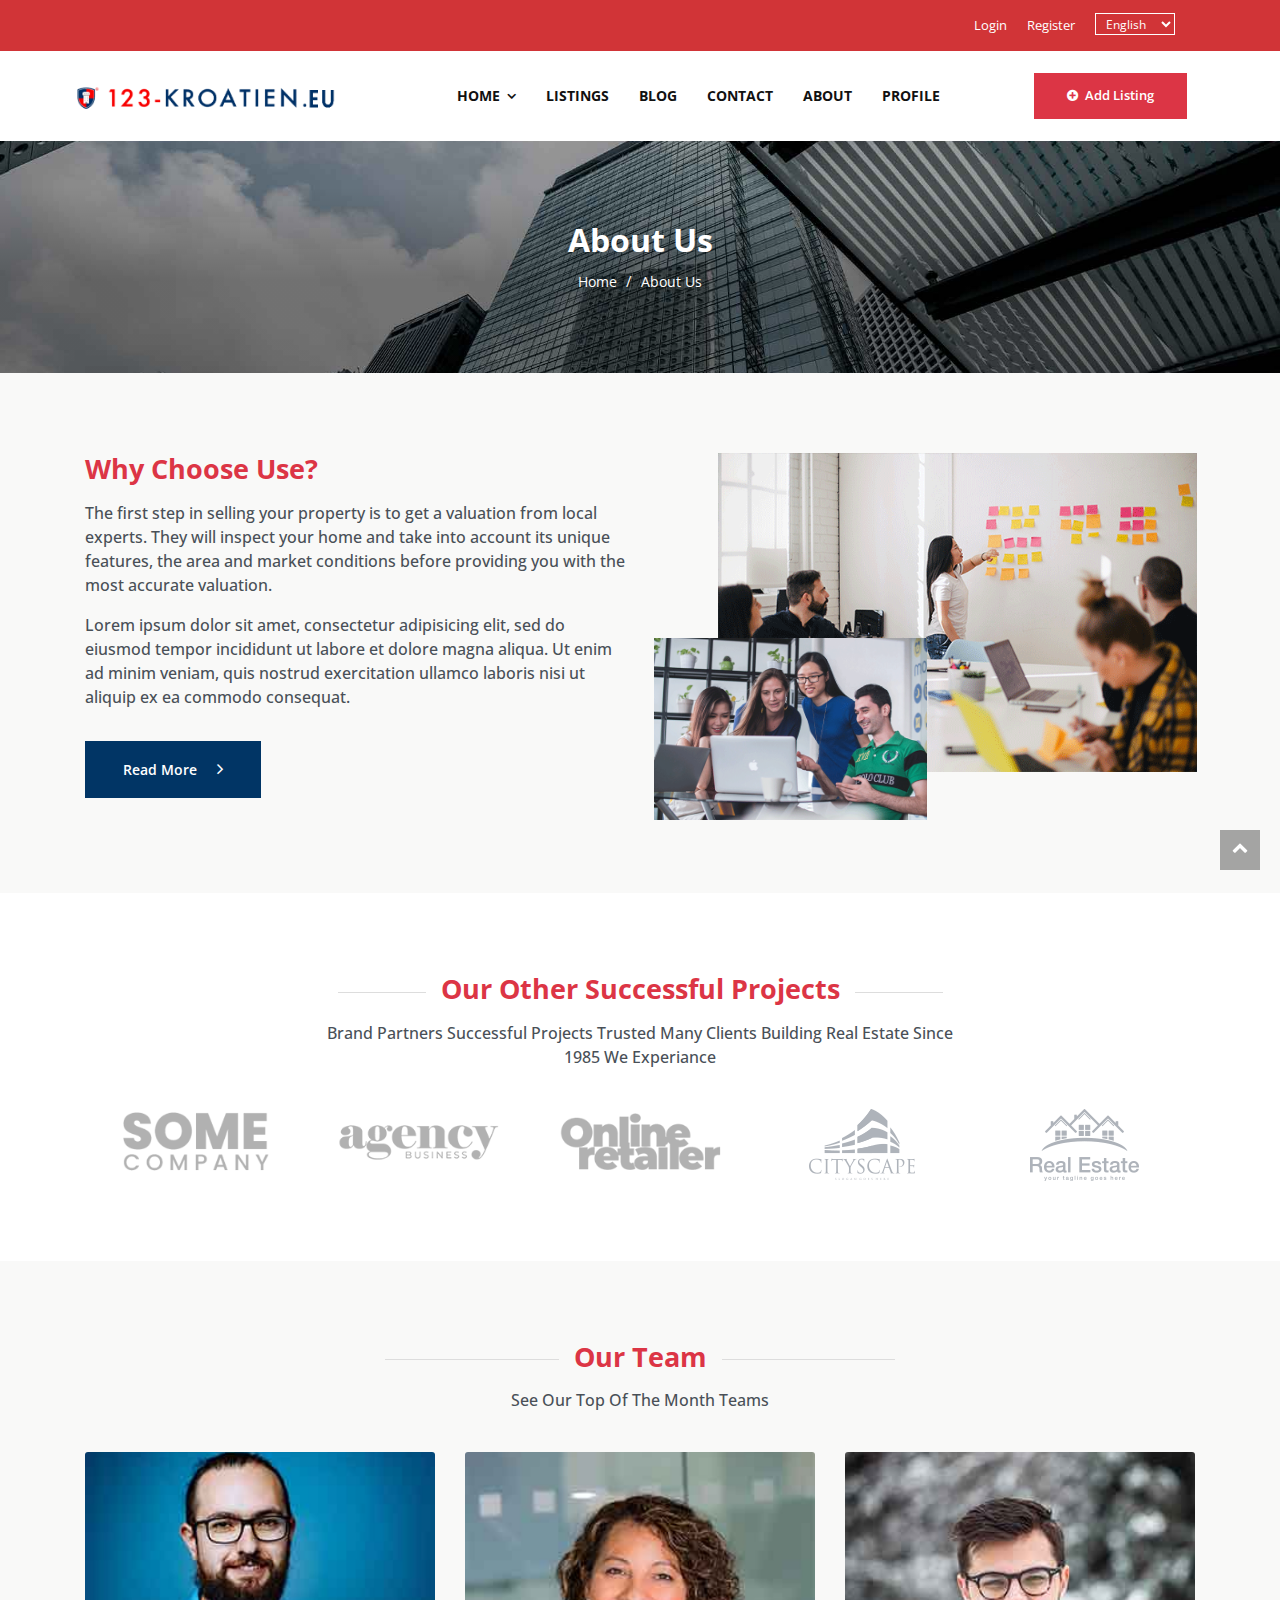
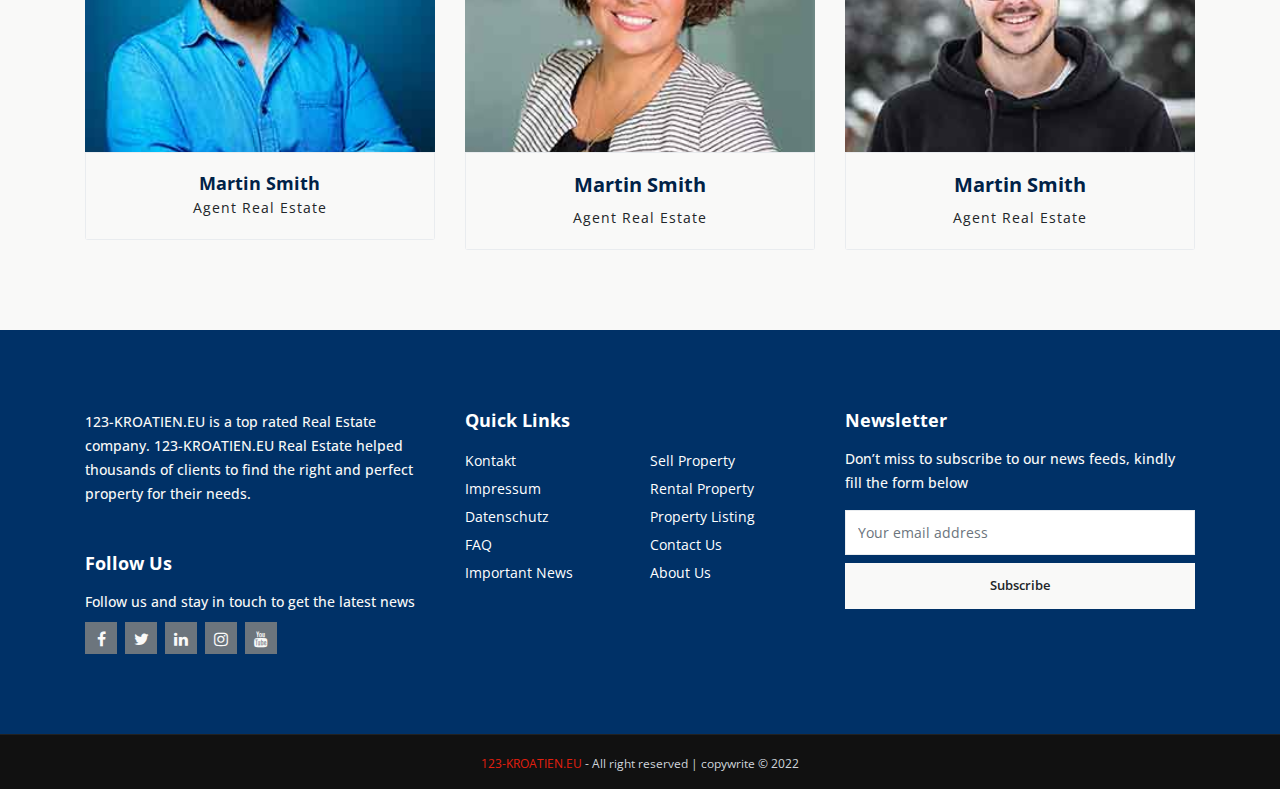
<file: about-us.html>
<!DOCTYPE html>
<html lang="en">

<head>
    <meta charset="utf-8">
    <meta http-equiv="X-UA-Compatible" content="IE=edge">
    <meta name="viewport" content="width=device-width, initial-scale=1">
    <meta name="description" content="Rethouse - Real Estate HTML Template">
    <meta name="keywords" content="Real Estate, Property, Directory Listing, Marketing, Agency" />
    <meta name="author" content="mardianto - retenvi.com">
    <title>123 - KROATIEN.EU | About our company</title>

    <!-- Facebook and Twitter integration -->
    <meta property="og:title" content="" />
    <meta property="og:image" content="" />
    <meta property="og:url" content="" />
    <meta property="og:site_name" content="" />
    <meta property="og:description" content="" />
    <meta name="twitter:title" content="" />
    <meta name="twitter:image" content="" />
    <meta name="twitter:url" content="" />
    <meta name="twitter:card" content="" />

    <link rel="manifest" href="site.webmanifest">
    <!-- favicon.ico in the root directory -->
     <link rel="icon" type="image/x-icon" href="images/favicon.png">

    <meta name="theme-color" content="#E41F0E">
    <link href="./css/styles.css?fd365619e86ad9137a29" rel="stylesheet">
    <link href="./css/custom.css" rel="stylesheet">
</head>

<body>
    <!-- HEADER -->
    <header>
        <!-- NAVBAR TOP -->
        <div class="topbar bg-topnav d-none d-sm-block">
            <div class="container ">
                <div class="row">
                    <div class="col-sm-12 col-md-5">
                        <div class="topbar-left">
                            <div class="topbar-text"><!--
                                <i class="fa fa-phone"></i> 
                                <a href="tel:+8801760318999" class="phone">+880 (176) 031 8999</a>-->
                            </div>
                        </div>
                    </div>
                    <div class="col-sm-12 col-md-7">
                        <div class="list-unstyled topbar-right">
                            
                            <ul class="topbar-link">
                                <li><a href="login.html" title="">Login</a></li>
                                <li><a href="register.html" title="">Register</a></li>
                                <li>
                                    <select class="lang-drop">
                                        <option>English</option>
                                        <option>German</option>
                                        <option>French</option>
                                        <option>Greek</option>
                                    </select>
                                </li>
                            </ul>

                           
                            <!--
                            <ul class="topbar-sosmed">
                                <li>
                                    <a href="https://www/facebook.com/TechHavenBD" target="_blank"><i class="fa fa-facebook"></i></a>
                                </li>
                                <li>
                                    <a href="#" target="_blank"><i class="fa fa-twitter"></i></a>
                                </li>
                                <li>
                                    <a href="#" target="_blank"><i class="fa fa-instagram"></i></a>
                                </li>
                                <li>
                                    <a href="#" target="_blank"><i class="fa fa-linkedin"></i></a>
                                </li>
                                <li>
                                    <a href="mailto:info@squareitandsoftware.com"><i class="fa fa-envelope"></i></a>
                                </li>
                            </ul>-->
                        </div>
                    </div>
                </div>
            </div>
        </div>
        <!-- END NAVBAR TOP -->
        <!-- NAVBAR -->
        <nav class="navbar navbar-nav navbar-hover navbar-expand-lg navbar-soft">
        <div class="container">
            <a class="navbar-brand" href="index.html">
                <img src="images/logo-black2.png" alt="logo" class="img-fluid" style="width: 270px;">
            </a>
            <button class="navbar-toggler rightNav" type="button" data-toggle="collapse" data-target="#main_nav99">
                <span class="navbar-toggler-icon"></span>
            </button>
            <div class="collapse navbar-collapse" id="main_nav99">
                <ul class="navbar-nav  mx-auto">
                    <li class="nav-item dropdown" align="right">
                        <a class="nav-link active dropdown-toggle" href="index.html" data-toggle="dropdown"> Home </a>
                        <ul class="dropdown-menu dropdown-menu-left animate fade-up" align="right">
                            <li align="right"><a class="dropdown-item" href="./login.html">Login</a>
                            </li>
                            <li align="right"><a class="dropdown-item" href="register.html">Register</a></li>
                        </ul>
                    </li>

                    <li class="nav-item dropdown" align="right">
                        <a class="nav-link active" href="listing.html"> LISTINGS </a>
                    </li>

                    <li class="nav-item dropdown" align="right">
                        <a class="nav-link active" href="blog.html"> Blog </a>
                    </li>

                    <li class="nav-item"><a class="nav-link" href="./contact.html" align="right"> contact </a></li>
                    <li class="nav-item"><a class="nav-link" href="./about-us.html" align="right"> about </a></li>
                    <li class="nav-item"><a class="nav-link" href="./agency-detail.html" align="right"> Profile </a></li>
                </ul>


                <!-- Search bar.// -->
                <ul class="navbar-nav" align="right">
                    <li>
                        <a href="add-property.html" class="btn btn-danger text-capitalize">
                            <i class="fa fa-plus-circle mr-1"></i> add listing</a>
                    </li>
                </ul>

                <!-- Search content bar.// -->
                <div class="top-search navigation-shadow">
                    <div class="container">
                        <div class="input-group ">
                            <form action="#">

                                <div class="row no-gutters mt-3">
                                    <div class="col">
                                        <input class="form-control border-secondary border-right-0 rounded-0"
                                            type="search" value="" placeholder="Search " id="example-search-input4">
                                    </div>
                                    <div class="col-auto">
                                        <a class="btn btn-outline-secondary border-left-0 rounded-0 rounded-right"
                                            href="/search-result.html">
                                            <i class="fa fa-search"></i>
                                        </a>
                                    </div>
                                </div>
                            </form>
                        </div>
                    </div>
                </div>
                <!-- Search content bar.// -->
            </div> <!-- navbar-collapse.// -->
        </div>
    </nav>
        <!-- END NAVBAR -->
        <!-- BREADCRUMB -->
        <div class="myHeaderBg bg-theme-overlay">
            <section class="section__breadcrumb ">
                <div class="container">
                    <div class="row d-flex justify-content-center">
                        <div class="col-md-8 text-center">
                            <h2 class="text-capitalize text-white">About Us</h2>
                            <ul class="list-inline ">
                                <li class="list-inline-item">
                                    <a href="index.html" class="text-white">
                                        Home
                                    </a>
                                </li>
                                <li class="list-inline-item">
                                    <a href="about-us.html" class="text-white">
                                        About Us
                                    </a>
                                </li>

                            </ul>
                        </div>
                    </div>
                </div>
            </section>
        </div>
        <!-- END BREADCRUMB -->
    </header>

    <div class="clearfix"></div>

    <!-- ABOUT -->
    <section class="home__about bg-light">
        <div class="container">
            <div class="row">
                <div class="col-lg-6">
                    <div class="title__leading">
                        <!-- <h6 class="text-uppercase">trusted By thousands</h6> -->
                        <h2 class="text-capitalize text-danger">why choose use?</h2>
                        <p>
                            The first step in selling your property is to get a valuation from local experts. They will
                            inspect your home and take into account its unique features, the area and market conditions
                            before providing you with the most accurate valuation.
                        </p>
                        <p>
                            Lorem ipsum dolor sit amet, consectetur adipisicing elit, sed do eiusmod tempor incididunt
                            ut labore et dolore magna aliqua. Ut enim ad minim veniam, quis nostrud exercitation ullamco
                            laboris nisi ut aliquip ex ea commodo consequat.
                        </p>
                        <a href="#" class="btn btn-primary btn-outline-blue mt-3 text-capitalize"> read more  
                            <i class="fa fa-angle-right ml-3 "></i></a>
                    </div>
                </div>
                <div class="col-lg-6">
                    <div class="about__image">
                        <div class="about__image-top">
                            <div class="about__image-top-hover">
                                <img src="images/about2.png" alt="" class="img-fluid">
                            </div>

                        </div>
                        <div class="about__image-bottom">
                            <div class="about__image-bottom-hover">
                                <img src="images/about1.png" alt="" class="img-fluid">
                            </div>
                        </div>
                    </div>
                </div>
            </div>
        </div>
    </section>
    <!-- END ABOUT -->



    <section class="projects__partner ">
        <div class="container">
            <div class="row justify-content-center">
                <div class="col-md-7">
                    <div class="title__head">
                        <h2 class="text-center text-capitalize text-danger">our other successful projects</h2>
                        <p class="text-center text-capitalize">brand partners successful projects trusted many clients
                            building real estate since 1985 we experiance </p>
                    </div>
                </div>
            </div>
            <div class="row">
                <div class="col-md-12">
                    <div class="projects__partner-logo">
                        <ul class="list-inline mb-0">
                            <li class="list-inline-item">
                                <img src="images/partner-logo6.png" alt="" class="img-fluid">
                            </li>
                            <li class="list-inline-item">
                                <img src="images/partner-logo7.png" alt="" class="img-fluid">
                            </li>
                            <li class="list-inline-item">
                                <img src="images/partner-logo8.png" alt="" class="img-fluid">
                            </li>
                            <li class="list-inline-item">
                                <img src="images/partner-logo1.png" alt="" class="img-fluid">
                            </li>
                            <li class="list-inline-item">
                                <img src="images/partner-logo5.png" alt="" class="img-fluid">
                            </li>
                        </ul>
                    </div>
                </div>
            </div>
        </div>
    </section>

    <!-- OUR TEAM -->
    <section class="bg-light">
        <div class="container">
            <div class="row">
                <div class="col-md-6 mx-auto">
                    <div class="title__head">
                        <h2 class="text-center text-capitalize text-danger">
                            our Team
                        </h2>
                        <p class="text-center text-capitalize">see our top of the month teams</p>
                    </div>
                </div>
                <div class="clearfix"></div>
            </div>
            <div class="row">
                <div class="col-md-4">
                    <div class="wrap-agent">
                        <div class="team-member">
                            <div class="team-img">
                                <img alt="team member" class="img-fluid w-100" src="images/team1.jpg">
                            </div>
                            <div class="team-hover">
                                <div class="desk">
                                    <h5>
                                        Hi There !
                                    </h5>
                                    <p>
                                        I am Senior Agent Property
                                    </p>
                                    <a class="btn btn-primary btn-outline-blue" href="tel:+8801760318999">
                                        Contact Now
                                    </a>
                                </div>
                                <ul class="list-inline s-link mb-0">
                                    <li class="list-inline-item">
                                        <a href="#">
                                            <i class="fa fa-twitter socialIcon">
                                            </i>
                                        </a>
                                    </li>
                                    <li class="list-inline-item">
                                        <a href="#">
                                            <i class="fa fa-linkedin socialIcon">
                                            </i>
                                        </a>
                                    </li>
                                    <li class="list-inline-item">
                                        <a href="#">
                                            <i class="fa fa-pinterest socialIcon">
                                            </i>
                                        </a>
                                    </li>
                                </ul>
                            </div>
                            <div class="team-title">
                                <h6>
                                    Martin Smith
                                </h6>
                                <span>
                                    Agent Real Estate
                                </span>
                            </div>
                        </div>
                    </div>
                </div>
                <div class="col-md-4">
                    <div class="wrap-agent">
                        <div class="team-member">
                            <div class="team-img">
                                <img alt="team member" class="img-fluid w-100" src="images/team2.jpg">
                            </div>
                            <div class="team-hover">
                                <div class="desk">
                                    <h5>
                                        Hi There !
                                    </h5>
                                    <p>
                                        I am Senior Agent Property
                                    </p>
                                    <a class="btn btn-primary btn-outline-blue" href="tel:+8801760318999">
                                        Contact Now
                                    </a>
                                </div>
                                <ul class="list-inline s-link mb-0">
                                    <li class="list-inline-item">
                                        <a href="#">
                                            <i class="fa fa-twitter socialIcon">
                                            </i>
                                        </a>
                                    </li>
                                    <li class="list-inline-item">
                                        <a href="#">
                                            <i class="fa fa-linkedin socialIcon">
                                            </i>
                                        </a>
                                    </li>
                                    <li class="list-inline-item">
                                        <a href="#">
                                            <i class="fa fa-pinterest socialIcon">
                                            </i>
                                        </a>
                                    </li>
                                </ul>
                            </div>
                            <div class="team-title">
                                <h5>
                                    Martin Smith
                                </h5>
                                <span>
                                    Agent Real Estate
                                </span>
                            </div>
                        </div>
                    </div>
                </div>
                <div class="col-md-4">
                    <div class="wrap-agent">
                        <div class="team-member">
                            <div class="team-img">
                                <img alt="team member" class="img-fluid w-100" src="images/team3.jpg">
                            </div>
                            <div class="team-hover">
                                <div class="desk">
                                    <h5>
                                        Hi There !
                                    </h5>
                                    <p>
                                        I am Senior Agent Property
                                    </p>
                                    <a class="btn btn-primary btn-outline-blue" href="tel:+8801760318999">
                                        Contact Now
                                    </a>
                                </div>
                                <ul class="list-inline s-link mb-0">
                                    <li class="list-inline-item">
                                        <a href="#">
                                            <i class="fa fa-twitter socialIcon">
                                            </i>
                                        </a>
                                    </li>
                                    <li class="list-inline-item">
                                        <a href="#">
                                            <i class="fa fa-linkedin socialIcon">
                                            </i>
                                        </a>
                                    </li>
                                    <li class="list-inline-item">
                                        <a href="#">
                                            <i class="fa fa-pinterest socialIcon">
                                            </i>
                                        </a>
                                    </li>
                                </ul>
                            </div>
                            <div class="team-title">
                                <h5>
                                    Martin Smith
                                </h5>
                                <span>
                                    Agent Real Estate
                                </span>
                            </div>
                        </div>
                    </div>
                </div>
            </div>
        </div>
    </section>
    <!-- END TEAM -->




    <!-- CALL TO ACTION --
    <section class="bg-gradient cta-v1 py-5">
        <div class="container">
            <div class="row align-items-center">
                <div class="col-lg-9">
                    <h2 class="text-uppercase text-white">Looking To Sell Or Rent Your Property?</h2>
                    <p class="text-capitalize text-white">We Will Assist You In The Best And Comfortable Property Services
                        For You
                    </p>

                </div>
                <div class="col-lg-3">
                    <a href="#" class="btn btn-light text-uppercase ">request a quote
                        <i class="fa fa-angle-right ml-3 arrow-btn "></i></a>
                </div>
            </div>
        </div>
    </section>
    !-- END CALL TO ACTION -->

    <!-- Footer  -->
    <footer>
        <div class="myFooterBg wrapper__footer">
            <div class="container">
                <div class="row">
                    <!-- ADDRESS -->
                    <div class="col-md-4">
                        <div class="widget__footer"><!--
                            <figure>
                                <img src="images/logo-white.png" alt="" width="250px;">
                            </figure>-->
                            <p class="text-light">
                                123-KROATIEN.EU is a top rated Real Estate company. 123-KROATIEN.EU Real
                                Estate helped thousands of clients to find the right and perfect property for their needs.

                            </p>
                            <br><br>
                            <h4 class="footer-title">follow us </h4>
                            <p class="mb-2 text-light">
                                Follow us and stay in touch to get the latest news
                            </p>
                            <p>
                                <a href="#" class="btn btn-social btn-social-o facebook bg-secondary mr-1">
                                    <i class="fa fa-facebook-f text-light"></i>
                                </a>
                                <a href="#" class="btn btn-social btn-social-o twitter bg-secondary mr-1">
                                    <i class="fa fa-twitter text-light"></i>
                                </a>

                                <a href="#" class="btn btn-social btn-social-o linkedin bg-secondary mr-1">
                                    <i class="fa fa-linkedin text-light"></i>
                                </a>
                                <a href="#" class="btn btn-social btn-social-o instagram bg-secondary mr-1">
                                    <i class="fa fa-instagram text-light"></i>
                                </a>

                                <a href="#" class="btn btn-social btn-social-o youtube bg-secondary mr-1">
                                    <i class="fa fa-youtube text-light"></i>
                                </a>
                            </p>

                            <!--

                            <ul class="list-unstyled mb-0 mt-3">
                                <li> <b> <i class="fa fa-map-marker"></i></b><span>214 West Arnold St. New York, NY
                                        10002</span> </li>
                                <li> <b><i class="fa fa-phone-square"></i></b><span>(123) 345-6789</span> </li>
                                <li> <b><i class="fa fa-phone-square"></i></b><span>(+100) 123 456 7890</span> </li>
                                <li> <b><i class="fa fa-headphones"></i></b><span>support@realestate.com</span> </li>
                                <li> <b><i class="fa fa-clock-o"></i></b><span>Mon - Sun / 9:00AM - 8:00PM</span> </li>
                            </ul>-->
                        </div>

                    </div>
                    <!-- END ADDRESS -->

                    <!-- QUICK LINKS -->
                    <div class="col-md-4">
                        <div class="widget__footer">
                            <h4 class="footer-title">Quick Links</h4>
                            <div class="link__category-two-column">
                                <ul class="list-unstyled ">
                                    <li class="list-inline-item">
                                        <a href="#" class="text-white">Kontakt</a>
                                    </li>
                                    <li class="list-inline-item">
                                        <a href="#" class="text-white">Impressum</a>
                                    </li>
                                    <li class="list-inline-item">
                                        <a href="#" class="text-white">Datenschutz</a>
                                    </li>
                                    <li class="list-inline-item">
                                        <a href="#" class="text-white">FAQ</a>
                                    </li>
                                    <li class="list-inline-item">
                                        <a href="blog.html" class="text-white">Important News</a>
                                    </li>
                                    <li class="list-inline-item">
                                        <a href="#" class="text-white">Sell Property</a>
                                    </li>
                                    <li class="list-inline-item">
                                        <a href="#" class="text-white">Rental Property</a>
                                    </li>
                                    <li class="list-inline-item">
                                        <a href="#" class="text-white">Property Listing</a>
                                    </li>
                                    <li class="list-inline-item">
                                        <a href="contact.html" class="text-white">Contact Us</a>
                                    </li>
                                    <li class="list-inline-item">
                                        <a href="about-us.html" class="text-white">About Us</a>
                                    </li>
                                </ul>
                            </div>
                        </div>
                    </div>
                    <!-- END QUICK LINKS -->


                    <!-- NEWSLETTERS -->
                    <div class="col-md-4">
                        <div class="widget__footer">
                            <!--
                            <h4 class="footer-title">follow us </h4>
                            <p class="mb-2 text-light">
                                Follow us and stay in touch to get the latest news
                            </p>
                            <p>
                                <a href="#" class="btn btn-social btn-social-o facebook mr-1">
                                    <i class="fa fa-facebook-f"></i>
                                </a>
                                <a href="#" class="btn btn-social btn-social-o twitter mr-1">
                                    <i class="fa fa-twitter"></i>
                                </a>

                                <a href="#" class="btn btn-social btn-social-o linkedin mr-1">
                                    <i class="fa fa-linkedin"></i>
                                </a>
                                <a href="#" class="btn btn-social btn-social-o instagram mr-1">
                                    <i class="fa fa-instagram"></i>
                                </a>

                                <a href="#" class="btn btn-social btn-social-o youtube mr-1">
                                    <i class="fa fa-youtube"></i>
                                </a>
                            </p>
                            <br>-->
                            <h4 class="footer-title">newsletter</h4>
                            <!-- Form Newsletter -->
                            <div class="widget__form-newsletter ">
                                <p class="text-light">

                                    Don’t miss to subscribe to our news feeds, kindly fill the form below
                                </p>
                                <div class="mt-3">
                                    <input type="text" class="form-control mb-2" placeholder="Your email address">

                                    <button class="btn btn-light btn-block text-capitalize" type="button">subscribe
                                    </button>
                                </div>
                            </div>

                        </div>
                    </div>
                    <!-- END NEWSLETTER -->
                </div>
            </div>
        </div>

        <!-- Footer Bottom -->
        <div class="bg__footer-bottom-v1">
            <div class="container">
                <div class="row flex-column-reverse flex-md-row" align="center">
                    <div class="col-md-12">
                        <span>
                            <a href="#" class="comCopy" style="color: #E41F0E;">123-Kroatien.eu</a> - All right reserved | copywrite © 2022
                        </span>
                    </div>
                </div>
            </div>
        </div>
        <!-- End Footer  -->
    </footer>





   <!-- SCROLL TO TOP -->
   <a href="javascript:" id="return-to-top"><i class="fa fa-chevron-up"></i></a>
   <!-- END SCROLL TO TOP -->
   <script src="./js/index.bundle.js?fd365619e86ad9137a29"></script></body>

</html>
</file>
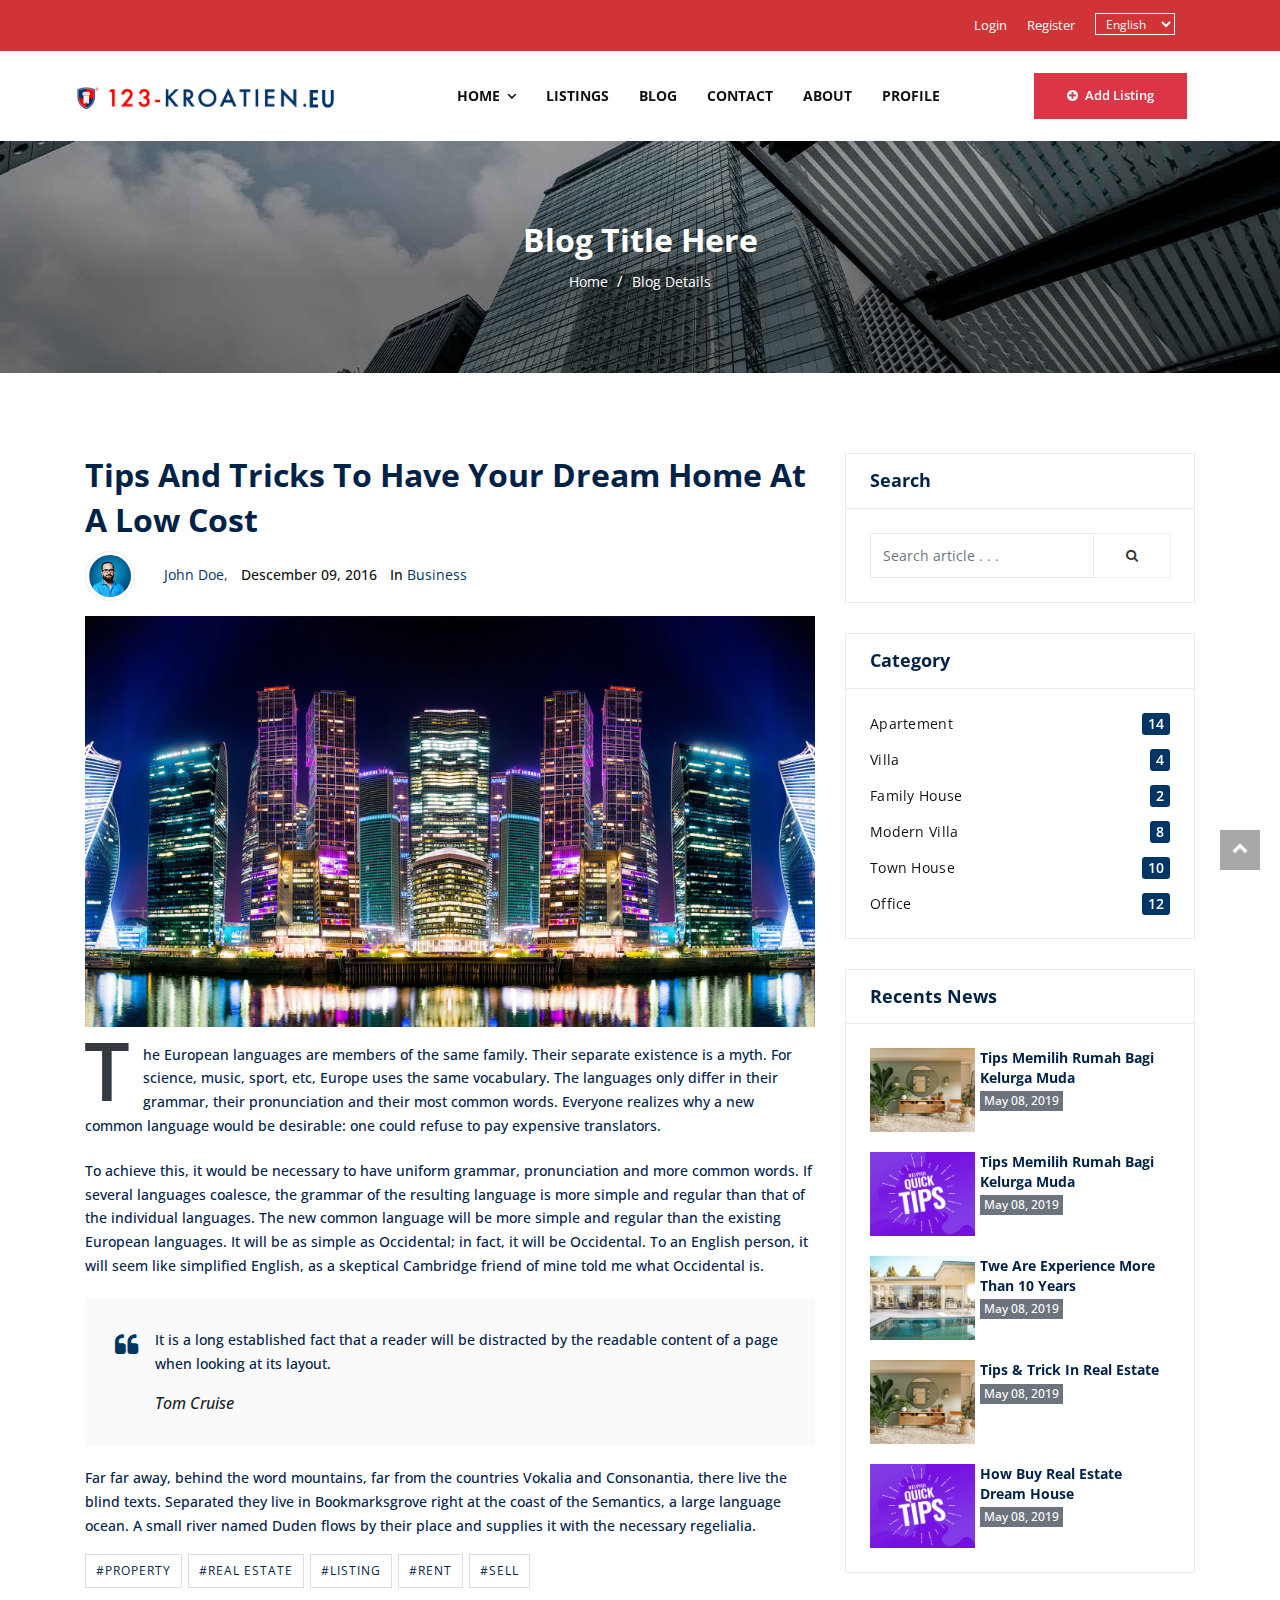
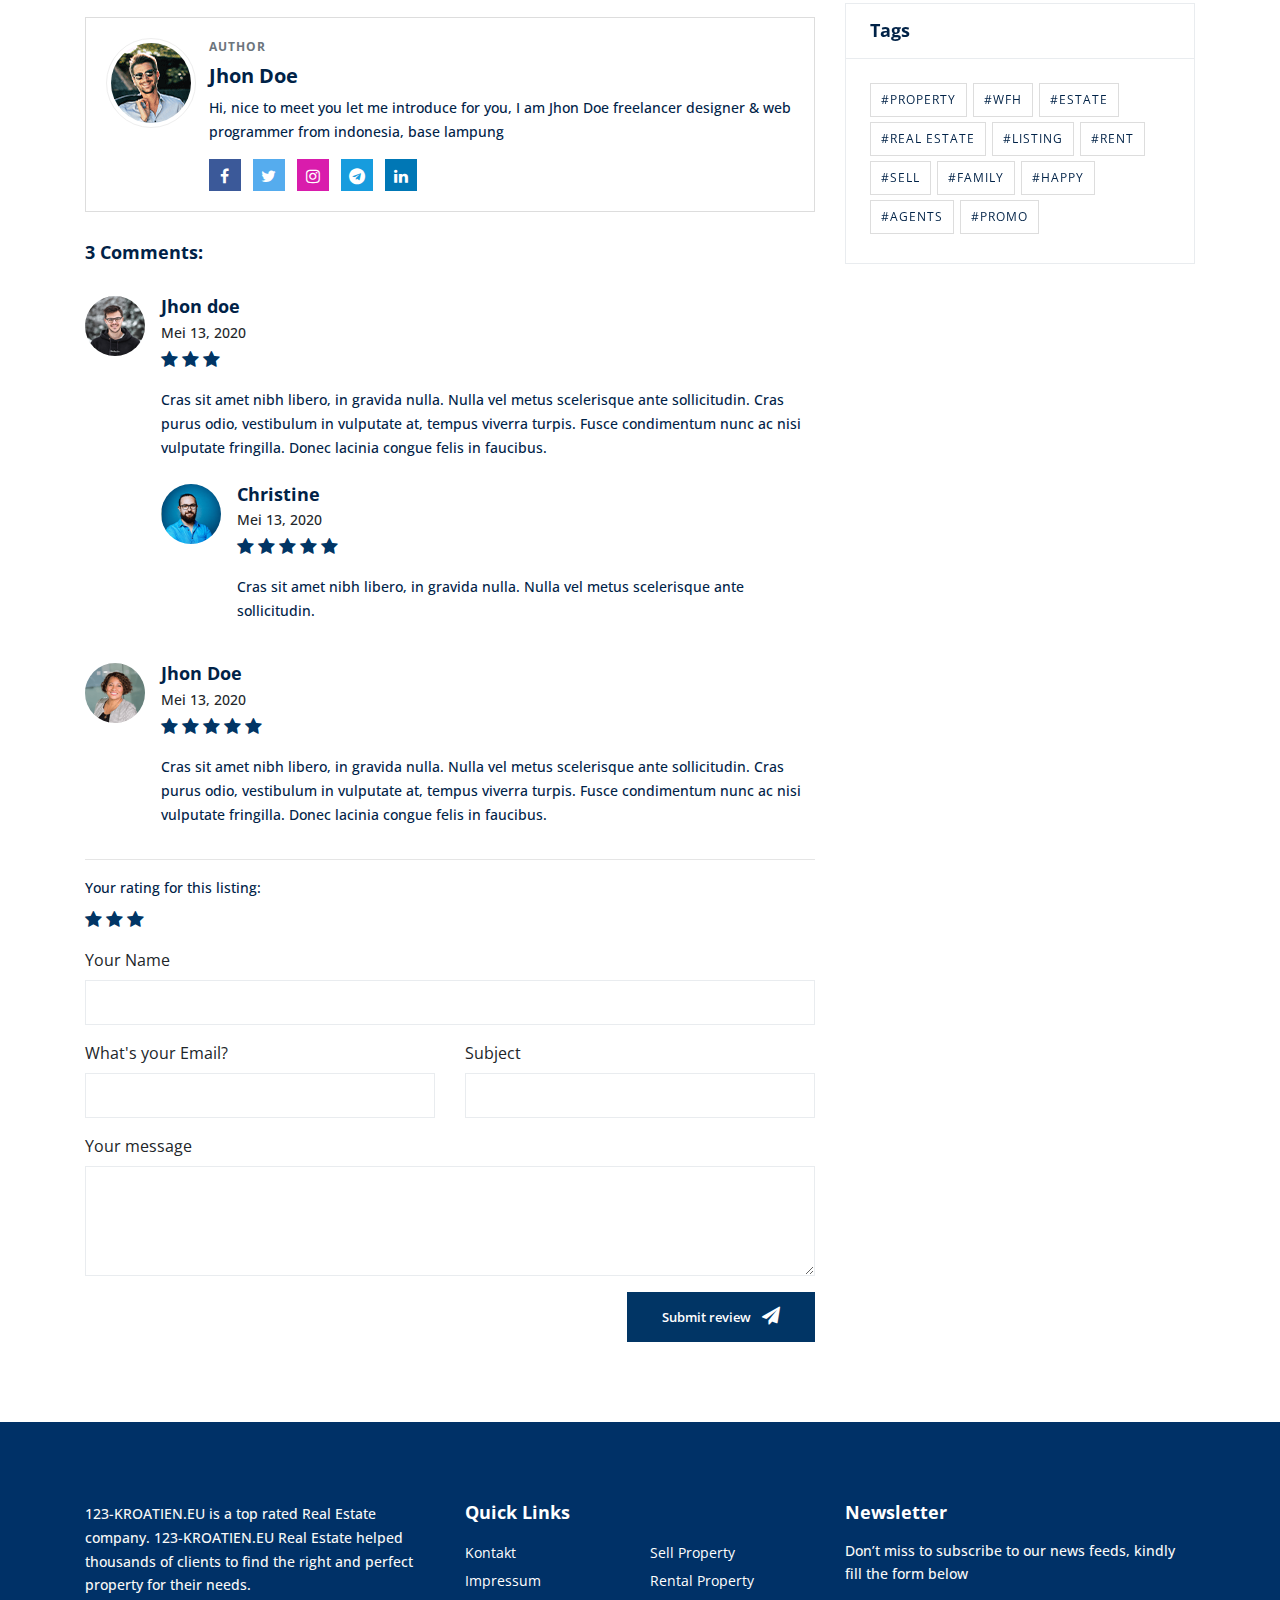
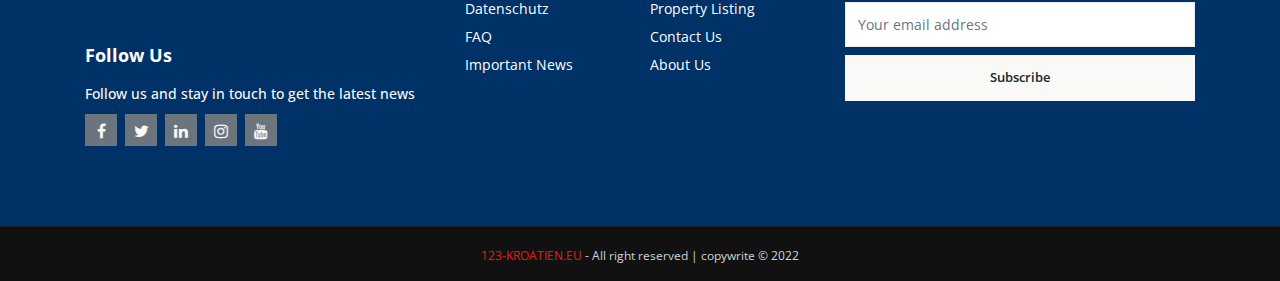
<file: blog-single.html>
<!DOCTYPE html>
<html lang="en">

<head>
    <meta charset="utf-8">
    <meta http-equiv="X-UA-Compatible" content="IE=edge">
    <meta name="viewport" content="width=device-width, initial-scale=1">
    <meta name="description" content="Rethouse - Real Estate HTML Template">
    <meta name="keywords" content="Real Estate, Property, Directory Listing, Marketing, Agency" />
    <meta name="author" content="mardianto - retenvi.com">
    <title>123 - KROATIEN.EU</title>

    <!-- Facebook and Twitter integration -->
    <meta property="og:title" content="" />
    <meta property="og:image" content="" />
    <meta property="og:url" content="" />
    <meta property="og:site_name" content="" />
    <meta property="og:description" content="" />
    <meta name="twitter:title" content="" />
    <meta name="twitter:image" content="" />
    <meta name="twitter:url" content="" />
    <meta name="twitter:card" content="" />

    <link rel="manifest" href="site.webmanifest">
    <!-- favicon.ico in the root directory -->
     <link rel="icon" type="image/x-icon" href="images/favicon.png">

    <meta name="theme-color" content="#E41F0E">
    <link href="./css/styles.css?fd365619e86ad9137a29" rel="stylesheet">
    <link href="./css/custom.css" rel="stylesheet">
</head>

<body>
    <!-- HEADER -->
    <header>
        <!-- NAVBAR TOP -->
        <div class="topbar bg-topnav d-none d-sm-block">
            <div class="container ">
                <div class="row">
                    <div class="col-sm-12 col-md-5">
                        <div class="topbar-left">
                            <div class="topbar-text"><!--
                                <i class="fa fa-phone"></i> 
                                <a href="tel:+8801760318999" class="phone">+880 (176) 031 8999</a>-->
                            </div>
                        </div>
                    </div>
                    <div class="col-sm-12 col-md-7">
                        <div class="list-unstyled topbar-right">
                            
                            <ul class="topbar-link">
                                <li><a href="login.html" title="">Login</a></li>
                                <li><a href="register.html" title="">Register</a></li>
                                <li>
                                    <select class="lang-drop">
                                        <option>English</option>
                                        <option>German</option>
                                        <option>French</option>
                                        <option>Greek</option>
                                    </select>
                                </li>
                            </ul>

                           
                            <!--
                            <ul class="topbar-sosmed">
                                <li>
                                    <a href="https://www/facebook.com/TechHavenBD" target="_blank"><i class="fa fa-facebook"></i></a>
                                </li>
                                <li>
                                    <a href="#" target="_blank"><i class="fa fa-twitter"></i></a>
                                </li>
                                <li>
                                    <a href="#" target="_blank"><i class="fa fa-instagram"></i></a>
                                </li>
                                <li>
                                    <a href="#" target="_blank"><i class="fa fa-linkedin"></i></a>
                                </li>
                                <li>
                                    <a href="mailto:info@squareitandsoftware.com"><i class="fa fa-envelope"></i></a>
                                </li>
                            </ul>-->
                        </div>
                    </div>
                </div>
            </div>
        </div>
        <!-- END NAVBAR TOP -->
        <!-- NAVBAR -->
        <nav class="navbar navbar-nav navbar-hover navbar-expand-lg navbar-soft">
        <div class="container">
            <a class="navbar-brand" href="index.html">
                <img src="images/logo-black2.png" alt="logo" class="img-fluid" style="width: 270px;">
            </a>
            <button class="navbar-toggler rightNav" type="button" data-toggle="collapse" data-target="#main_nav99">
                <span class="navbar-toggler-icon"></span>
            </button>
            <div class="collapse navbar-collapse" id="main_nav99">
                <ul class="navbar-nav  mx-auto">
                    <li class="nav-item dropdown" align="right">
                        <a class="nav-link active dropdown-toggle" href="index.html" data-toggle="dropdown"> Home </a>
                        <ul class="dropdown-menu dropdown-menu-left animate fade-up" align="right">
                            <li align="right"><a class="dropdown-item" href="./login.html">Login</a>
                            </li>
                            <li align="right"><a class="dropdown-item" href="register.html">Register</a></li>
                        </ul>
                    </li>

                    <li class="nav-item dropdown" align="right">
                        <a class="nav-link active" href="listing.html"> LISTINGS </a>
                    </li>

                    <li class="nav-item dropdown" align="right">
                        <a class="nav-link active" href="blog.html"> Blog </a>
                    </li>

                    <li class="nav-item"><a class="nav-link" href="./contact.html" align="right"> contact </a></li>
                    <li class="nav-item"><a class="nav-link" href="./about-us.html" align="right"> about </a></li>
                    <li class="nav-item"><a class="nav-link" href="./agency-detail.html" align="right"> Profile </a></li>
                </ul>


                <!-- Search bar.// -->
                <ul class="navbar-nav" align="right">
                    <li>
                        <a href="add-property.html" class="btn btn-danger text-capitalize">
                            <i class="fa fa-plus-circle mr-1"></i> add listing</a>
                    </li>
                </ul>

                <!-- Search content bar.// -->
                <div class="top-search navigation-shadow">
                    <div class="container">
                        <div class="input-group ">
                            <form action="#">

                                <div class="row no-gutters mt-3">
                                    <div class="col">
                                        <input class="form-control border-secondary border-right-0 rounded-0"
                                            type="search" value="" placeholder="Search " id="example-search-input4">
                                    </div>
                                    <div class="col-auto">
                                        <a class="btn btn-outline-secondary border-left-0 rounded-0 rounded-right"
                                            href="/search-result.html">
                                            <i class="fa fa-search"></i>
                                        </a>
                                    </div>
                                </div>
                            </form>
                        </div>
                    </div>
                </div>
                <!-- Search content bar.// -->
            </div> <!-- navbar-collapse.// -->
        </div>
    </nav>
        <!-- END NAVBAR -->
        <!-- BREADCRUMB -->
        <div class="myHeaderBg bg-theme-overlay">
            <section class="section__breadcrumb ">
                <div class="container">
                    <div class="row d-flex justify-content-center">
                        <div class="col-md-8 text-center">
                            <h2 class="text-capitalize text-white">Blog Title here</h2>
                            <ul class="list-inline ">
                                <li class="list-inline-item">
                                    <a href="index.html" class="text-white">
                                        Home
                                    </a>
                                </li>
                                <li class="list-inline-item">
                                    <a href="#" class="text-white">
                                        Blog details
                                    </a>
                                </li>
                            </ul>
                        </div>
                    </div>
                </div>
            </section>
        </div>
        <!-- END BREADCRUMB -->
    </header>

    <div class="clearfix"></div>

    <!-- LISTING LIST -->
    <section>
        <div class="container">
            <div class="row">
                <div class="col-lg-8">
                    <div class="single__blog-detail">
                        <h1>
                            Tips And Tricks To Have Your Dream Home At A Low Cost
                        </h1>

                        <div class="single__blog-detail-info">
                            <ul class="list-inline">
                                <li class="list-inline-item">
                                    <figure class="image-profile">
                                        <img src="images/p3.png" class="img-fluid" alt="">
                                    </figure>
                                </li>
                                <li class="list-inline-item">

                                    <span>
                                        by
                                    </span>
                                    <a href="#" class="blogLink">
                                        john doe,
                                    </a>
                                </li>
                                <li class="list-inline-item">
                                    <span class="text-dark text-capitalize ml-1">
                                        descember 09, 2016
                                    </span>
                                </li>

                                <li class="list-inline-item">
                                    <span class="text-dark text-capitalize ml-1">
                                        in
                                    </span>
                                    <a href="#" class="blogLink">
                                        business
                                    </a>
                                </li>
                            </ul>
                        </div>
                        <figure>
                            <img src="images/footerBg3.jpg" class="img-fluid" alt="">
                        </figure>

                        <p class="drop-cap">
                            The European languages are members of the same family. Their separate existence is a myth.
                            For science, music, sport, etc, Europe uses the same vocabulary. The languages only differ
                            in their grammar, their pronunciation and their most common words. Everyone realizes why a
                            new common language would be desirable: one could refuse to pay expensive translators.
                        </p>


                        <p>
                            To achieve this, it would be necessary to have uniform grammar, pronunciation and more
                            common
                            words. If several languages coalesce, the grammar of the resulting language is more simple
                            and
                            regular than that of the individual languages. The new common language will be more simple
                            and
                            regular than the existing European languages. It will be as simple as Occidental; in fact,
                            it
                            will be Occidental. To an English person, it will seem like simplified English, as a
                            skeptical
                            Cambridge friend of mine told me what Occidental is.
                        </p>

                        <!-- BLOCKQUOTE -->
                        <blockquote class="block-quote">
                            <p>
                                It is a long established fact that a reader will be distracted by the readable content
                                of a page when looking at
                                its layout.
                            </p>
                            <cite>
                                Tom Cruise
                            </cite>
                        </blockquote>
                        <!-- END BLOCKQUOTE -->

                        <p>
                            Far far away, behind the word mountains, far from the countries Vokalia and Consonantia,
                            there live the blind texts. Separated they live in Bookmarksgrove right at the coast of the
                            Semantics, a large language ocean. A small river named Duden flows by their place and
                            supplies it with the necessary regelialia.
                        </p>



                        <!-- TAGS -->
                        <div class="blog__tags mb-4">
                            <ul class="list-inline">

                                <li class="list-inline-item">
                                    <a href="#">
                                        #property
                                    </a>
                                </li>


                                <li class="list-inline-item">
                                    <a href="#">
                                        #real estate
                                    </a>
                                </li>
                                <li class="list-inline-item">
                                    <a href="#">
                                        #listing
                                    </a>
                                </li>
                                <li class="list-inline-item">
                                    <a href="#">
                                        #rent
                                    </a>
                                </li>
                                <li class="list-inline-item">
                                    <a href="#">
                                        #sell
                                    </a>
                                </li>
                            </ul>
                        </div>
                        <!-- END TAGS -->

                        <!-- AUTHOR -->
                        <!-- Profile author -->
                        <div class="wrap__profile">
                            <div class="wrap__profile-author">
                                <figure>
                                    <img src="images/p1.png" alt="" class="img-fluid img-circle">
                                </figure>
                                <div class="wrap__profile-author-detail">
                                    <div class="wrap__profile-author-detail-name">author</div>
                                    <h5>jhon doe</h5>
                                    <p>Hi, nice to meet you let me introduce for you, I am Jhon Doe freelancer designer
                                        & web programmer from
                                        indonesia,
                                        base lampung</p>
                                    <ul class="list-inline">
                                        <li class="list-inline-item">
                                            <a href="#" class="btn btn-social btn-social-o facebook ">
                                                <i class="fa fa-facebook"></i>
                                            </a>
                                        </li>
                                        <li class="list-inline-item">
                                            <a href="#" class="btn btn-social btn-social-o twitter ">
                                                <i class="fa fa-twitter"></i>
                                            </a>
                                        </li>
                                        <li class="list-inline-item">
                                            <a href="#" class="btn btn-social btn-social-o instagram ">
                                                <i class="fa fa-instagram"></i>
                                            </a>
                                        </li>
                                        <li class="list-inline-item">
                                            <a href="#" class="btn btn-social btn-social-o telegram ">
                                                <i class="fa fa-telegram"></i>
                                            </a>
                                        </li>
                                        <li class="list-inline-item">
                                            <a href="#" class="btn btn-social btn-social-o linkedin ">
                                                <i class="fa fa-linkedin"></i>
                                            </a>
                                        </li>
                                    </ul>
                                </div>
                            </div>
                        </div>
                        <!-- END AUTHOR -->

                        <div class="clearfix"></div>

                        <!-- COMMENTS -->
                        <h6>3 Comments:</h6>
                        <div class="single__detail-features-review">
                            <div class="media mt-4">
                                <img class="mr-3 img-fluid rounded-circle" src="images/p2.png" alt="">
                                <div class="media-body">
                                    <h6 class="mt-0">Jhon doe</h6>
                                    <span class="mb-3">Mei 13, 2020</span>
                                    <ul class="list-inline">
                                        <li class="list-inline-item">
                                            <i class="fa fa-star selected" style="color: #013565;"></i>
                                            <i class="fa fa-star selected" style="color: #013565;"></i>
                                            <i class="fa fa-star selected" style="color: #013565;"></i>
                                            <i class="fa fa-star"></i>
                                            <i class="fa fa-star"></i>
                                        </li>
                                        <li class="list-inline-item">3/5</li>
                                    </ul>
                                    <p> Cras sit amet nibh libero, in gravida nulla. Nulla vel metus scelerisque
                                        ante sollicitudin. Cras purus odio, vestibulum in vulputate at, tempus
                                        viverra turpis. Fusce condimentum nunc ac nisi vulputate fringilla.
                                        Donec
                                        lacinia congue felis in faucibus.</p>

                                    <div class="media mt-4">
                                        <a class="pr-3" href="#">
                                            <img src="images/p3.png" alt="" class="img-fluid rounded-circle">
                                        </a>
                                        <div class="media-body">
                                            <h6 class="mt-0">Christine </h6>
                                            <span class="mb-3">Mei 13, 2020</span>
                                            <ul class="list-inline">
                                                <li class="list-inline-item">
                                                    <i class="fa fa-star selected" style="color: #013565;"></i>
                                                    <i class="fa fa-star selected" style="color: #013565;"></i>
                                                    <i class="fa fa-star selected" style="color: #013565;"></i>
                                                    <i class="fa fa-star selected" style="color: #013565;"></i>
                                                    <i class="fa fa-star selected" style="color: #013565;"></i>
                                                </li>
                                                <li class="list-inline-item">5/5</li>
                                            </ul>
                                            <p> Cras sit amet nibh libero, in gravida nulla. Nulla vel metus
                                                scelerisque ante sollicitudin. </p>
                                        </div>
                                    </div>
                                </div>
                            </div>

                            <div class="media mt-4">
                                <img class="mr-3 img-fluid rounded-circle" src="images/p4.png" alt="">
                                <div class="media-body">
                                    <h6 class="mt-0">Jhon Doe</h6>
                                    <span class="mb-3">Mei 13, 2020</span>
                                    <ul class="list-inline">
                                        <li class="list-inline-item">
                                            <i class="fa fa-star selected" style="color: #013565;"></i>
                                            <i class="fa fa-star selected" style="color: #013565;"></i>
                                            <i class="fa fa-star selected" style="color: #013565;"></i>
                                            <i class="fa fa-star selected" style="color: #013565;"></i>
                                            <i class="fa fa-star selected" style="color: #013565;"></i>
                                        </li>
                                        <li class="list-inline-item">5/5</li>
                                    </ul>
                                    <p> Cras sit amet nibh libero, in gravida nulla. Nulla vel metus scelerisque
                                        ante sollicitudin. Cras purus odio, vestibulum in vulputate at, tempus
                                        viverra turpis. Fusce condimentum nunc ac nisi vulputate fringilla.
                                        Donec
                                        lacinia congue felis in faucibus.</p>


                                </div>
                            </div>
                            <!-- COMMENT -->
                            <hr>
                            <div class="row">
                                <div class="col-md-12">
                                    <p class="mb-2">Your rating for this listing:</p>
                                    <ul class="list-inline">
                                        <li class="list-inline-item">
                                            <i class="fa fa-star selected" style="color: #013565;"></i>
                                            <i class="fa fa-star selected" style="color: #013565;"></i>
                                            <i class="fa fa-star selected" style="color: #013565;"></i>
                                            <i class="fa fa-star"></i>
                                            <i class="fa fa-star"></i>
                                        </li>
                                        <li class="list-inline-item">3/5</li>
                                    </ul>
                                    <div class="form-group">
                                        <label>Your Name</label>
                                        <input type="text" class="form-control" required="required">

                                    </div>
                                </div>
                                <div class="col-md-6">
                                    <div class="form-group">
                                        <label>What's your Email?</label>
                                        <input type="email" class="form-control" required="required">

                                    </div>
                                </div>
                                <div class="col-md-6">
                                    <div class="form-group">
                                        <label>Subject</label>
                                        <input type="text" class="form-control" required="required">

                                    </div>
                                </div>
                                <div class="col-md-12">
                                    <div class="form-group">
                                        <label>Your message</label>
                                        <textarea class="form-control" rows="4"></textarea>
                                    </div>
                                </div>
                            </div>

                            <button type="submit" class="btn btn-primary btn-outline-blue float-right "> Submit review <i
                                    class="fa fa-paper-plane ml-2"></i></button>
                            <!-- END COMMENT -->

                        </div>
                        <!-- END COMMENTS -->
                    </div>
                </div>
                <!-- WIDGET BLOG -->
                <div class="col-lg-4">
                    <div class="sticky-top">
                        <aside>
                            <div class="widget__sidebar mt-0">
                                <div class="widget__sidebar__header">
                                    <h6 class="text-capitalize">search</h6>
                                </div>
                                <div class="widget__sidebar__body">
                                    <div class="input-group">
                                        <input type="text" name="search_term_string" class="form-control"
                                            placeholder="Search article . . .">
                                        <span class="input-group-btn">
                                            <button type="submit" class="btn-search btn"><i
                                                    class="fa fa-search"></i></button>
                                        </span>
                                    </div>
                                </div>

                            </div>
                        </aside>
                        <aside>
                            <div class="widget__sidebar">
                                <div class="widget__sidebar__header">
                                    <h6 class="text-capitalize">category</h6>
                                </div>
                                <div class="widget__sidebar__body">
                                    <ul class="list-unstyled">
                                        <li>
                                            <a href="#" class="text-capitalize text-dark">
                                                apartement
                                                <span class="badge badge-primary" style="background-color: #013565; color: #fff;">14</span>
                                            </a>
                                        </li>
                                        <li>
                                            <a href="#" class="text-capitalize text-dark">
                                                villa
                                                <span class="badge badge-primary" style="background-color: #013565; color: #fff;">4</span>
                                            </a>
                                        </li>
                                        <li>
                                            <a href="#" class="text-capitalize text-dark">
                                                family house
                                                <span class="badge badge-primary" style="background-color: #013565; color: #fff;">2</span>
                                            </a>
                                        </li>
                                        <li>
                                            <a href="#" class="text-capitalize text-dark">
                                                modern villa
                                                <span class="badge badge-primary" style="background-color: #013565; color: #fff;">8</span>
                                            </a>
                                        </li>
                                        <li>
                                            <a href="#" class="text-capitalize text-dark">
                                                town house
                                                <span class="badge badge-primary" style="background-color: #013565; color: #fff;">10</span>
                                            </a>
                                        </li>
                                        <li>
                                            <a href="#" class="text-capitalize text-dark">
                                                office
                                                <span class="badge badge-primary" style="background-color: #013565; color: #fff;">12</span>
                                            </a>
                                        </li>
                                    </ul>
                                </div>

                            </div>
                        </aside>
                        <aside>
                            <div class="widget__sidebar">
                                <div class="widget__sidebar__header">
                                    <h6 class="text-capitalize">recents news</h6>
                                </div>
                                <div class="widget__sidebar__body">
                                    <!-- ONE -->
                                    <div class="widget__sidebar__body-img">
                                        <img src="images/news1.png" alt="" class="img-fluid">
                                        <div class="widget__sidebar__body-heading">
                                            <h6 class="text-capitalize">    <a href="blog-single.html">
                                                tips memilih rumah bagi kelurga muda</a>
                                            </h6>
                                        </div>
                                        <span class="badge badge-secondary p-1 text-capitalize mb-1">May 08, 2019
                                        </span>
                                    </div>
                                    <!-- TWO -->
                                    <div class="widget__sidebar__body-img">
                                        <img src="images/news2.png" alt="" class="img-fluid">

                                        <div class="widget__sidebar__body-heading">
                                            <h6 class="text-capitalize">    <a href="blog-single.html">
                                                tips memilih rumah bagi kelurga muda</a>
                                            </h6>

                                        </div>
                                        <span class="badge badge-secondary p-1 text-capitalize mb-1">May 08, 2019
                                        </span>
                                    </div>
                                    <!-- THREE -->
                                    <div class="widget__sidebar__body-img">
                                        <img src="images/news3.png" alt="" class="img-fluid">

                                        <div class="widget__sidebar__body-heading">
                                            <h6 class="text-capitalize">    <a href="blog-single.html">
                                                twe are experience more than 10 years
                                            </a>
                                            </h6>

                                        </div>
                                        <span class="badge badge-secondary p-1 text-capitalize mb-1">May 08, 2019
                                        </span>
                                    </div>
                                    <!-- FOUR -->
                                    <div class="widget__sidebar__body-img">
                                        <img src="images/news1.png" alt="" class="img-fluid">

                                        <div class="widget__sidebar__body-heading">
                                            <h6 class="text-capitalize">  
                                                <a href="blog-single.html">  
                                                tips & trick in real estate
                                                </a>
                                            </h6>

                                        </div>
                                        <span class="badge badge-secondary p-1 text-capitalize mb-1">May 08, 2019
                                        </span>
                                    </div>

                                    <div class="widget__sidebar__body-img">
                                        <img src="images/news2.png" alt="" class="img-fluid">

                                        <div class="widget__sidebar__body-heading">
                                            <h6 class="text-capitalize">
                                                <a href="blog-single.html">how buy real estate dream house</a>
                                            </h6>
                                        </div>
                                        <span class="badge badge-secondary p-1 text-capitalize mb-1">May 08, 2019
                                        </span>
                                    </div>
                                </div>
                            </div>
                        </aside>
                        <aside>
                            <div class="widget__sidebar">
                                <div class="widget__sidebar__header">
                                    <h6 class="text-capitalize">tags</h6>
                                </div>
                                <div class="widget__sidebar__body">
                                    <div class="blog__tags p-0">
                                        <ul class="list-inline">

                                            <li class="list-inline-item">
                                                <a href="#">
                                                    #property
                                                </a>
                                            </li>
                                            <li class="list-inline-item">
                                                <a href="#">
                                                    #wfh
                                                </a>
                                            </li>
                                            <li class="list-inline-item">
                                                <a href="#">
                                                    #estate
                                                </a>
                                            </li>
                                            <li class="list-inline-item">
                                                <a href="#">
                                                    #real estate
                                                </a>
                                            </li>
                                            <li class="list-inline-item">
                                                <a href="#">
                                                    #listing
                                                </a>
                                            </li>
                                            <li class="list-inline-item">
                                                <a href="#">
                                                    #rent
                                                </a>
                                            </li>
                                            <li class="list-inline-item">
                                                <a href="#">
                                                    #sell
                                                </a>
                                            </li>

                                            <li class="list-inline-item">
                                                <a href="#">
                                                    #family
                                                </a>
                                            </li>
                                            <li class="list-inline-item">
                                                <a href="#">
                                                    #happy
                                                </a>
                                            </li>

                                            <li class="list-inline-item">
                                                <a href="#">
                                                    #agents
                                                </a>
                                            </li>

                                            <li class="list-inline-item">
                                                <a href="#">
                                                    #promo
                                                </a>
                                            </li>


                                        </ul>
                                    </div>
                                </div>

                            </div>
                        </aside>
                    </div>
                </div>
            </div>
            <!-- END WIDGET BLOG -->
        </div>
    </section>
    <!-- END LISTING LIST -->


    <!-- CALL TO ACTION --
    <section class="bg-gradient cta-v1 py-5">
        <div class="container">
            <div class="row align-items-center">
                <div class="col-lg-9">
                    <h2 class="text-uppercase text-white">Looking To Sell Or Rent Your Property?</h2>
                    <p class="text-capitalize text-white">We Will Assist You In The Best And Comfortable Property Services
                        For You
                    </p>

                </div>
                <div class="col-lg-3">
                    <a href="#" class="btn btn-light text-uppercase ">request a quote
                        <i class="fa fa-angle-right ml-3 arrow-btn "></i></a>
                </div>
            </div>
        </div>
    </section>
    !-- END CALL TO ACTION -->

    <!-- Footer  -->
    <footer>
        <div class="myFooterBg wrapper__footer">
            <div class="container">
                <div class="row">
                    <!-- ADDRESS -->
                    <div class="col-md-4">
                        <div class="widget__footer"><!--
                            <figure>
                                <img src="images/logo-white.png" alt="" width="250px;">
                            </figure>-->
                            <p class="text-light">
                                123-KROATIEN.EU is a top rated Real Estate company. 123-KROATIEN.EU Real
                                Estate helped thousands of clients to find the right and perfect property for their needs.

                            </p>
                            <br><br>
                            <h4 class="footer-title">follow us </h4>
                            <p class="mb-2 text-light">
                                Follow us and stay in touch to get the latest news
                            </p>
                            <p>
                                <a href="#" class="btn btn-social btn-social-o facebook bg-secondary mr-1">
                                    <i class="fa fa-facebook-f text-light"></i>
                                </a>
                                <a href="#" class="btn btn-social btn-social-o twitter bg-secondary mr-1">
                                    <i class="fa fa-twitter text-light"></i>
                                </a>

                                <a href="#" class="btn btn-social btn-social-o linkedin bg-secondary mr-1">
                                    <i class="fa fa-linkedin text-light"></i>
                                </a>
                                <a href="#" class="btn btn-social btn-social-o instagram bg-secondary mr-1">
                                    <i class="fa fa-instagram text-light"></i>
                                </a>

                                <a href="#" class="btn btn-social btn-social-o youtube bg-secondary mr-1">
                                    <i class="fa fa-youtube text-light"></i>
                                </a>
                            </p>

                            <!--

                            <ul class="list-unstyled mb-0 mt-3">
                                <li> <b> <i class="fa fa-map-marker"></i></b><span>214 West Arnold St. New York, NY
                                        10002</span> </li>
                                <li> <b><i class="fa fa-phone-square"></i></b><span>(123) 345-6789</span> </li>
                                <li> <b><i class="fa fa-phone-square"></i></b><span>(+100) 123 456 7890</span> </li>
                                <li> <b><i class="fa fa-headphones"></i></b><span>support@realestate.com</span> </li>
                                <li> <b><i class="fa fa-clock-o"></i></b><span>Mon - Sun / 9:00AM - 8:00PM</span> </li>
                            </ul>-->
                        </div>

                    </div>
                    <!-- END ADDRESS -->

                    <!-- QUICK LINKS -->
                    <div class="col-md-4">
                        <div class="widget__footer">
                            <h4 class="footer-title">Quick Links</h4>
                            <div class="link__category-two-column">
                                <ul class="list-unstyled ">
                                    <li class="list-inline-item">
                                        <a href="#" class="text-white">Kontakt</a>
                                    </li>
                                    <li class="list-inline-item">
                                        <a href="#" class="text-white">Impressum</a>
                                    </li>
                                    <li class="list-inline-item">
                                        <a href="#" class="text-white">Datenschutz</a>
                                    </li>
                                    <li class="list-inline-item">
                                        <a href="#" class="text-white">FAQ</a>
                                    </li>
                                    <li class="list-inline-item">
                                        <a href="blog.html" class="text-white">Important News</a>
                                    </li>
                                    <li class="list-inline-item">
                                        <a href="#" class="text-white">Sell Property</a>
                                    </li>
                                    <li class="list-inline-item">
                                        <a href="#" class="text-white">Rental Property</a>
                                    </li>
                                    <li class="list-inline-item">
                                        <a href="#" class="text-white">Property Listing</a>
                                    </li>
                                    <li class="list-inline-item">
                                        <a href="contact.html" class="text-white">Contact Us</a>
                                    </li>
                                    <li class="list-inline-item">
                                        <a href="about-us.html" class="text-white">About Us</a>
                                    </li>
                                </ul>
                            </div>
                        </div>
                    </div>
                    <!-- END QUICK LINKS -->


                    <!-- NEWSLETTERS -->
                    <div class="col-md-4">
                        <div class="widget__footer">
                            <!--
                            <h4 class="footer-title">follow us </h4>
                            <p class="mb-2 text-light">
                                Follow us and stay in touch to get the latest news
                            </p>
                            <p>
                                <a href="#" class="btn btn-social btn-social-o facebook mr-1">
                                    <i class="fa fa-facebook-f"></i>
                                </a>
                                <a href="#" class="btn btn-social btn-social-o twitter mr-1">
                                    <i class="fa fa-twitter"></i>
                                </a>

                                <a href="#" class="btn btn-social btn-social-o linkedin mr-1">
                                    <i class="fa fa-linkedin"></i>
                                </a>
                                <a href="#" class="btn btn-social btn-social-o instagram mr-1">
                                    <i class="fa fa-instagram"></i>
                                </a>

                                <a href="#" class="btn btn-social btn-social-o youtube mr-1">
                                    <i class="fa fa-youtube"></i>
                                </a>
                            </p>
                            <br>-->
                            <h4 class="footer-title">newsletter</h4>
                            <!-- Form Newsletter -->
                            <div class="widget__form-newsletter ">
                                <p class="text-light">

                                    Don’t miss to subscribe to our news feeds, kindly fill the form below
                                </p>
                                <div class="mt-3">
                                    <input type="text" class="form-control mb-2" placeholder="Your email address">

                                    <button class="btn btn-light btn-block text-capitalize" type="button">subscribe
                                    </button>
                                </div>
                            </div>

                        </div>
                    </div>
                    <!-- END NEWSLETTER -->
                </div>
            </div>
        </div>

        <!-- Footer Bottom -->
        <div class="bg__footer-bottom-v1">
            <div class="container">
                <div class="row flex-column-reverse flex-md-row" align="center">
                    <div class="col-md-12">
                        <span>
                            <a href="#" class="comCopy" style="color: #E41F0E;">123-Kroatien.eu</a> - All right reserved | copywrite © 2022
                        </span>
                    </div>
                </div>
            </div>
        </div>
        <!-- End Footer  -->
    </footer>




    <!-- SCROLL TO TOP -->
    <a href="javascript:" id="return-to-top"><i class="fa fa-chevron-up"></i></a>
    <!-- END SCROLL TO TOP -->
    <script src="./js/index.bundle.js?fd365619e86ad9137a29"></script>

</body>

</html>
</file>
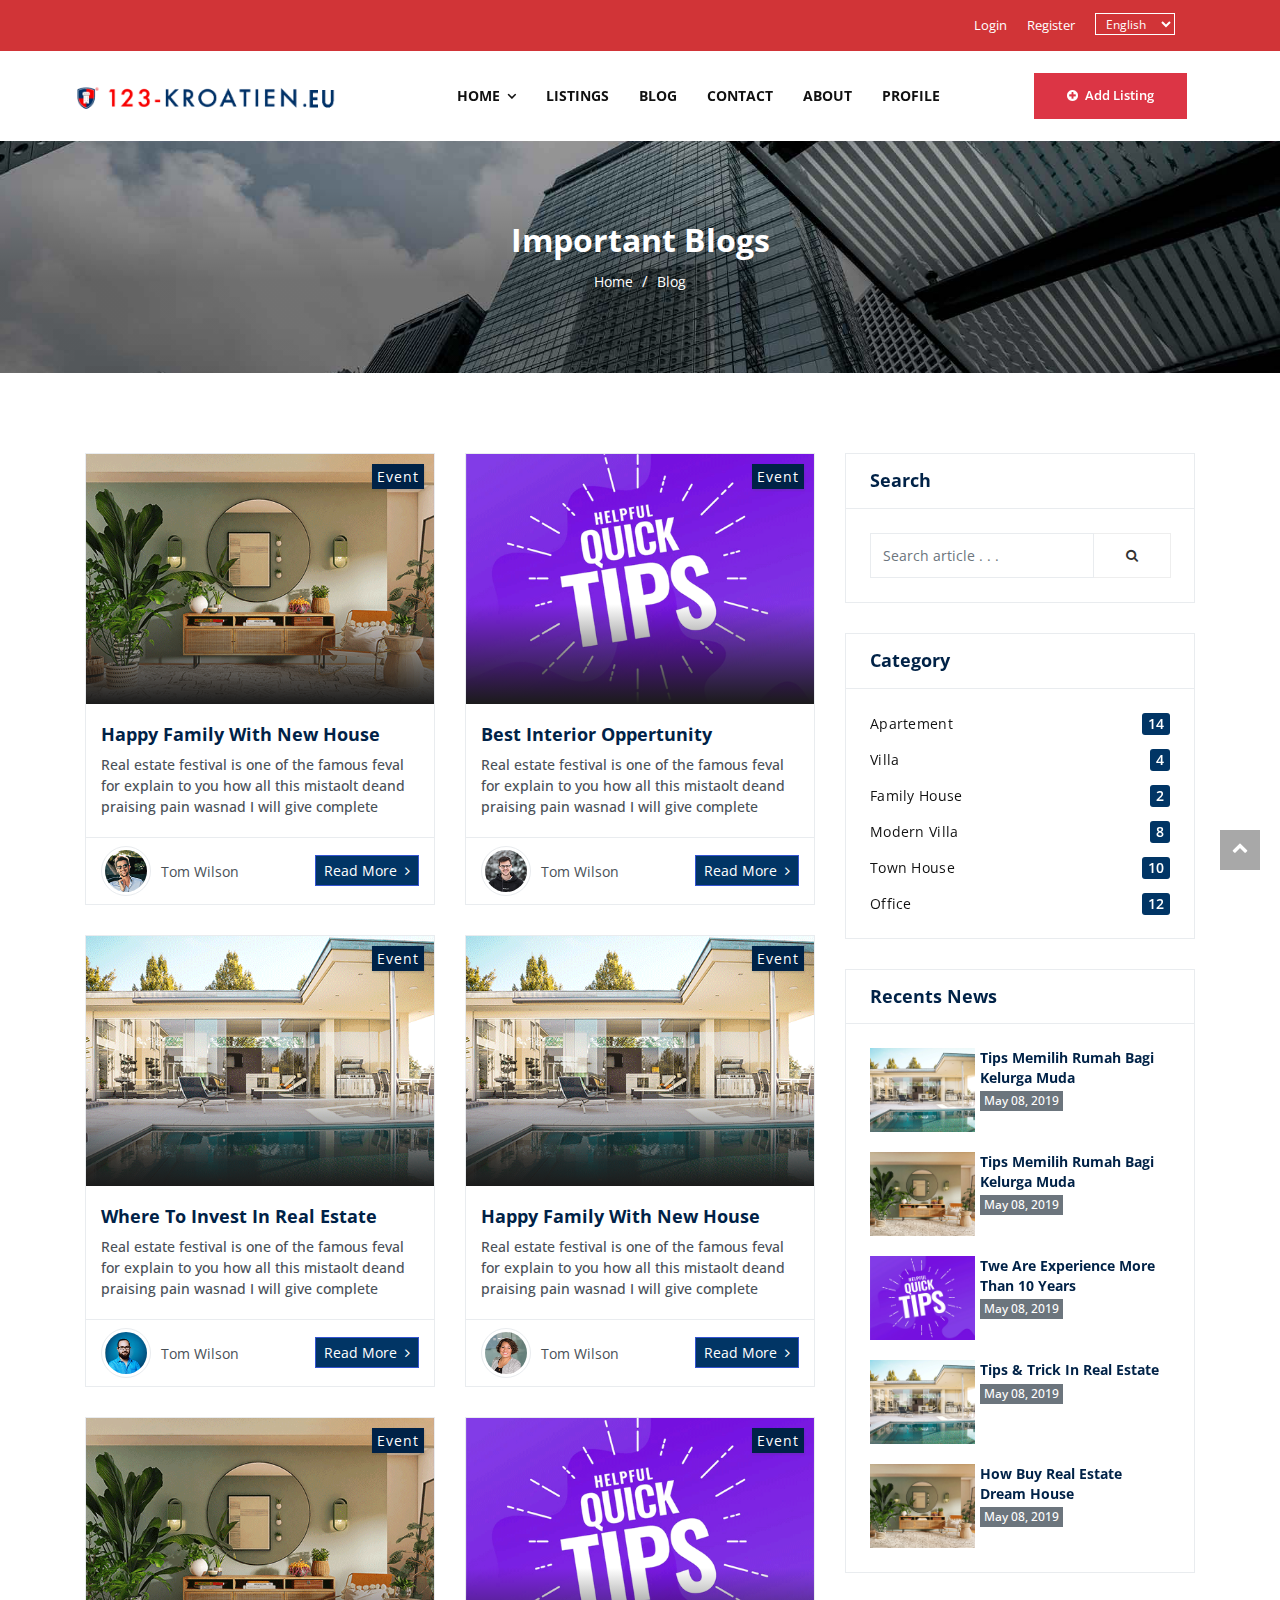
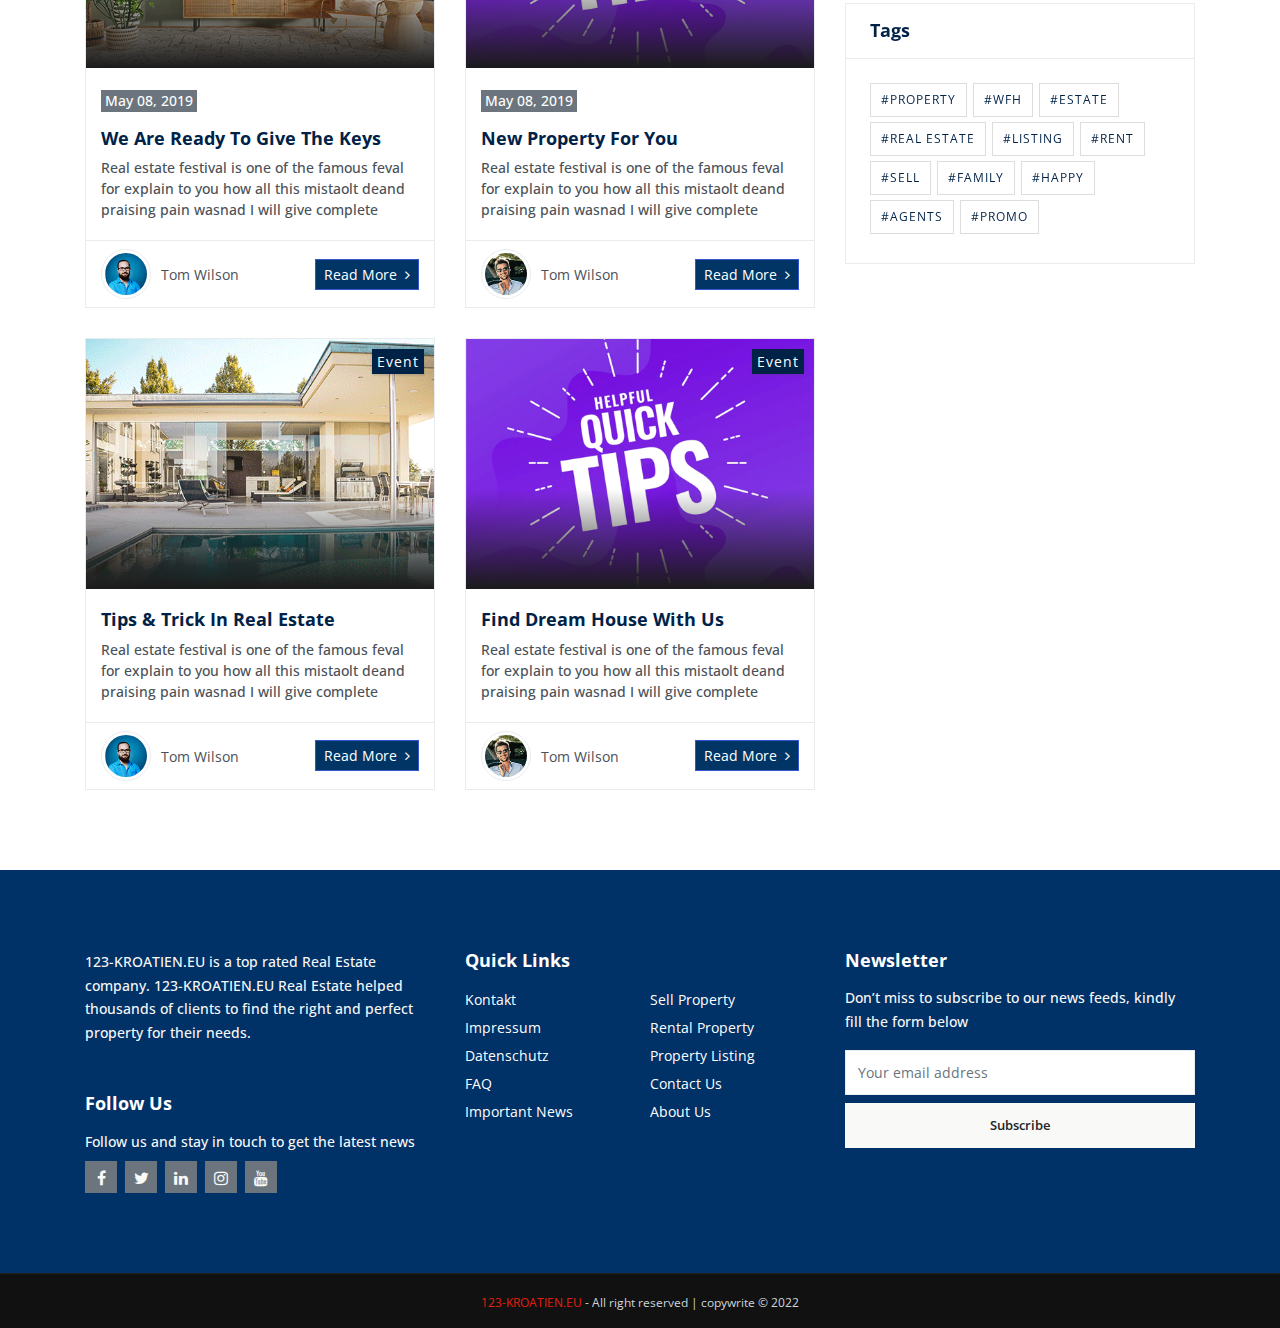
<file: blog.html>
<!DOCTYPE html>
<html lang="en">

<head>
    <meta charset="utf-8">
    <meta http-equiv="X-UA-Compatible" content="IE=edge">
    <meta name="viewport" content="width=device-width, initial-scale=1">
    <meta name="description" content="Rethouse - Real Estate HTML Template">
    <meta name="keywords" content="Real Estate, Property, Directory Listing, Marketing, Agency" />
    <meta name="author" content="mardianto - retenvi.com">
    <title>123 - KROATIEN.EU | important blogs</title>

    <!-- Facebook and Twitter integration -->
    <meta property="og:title" content="" />
    <meta property="og:image" content="" />
    <meta property="og:url" content="" />
    <meta property="og:site_name" content="" />
    <meta property="og:description" content="" />
    <meta name="twitter:title" content="" />
    <meta name="twitter:image" content="" />
    <meta name="twitter:url" content="" />
    <meta name="twitter:card" content="" />

    <link rel="manifest" href="site.webmanifest">
    <!-- favicon.ico in the root directory -->
     <link rel="icon" type="image/x-icon" href="images/favicon.png">

    <meta name="theme-color" content="#E41F0E">
    <link href="./css/styles.css?fd365619e86ad9137a29" rel="stylesheet">
    <link href="./css/custom.css" rel="stylesheet">
</head>

<body>
    <!-- HEADER -->
    <header>
        <!-- NAVBAR TOP -->
        <div class="topbar bg-topnav d-none d-sm-block">
            <div class="container ">
                <div class="row">
                    <div class="col-sm-12 col-md-5">
                        <div class="topbar-left">
                            <div class="topbar-text"><!--
                                <i class="fa fa-phone"></i> 
                                <a href="tel:+8801760318999" class="phone">+880 (176) 031 8999</a>-->
                            </div>
                        </div>
                    </div>
                    <div class="col-sm-12 col-md-7">
                        <div class="list-unstyled topbar-right">
                            
                            <ul class="topbar-link">
                                <li><a href="login.html" title="">Login</a></li>
                                <li><a href="register.html" title="">Register</a></li>
                                <li>
                                    <select class="lang-drop">
                                        <option>English</option>
                                        <option>German</option>
                                        <option>French</option>
                                        <option>Greek</option>
                                    </select>
                                </li>
                            </ul>
                        </div>
                    </div>
                </div>
            </div>
        </div>
        <!-- END NAVBAR TOP -->
        <!-- NAVBAR -->
        <nav class="navbar navbar-nav navbar-hover navbar-expand-lg navbar-soft">
        <div class="container">
            <a class="navbar-brand" href="index.html">
                <img src="images/logo-black2.png" alt="logo" class="img-fluid" style="width: 270px;">
            </a>
            <button class="navbar-toggler rightNav" type="button" data-toggle="collapse" data-target="#main_nav99">
                <span class="navbar-toggler-icon"></span>
            </button>
            <div class="collapse navbar-collapse" id="main_nav99">
                <ul class="navbar-nav  mx-auto">
                    <li class="nav-item dropdown" align="right">
                        <a class="nav-link active dropdown-toggle" href="index.html" data-toggle="dropdown"> Home </a>
                        <ul class="dropdown-menu dropdown-menu-left animate fade-up" align="right">
                            <li align="right"><a class="dropdown-item" href="./login.html">Login</a>
                            </li>
                            <li align="right"><a class="dropdown-item" href="register.html">Register</a></li>
                        </ul>
                    </li>

                    <li class="nav-item dropdown" align="right">
                        <a class="nav-link active" href="listing.html"> LISTINGS </a>
                    </li>

                    <li class="nav-item dropdown" align="right">
                        <a class="nav-link active" href="blog.html"> Blog </a>
                    </li>

                    <li class="nav-item"><a class="nav-link" href="./contact.html" align="right"> contact </a></li>
                    <li class="nav-item"><a class="nav-link" href="./about-us.html" align="right"> about </a></li>
                    <li class="nav-item"><a class="nav-link" href="./agency-detail.html" align="right"> Profile </a></li>
                </ul>


                <!-- Search bar.// -->
                <ul class="navbar-nav" align="right">
                    <li>
                        <a href="add-property.html" class="btn btn-danger text-capitalize">
                            <i class="fa fa-plus-circle mr-1"></i> add listing</a>
                    </li>
                </ul>

                <!-- Search content bar.// -->
                <div class="top-search navigation-shadow">
                    <div class="container">
                        <div class="input-group ">
                            <form action="#">

                                <div class="row no-gutters mt-3">
                                    <div class="col">
                                        <input class="form-control border-secondary border-right-0 rounded-0"
                                            type="search" value="" placeholder="Search " id="example-search-input4">
                                    </div>
                                    <div class="col-auto">
                                        <a class="btn btn-outline-secondary border-left-0 rounded-0 rounded-right"
                                            href="/search-result.html">
                                            <i class="fa fa-search"></i>
                                        </a>
                                    </div>
                                </div>
                            </form>
                        </div>
                    </div>
                </div>
                <!-- Search content bar.// -->
            </div> <!-- navbar-collapse.// -->
        </div>
    </nav>
        <!-- END NAVBAR -->
        <!-- BREADCRUMB -->
        <div class="myHeaderBg bg-theme-overlay">
            <section class="section__breadcrumb ">
                <div class="container">
                    <div class="row d-flex justify-content-center">
                        <div class="col-md-8 text-center">
                            <h2 class="text-capitalize text-white">Important Blogs</h2>
                            <ul class="list-inline ">
                                <li class="list-inline-item">
                                    <a href="index.html" class="text-white">
                                        Home
                                    </a>
                                </li>
                                <li class="list-inline-item">
                                    <a href="blog.html" class="text-white">
                                        Blog
                                    </a>
                                </li>
                            </ul>
                        </div>
                    </div>
                </div>
            </section>
        </div>
        <!-- END BREADCRUMB -->
    </header>

    <div class="clearfix"></div>

    <!-- BLOG -->
    <section>
        <div class="container">
            <div class="row">
                <!-- BLOG START -->
                <div class="col-lg-8">
                    <div class="row">
                        <div class="col-md-6 col-lg-6">
                            <div class="blog__grid mt-0">
                                <!-- BLOG  -->
                                <div class="card__image">
                                    <div class="card__image-header h-250">
                                        <img src="images/news1.png" alt=""
                                            class="img-fluid w100 img-transition">
                                        <div class="info"> event</div>
                                    </div>
                                    <div class="card__image-body">
                                        <h6 class="text-capitalize">Happy family with new house
                                        </h6>
                                        <p class=" mb-0">
                                            Real estate festival is one of the famous feval for explain to you how all
                                            this mistaolt deand praising pain
                                            wasnad I will give complete

                                        </p>


                                    </div>
                                    <div class="card__image-footer">
                                        <figure>
                                            <img src="images/p1.png" alt=""
                                                class="img-fluid rounded-circle">
                                        </figure>
                                        <ul class="list-inline my-auto">
                                            <li class="list-inline-item">
                                                <a href="#">
                                                    tom wilson
                                                </a>

                                            </li>

                                        </ul>
                                        <ul class="list-inline my-auto ml-auto">
                                            <li class="list-inline-item">
                                                <a href="blog-single.html" class="btn btn-sm btn-primary bg-mybtn"><small
                                                        class="text-white">read more <i
                                                            class="fa fa-angle-right ml-1"></i></small></a>
                                            </li>

                                        </ul>
                                    </div>
                                </div>
                                <!-- END BLOG -->
                            </div>
                        </div>
                        <div class="col-md-6 col-lg-6 ">
                            <div class="blog__grid mt-0">
                                <!-- BLOG  -->
<div class="card__image">
    <div class="card__image-header h-250">
        <img src="images/news2.png" alt="" class="img-fluid w100 img-transition">
        <div class="info"> event</div>
    </div>
    <div class="card__image-body">
        <h6 class="text-capitalize">
            Best Interior Oppertunity
        </h6>
        <p class=" mb-0">
            Real estate festival is one of the famous feval for explain to you how all this mistaolt deand praising pain
            wasnad I will give complete

        </p>


    </div>
    <div class="card__image-footer">
        <figure>
            <img src="images/p2.png" alt="" class="img-fluid rounded-circle">
        </figure>
        <ul class="list-inline my-auto">
            <li class="list-inline-item ">
                <a href="#">
                    tom wilson
                </a>

            </li>

        </ul>
        <ul class="list-inline my-auto ml-auto">
            <li class="list-inline-item ">
                <a href="./blog-single.html" class="btn btn-sm btn-primary bg-mybtn"><small class="text-white ">read more <i
                            class="fa fa-angle-right ml-1"></i></small></a>
            </li>

        </ul>
    </div>
</div>
<!-- END BLOG -->
                            </div>
                        </div>
                    </div>
                    <div class="row">
                        <div class="col-md-6 col-lg-6">
                            <div class="blog__grid">
                                <!-- BLOG  -->
                                <div class="card__image">
                                    <div class="card__image-header h-250">
                                        <img src="images/news3.png" alt=""
                                            class="img-fluid w100 img-transition">
                                        <div class="info"> event</div>
                                    </div>
                                    <div class="card__image-body">
                                        <h6 class="text-capitalize">
                                            where to invest in real estate
                                        </h6>
                                        <p class=" mb-0">
                                            Real estate festival is one of the famous feval for explain to you how all
                                            this mistaolt deand praising pain
                                            wasnad I will give complete

                                        </p>
                                    </div>
                                    <div class="card__image-footer">
                                        <figure>
                                            <img src="images/p3.png" alt=""
                                                class="img-fluid rounded-circle">
                                        </figure>
                                        <ul class="list-inline my-auto">
                                            <li class="list-inline-item">
                                                <a href="#">
                                                    tom wilson
                                                </a>


                                            </li>

                                        </ul>
                                        <ul class="list-inline my-auto ml-auto">
                                            <li class="list-inline-item">
                                                <a href="blog-single.html" class="btn btn-sm btn-primary bg-mybtn"><small
                                                        class="text-white ">read more <i
                                                            class="fa fa-angle-right ml-1"></i></small></a>
                                            </li>

                                        </ul>
                                    </div>
                                </div>
                                <!-- END BLOG -->
                            </div>
                        </div>
                        <div class="col-md-6 col-lg-6">
                            <div class="blog__grid">
                                <!-- BLOG  -->
                                <div class="card__image">
                                    <div class="card__image-header h-250">
                                        <img src="images/news3.png" alt=""
                                            class="img-fluid w100 img-transition">
                                        <div class="info"> event</div>
                                    </div>
                                    <div class="card__image-body">
                                        <h6 class="text-capitalize">
                                            Happy family with new house
                                        </h6>
                                        <p class=" mb-0">
                                            Real estate festival is one of the famous feval for explain to you how all
                                            this mistaolt deand praising pain
                                            wasnad I will give complete
                                        </p>
                                    </div>
                                    <div class="card__image-footer">
                                        <figure>
                                            <img src="images/p4.png" alt=""
                                                class="img-fluid rounded-circle">
                                        </figure>
                                        <ul class="list-inline my-auto">
                                            <li class="list-inline-item">

                                                <a href="#">
                                                    tom wilson
                                                </a>


                                            </li>

                                        </ul>
                                        <ul class="list-inline my-auto ml-auto">
                                            <li class="list-inline-item">
                                                <a href="blog-single.html" class="btn btn-sm btn-primary bg-mybtn"><small
                                                        class="text-white ">read more <i
                                                            class="fa fa-angle-right ml-1"></i></small></a>
                                            </li>

                                        </ul>
                                    </div>
                                </div>
                                <!-- END BLOG -->
                            </div>
                        </div>
                    </div>
                    <div class="row">
                        <div class="col-md-6 col-lg-6">
                            <div class="blog__grid">
                                <!-- BLOG  -->
                                <div class="card__image">
                                    <div class="card__image-header h-250">
                                        <img src="images/news1.png" alt=""
                                            class="img-fluid w100 img-transition">
                                        <div class="info"> event</div>
                                    </div>
                                    <div class="card__image-body">
                                        <span class="badge badge-secondary p-1 text-capitalize mb-3">May 08, 2019
                                        </span>
                                        <h6 class="text-capitalize">
                                            we are ready to give the keys
                                        </h6>
                                        <p class=" mb-0">
                                            Real estate festival is one of the famous feval for explain to you how all
                                            this mistaolt deand praising pain
                                            wasnad I will give complete

                                        </p>
                                    </div>
                                    <div class="card__image-footer">
                                        <figure>
                                            <img src="images/p3.png" alt=""
                                                class="img-fluid rounded-circle">
                                        </figure>
                                        <ul class="list-inline my-auto">
                                            <li class="list-inline-item">

                                                <a href="#">
                                                    tom wilson
                                                </a>


                                            </li>

                                        </ul>
                                        <ul class="list-inline my-auto ml-auto">
                                            <li class="list-inline-item">
                                                <a href="blog-single.html" class="btn btn-sm btn-primary bg-mybtn"><small
                                                        class="text-white ">read more <i
                                                            class="fa fa-angle-right ml-1"></i></small></a>
                                            </li>

                                        </ul>
                                    </div>
                                </div>
                                <!-- END BLOG -->
                            </div>
                        </div>
                        <div class="col-md-6 col-lg-6">
                            <div class="blog__grid">
                                <!-- BLOG  -->
                                <div class="card__image">
                                    <div class="card__image-header h-250">
                                        <img src="images/news2.png" alt=""
                                            class="img-fluid w100 img-transition">
                                        <div class="info"> event</div>
                                    </div>
                                    <div class="card__image-body">
                                        <span class="badge badge-secondary p-1 text-capitalize mb-3">May 08, 2019
                                        </span>
                                        <h6 class="text-capitalize">
                                            New property for you
                                        </h6>
                                        <p class=" mb-0">
                                            Real estate festival is one of the famous feval for explain to you how all
                                            this mistaolt deand praising pain
                                            wasnad I will give complete

                                        </p>


                                    </div>
                                    <div class="card__image-footer">
                                        <figure>
                                            <img src="images/p1.png" alt=""
                                                class="img-fluid rounded-circle">
                                        </figure>
                                        <ul class="list-inline my-auto">
                                            <li class="list-inline-item">

                                                <a href="#">
                                                    tom wilson
                                                </a>


                                            </li>

                                        </ul>
                                        <ul class="list-inline my-auto ml-auto">
                                            <li class="list-inline-item">
                                                <a href="blog-single.html" class="btn btn-sm btn-primary bg-mybtn"><small
                                                        class="text-white ">read more <i
                                                            class="fa fa-angle-right ml-1"></i></small></a>
                                            </li>
                                        </ul>
                                    </div>
                                </div>
                                <!-- END BLOG -->
                            </div>
                        </div>
                    </div>
                    <div class="row">
                        <div class="col-md-6 col-lg-6">
                            <div class="blog__grid">
                                <!-- BLOG  -->
                                <div class="card__image">
                                    <div class="card__image-header h-250">
                                        <img src="images/news3.png" alt=""
                                            class="img-fluid w100 img-transition">
                                        <div class="info"> event</div>
                                    </div>
                                    <div class="card__image-body">
                                        <h6 class="text-capitalize">
                                            tips & trick in real estate
                                        </h6>
                                        <p class=" mb-0">
                                            Real estate festival is one of the famous feval for explain to you how all
                                            this mistaolt deand praising pain
                                            wasnad I will give complete

                                        </p>
                                    </div>
                                    <div class="card__image-footer">
                                        <figure>
                                            <img src="images/p3.png" alt=""
                                                class="img-fluid rounded-circle">
                                        </figure>
                                        <ul class="list-inline my-auto">
                                            <li class="list-inline-item">

                                                <a href="#">
                                                    tom wilson
                                                </a>


                                            </li>

                                        </ul>
                                        <ul class="list-inline my-auto ml-auto">
                                            <li class="list-inline-item">
                                                <a href="blog-single.html" class="btn btn-sm btn-primary bg-mybtn"><small
                                                        class="text-white ">read more <i
                                                            class="fa fa-angle-right ml-1"></i></small></a>
                                            </li>

                                        </ul>
                                    </div>
                                </div>
                                <!-- END BLOG -->
                            </div>
                        </div>
                        <div class="col-md-6 col-lg-6">
                            <div class="blog__grid">
                                <!-- BLOG  -->
                                <div class="card__image">
                                    <div class="card__image-header h-250">
                                        <img src="images/news2.png" alt=""
                                            class="img-fluid w100 img-transition">
                                        <div class="info"> event</div>
                                    </div>
                                    <div class="card__image-body">
                                        <h6 class="text-capitalize">
                                            find dream house with us
                                        </h6>
                                        <p class=" mb-0">
                                            Real estate festival is one of the famous feval for explain to you how all
                                            this mistaolt deand praising pain
                                            wasnad I will give complete

                                        </p>


                                    </div>
                                    <div class="card__image-footer">
                                        <figure>
                                            <img src="images/p1.png" alt=""
                                                class="img-fluid rounded-circle">
                                        </figure>
                                        <ul class="list-inline my-auto">
                                            <li class="list-inline-item">

                                                <a href="#">
                                                    tom wilson
                                                </a>


                                            </li>

                                        </ul>
                                        <ul class="list-inline my-auto ml-auto">
                                            <li class="list-inline-item">
                                                <a href="blog-single.html" class="btn btn-sm btn-primary bg-mybtn"><small
                                                        class="text-white ">read more <i
                                                            class="fa fa-angle-right ml-1"></i></small></a>
                                            </li>

                                        </ul>
                                    </div>
                                </div>
                                <!-- END BLOG -->
                            </div>
                        </div>
                    </div>
                </div>
                <!-- END BLOG  -->

                <!-- WIDGET BLOG -->
                <div class="col-lg-4">
                    <div class="sticky-top">
                        <aside>
                            <div class="widget__sidebar mt-0">
                                <div class="widget__sidebar__header">
                                    <h6 class="text-capitalize">search</h6>
                                </div>
                                <div class="widget__sidebar__body">
                                    <div class="input-group">
                                        <input type="text" name="search_term_string" class="form-control"
                                            placeholder="Search article . . .">
                                        <span class="input-group-btn">
                                            <button type="submit" class="btn-search btn"><i
                                                    class="fa fa-search"></i></button>
                                        </span>
                                    </div>
                                </div>

                            </div>
                        </aside>
                        <aside>
                            <div class="widget__sidebar">
                                <div class="widget__sidebar__header">
                                    <h6 class="text-capitalize">category</h6>
                                </div>
                                <div class="widget__sidebar__body">
                                    <ul class="list-unstyled">
    <li>
        <a href="#" class="text-capitalize text-dark">
            apartement
            <span class="badge badge-primary" style="background-color: #013565; color: #fff;">14</span>
        </a>
    </li>
    <li>
        <a href="#" class="text-capitalize text-dark">
            villa
            <span class="badge badge-primary" style="background-color: #013565; color: #fff;">4</span>
        </a>
    </li>
    <li>
        <a href="#" class="text-capitalize text-dark">
            family house
            <span class="badge badge-primary" style="background-color: #013565; color: #fff;">2</span>
        </a>
    </li>
    <li>
        <a href="#" class="text-capitalize text-dark">
            modern villa
            <span class="badge badge-primary" style="background-color: #013565; color: #fff;">8</span>
        </a>
    </li>
    <li>
        <a href="#" class="text-capitalize text-dark">
            town house
            <span class="badge badge-primary" style="background-color: #013565; color: #fff;">10</span>
        </a>
    </li>
    <li>
        <a href="#" class="text-capitalize text-dark">
            office
            <span class="badge badge-primary" style="background-color: #013565; color: #fff;">12</span>
        </a>
    </li>
</ul>
                                </div>

                            </div>
                        </aside>
                        <aside>
                            <div class="widget__sidebar">
                                <div class="widget__sidebar__header">
                                    <h6 class="text-capitalize">recents news</h6>
                                </div>
                                <div class="widget__sidebar__body">
                                    <!-- ONE -->
                                    <div class="widget__sidebar__body-img">
    <img src="images/news3.png" alt="" class="img-fluid">
    <div class="widget__sidebar__body-heading">
        <h6 class="text-capitalize">
            <a href="blog-single.html">
            tips memilih rumah bagi kelurga muda</a>
        </h6>
    </div>
    <span class="badge badge-secondary p-1 text-capitalize mb-1">May 08, 2019 </span>
</div>
                                    <!-- TWO -->
                                    <div class="widget__sidebar__body-img">
                                        <img src="images/news1.png" alt="" class="img-fluid">

                                        <div class="widget__sidebar__body-heading">
                                            <h6 class="text-capitalize">
                                                <a href="blog-single.html">
                                                tips memilih rumah bagi kelurga muda</a>
                                            </h6>

                                        </div>
                                        <span class="badge badge-secondary p-1 text-capitalize mb-1">May 08, 2019
                                        </span>
                                    </div>
                                    <!-- THREE -->
                                    <div class="widget__sidebar__body-img">
                                        <img src="images/news2.png" alt="" class="img-fluid">

                                        <div class="widget__sidebar__body-heading">
                                            <h6 class="text-capitalize">
                                                <a href="blog-single.html">
                                                twe are experience more than 10 years</a>
                                            </h6>

                                        </div>
                                        <span class="badge badge-secondary p-1 text-capitalize mb-1">May 08, 2019
                                        </span>
                                    </div>
                                    <!-- FOUR -->
                                    <div class="widget__sidebar__body-img">
                                        <img src="images/news3.png" alt="" class="img-fluid">

                                        <div class="widget__sidebar__body-heading">
                                            <h6 class="text-capitalize">
                                                <a href="blog-single.html">
                                                tips & trick in real estate</a>
                                            </h6>

                                        </div>
                                        <span class="badge badge-secondary p-1 text-capitalize mb-1">May 08, 2019
                                        </span>
                                    </div>

                                    <div class="widget__sidebar__body-img">
                                        <img src="images/news1.png" alt="" class="img-fluid">

                                        <div class="widget__sidebar__body-heading">
                                            <h6 class="text-capitalize">
                                                <a href="blog-single.html">
                                                how buy real estate dream house</a>
                                            </h6>
                                        </div>
                                        <span class="badge badge-secondary p-1 text-capitalize mb-1">May 08, 2019
                                        </span>
                                    </div>
                                </div>
                            </div>
                        </aside>
                        <aside>
                            <div class="widget__sidebar">
                                <div class="widget__sidebar__header">
                                    <h6 class="text-capitalize">tags</h6>
                                </div>
                                <div class="widget__sidebar__body">
                                    <div class="blog__tags p-0">
    <ul class="list-inline">

        <li class="list-inline-item">
            <a href="#">
                #property
            </a>
        </li>
        <li class="list-inline-item">
            <a href="#">
                #wfh
            </a>
        </li>
        <li class="list-inline-item">
            <a href="#">
                #estate
            </a>
        </li>
        <li class="list-inline-item">
            <a href="#">
                #real estate
            </a>
        </li>
        <li class="list-inline-item">
            <a href="#">
                #listing
            </a>
        </li>
        <li class="list-inline-item">
            <a href="#">
                #rent
            </a>
        </li>
        <li class="list-inline-item">
            <a href="#">
                #sell
            </a>
        </li>

        <li class="list-inline-item">
            <a href="#">
                #family
            </a>
        </li>
        <li class="list-inline-item">
            <a href="#">
                #happy
            </a>
        </li>

        <li class="list-inline-item">
            <a href="#">
                #agents
            </a>
        </li>

        <li class="list-inline-item">
            <a href="#">
                #promo
            </a>
        </li>


    </ul>
</div>
                                </div>

                            </div>
                        </aside>
                    </div>
                </div>
                <!-- END WIDGET BLOG -->
            </div>
        </div>
    </section>
    <!-- END LISTING LIST -->


    <!-- CALL TO ACTION -->
    <footer>
        <div class="myFooterBg wrapper__footer">
            <div class="container">
                <div class="row">
                    <!-- ADDRESS -->
                    <div class="col-md-4">
                        <div class="widget__footer"><!--
                            <figure>
                                <img src="images/logo-white.png" alt="" width="250px;">
                            </figure>-->
                            <p class="text-light">
                                123-KROATIEN.EU is a top rated Real Estate company. 123-KROATIEN.EU Real
                                Estate helped thousands of clients to find the right and perfect property for their needs.

                            </p>
                            <br><br>
                            <h4 class="footer-title">follow us </h4>
                            <p class="mb-2 text-light">
                                Follow us and stay in touch to get the latest news
                            </p>
                            <p>
                                <a href="#" class="btn btn-social btn-social-o facebook bg-secondary mr-1">
                                    <i class="fa fa-facebook-f text-light"></i>
                                </a>
                                <a href="#" class="btn btn-social btn-social-o twitter bg-secondary mr-1">
                                    <i class="fa fa-twitter text-light"></i>
                                </a>

                                <a href="#" class="btn btn-social btn-social-o linkedin bg-secondary mr-1">
                                    <i class="fa fa-linkedin text-light"></i>
                                </a>
                                <a href="#" class="btn btn-social btn-social-o instagram bg-secondary mr-1">
                                    <i class="fa fa-instagram text-light"></i>
                                </a>

                                <a href="#" class="btn btn-social btn-social-o youtube bg-secondary mr-1">
                                    <i class="fa fa-youtube text-light"></i>
                                </a>
                            </p>

                            <!--

                            <ul class="list-unstyled mb-0 mt-3">
                                <li> <b> <i class="fa fa-map-marker"></i></b><span>214 West Arnold St. New York, NY
                                        10002</span> </li>
                                <li> <b><i class="fa fa-phone-square"></i></b><span>(123) 345-6789</span> </li>
                                <li> <b><i class="fa fa-phone-square"></i></b><span>(+100) 123 456 7890</span> </li>
                                <li> <b><i class="fa fa-headphones"></i></b><span>support@realestate.com</span> </li>
                                <li> <b><i class="fa fa-clock-o"></i></b><span>Mon - Sun / 9:00AM - 8:00PM</span> </li>
                            </ul>-->
                        </div>

                    </div>
                    <!-- END ADDRESS -->

                    <!-- QUICK LINKS -->
                    <div class="col-md-4">
                        <div class="widget__footer">
                            <h4 class="footer-title">Quick Links</h4>
                            <div class="link__category-two-column">
                                <ul class="list-unstyled ">
                                    <li class="list-inline-item">
                                        <a href="#" class="text-white">Kontakt</a>
                                    </li>
                                    <li class="list-inline-item">
                                        <a href="#" class="text-white">Impressum</a>
                                    </li>
                                    <li class="list-inline-item">
                                        <a href="#" class="text-white">Datenschutz</a>
                                    </li>
                                    <li class="list-inline-item">
                                        <a href="#" class="text-white">FAQ</a>
                                    </li>
                                    <li class="list-inline-item">
                                        <a href="blog.html" class="text-white">Important News</a>
                                    </li>
                                    <li class="list-inline-item">
                                        <a href="#" class="text-white">Sell Property</a>
                                    </li>
                                    <li class="list-inline-item">
                                        <a href="#" class="text-white">Rental Property</a>
                                    </li>
                                    <li class="list-inline-item">
                                        <a href="#" class="text-white">Property Listing</a>
                                    </li>
                                    <li class="list-inline-item">
                                        <a href="contact.html" class="text-white">Contact Us</a>
                                    </li>
                                    <li class="list-inline-item">
                                        <a href="about-us.html" class="text-white">About Us</a>
                                    </li>
                                </ul>
                            </div>
                        </div>
                    </div>
                    <!-- END QUICK LINKS -->


                    <!-- NEWSLETTERS -->
                    <div class="col-md-4">
                        <div class="widget__footer">
                            <!--
                            <h4 class="footer-title">follow us </h4>
                            <p class="mb-2 text-light">
                                Follow us and stay in touch to get the latest news
                            </p>
                            <p>
                                <a href="#" class="btn btn-social btn-social-o facebook mr-1">
                                    <i class="fa fa-facebook-f"></i>
                                </a>
                                <a href="#" class="btn btn-social btn-social-o twitter mr-1">
                                    <i class="fa fa-twitter"></i>
                                </a>

                                <a href="#" class="btn btn-social btn-social-o linkedin mr-1">
                                    <i class="fa fa-linkedin"></i>
                                </a>
                                <a href="#" class="btn btn-social btn-social-o instagram mr-1">
                                    <i class="fa fa-instagram"></i>
                                </a>

                                <a href="#" class="btn btn-social btn-social-o youtube mr-1">
                                    <i class="fa fa-youtube"></i>
                                </a>
                            </p>
                            <br>-->
                            <h4 class="footer-title">newsletter</h4>
                            <!-- Form Newsletter -->
                            <div class="widget__form-newsletter ">
                                <p class="text-light">

                                    Don’t miss to subscribe to our news feeds, kindly fill the form below
                                </p>
                                <div class="mt-3">
                                    <input type="text" class="form-control mb-2" placeholder="Your email address">

                                    <button class="btn btn-light btn-block text-capitalize" type="button">subscribe
                                    </button>
                                </div>
                            </div>

                        </div>
                    </div>
                    <!-- END NEWSLETTER -->
                </div>
            </div>
        </div>

        <!-- Footer Bottom -->
        <div class="bg__footer-bottom-v1">
            <div class="container">
                <div class="row flex-column-reverse flex-md-row" align="center">
                    <div class="col-md-12">
                        <span>
                            <a href="#" class="comCopy" style="color: #E41F0E;">123-Kroatien.eu</a> - All right reserved | copywrite © 2022
                        </span>
                    </div>
                </div>
            </div>
        </div>
        <!-- End Footer  -->
    </footer>
    <!-- END CALL TO ACTION -->





   <!-- SCROLL TO TOP -->
   <a href="javascript:" id="return-to-top"><i class="fa fa-chevron-up"></i></a>
   <!-- END SCROLL TO TOP -->
   <script src="./js/index.bundle.js?fd365619e86ad9137a29"></script></body>

</html>
</file>
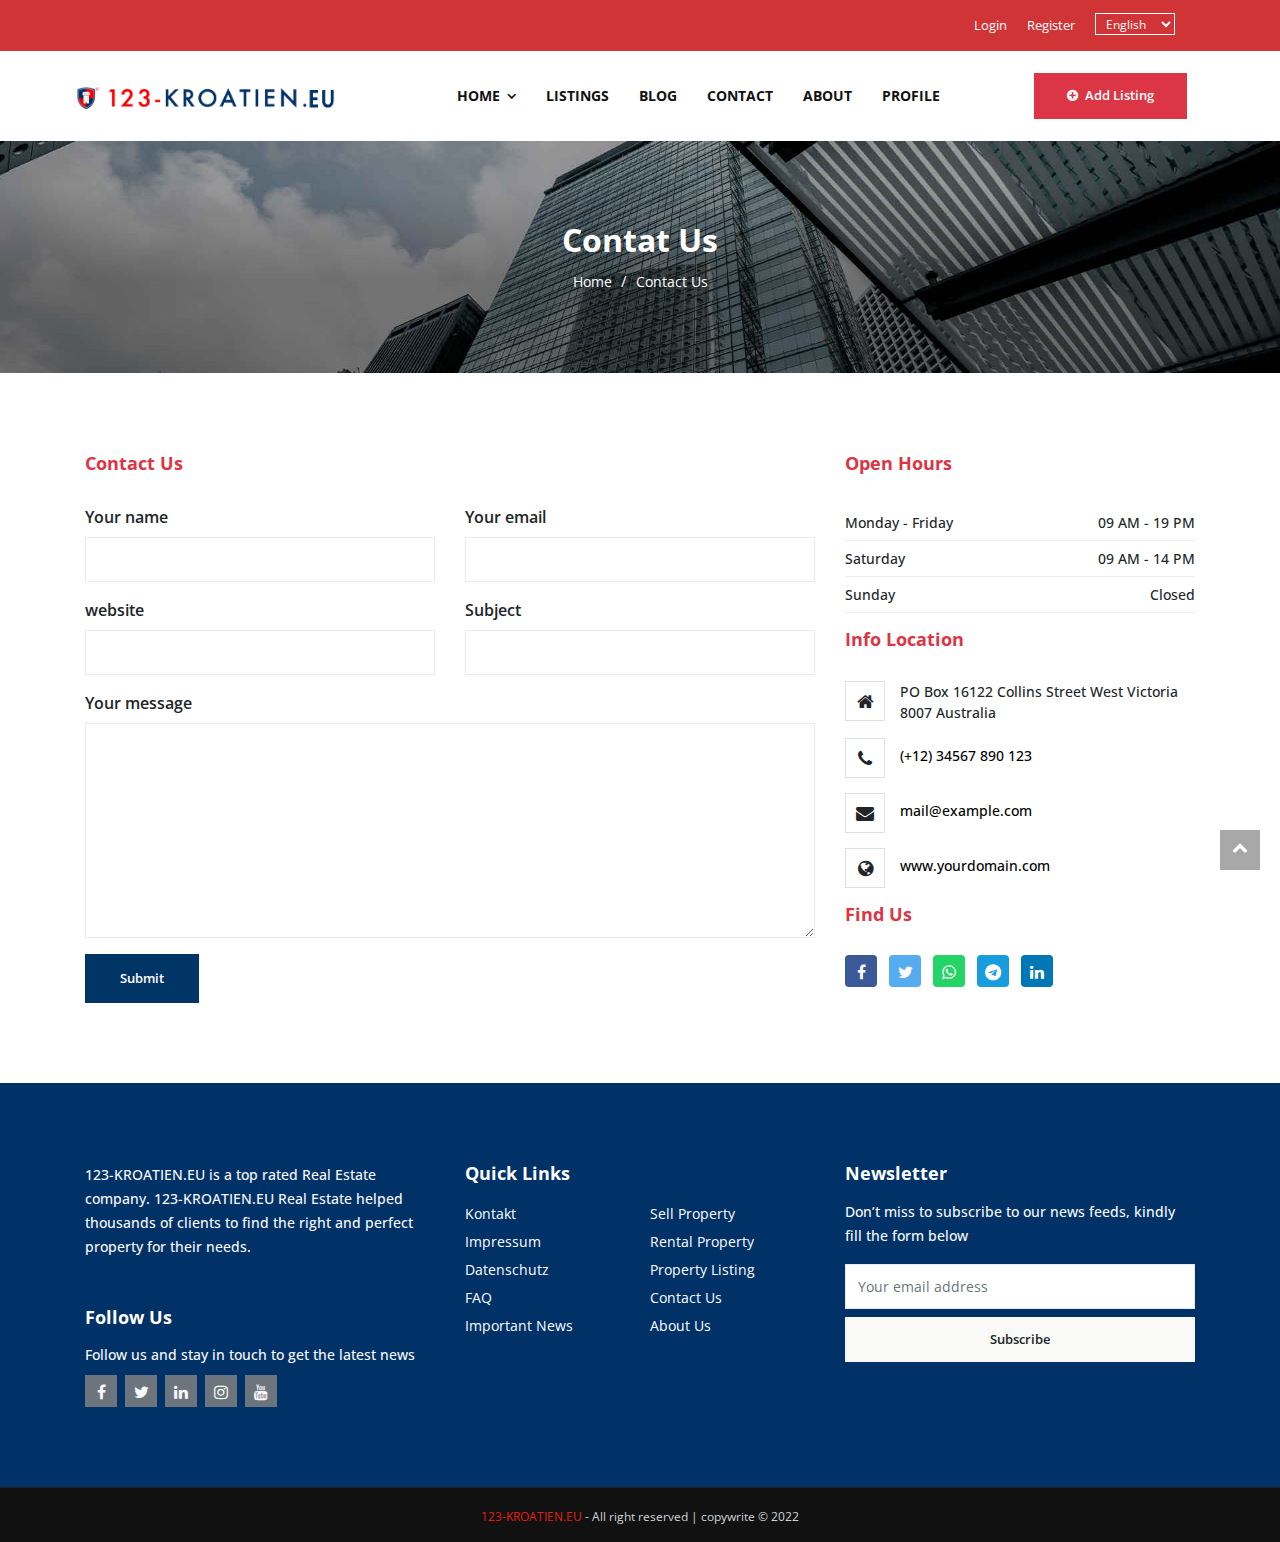
<file: contact.html>
<!DOCTYPE html>
<html lang="en">

<head>
    <meta charset="utf-8">
    <meta http-equiv="X-UA-Compatible" content="IE=edge">
    <meta name="viewport" content="width=device-width, initial-scale=1">
    <meta name="description" content="Rethouse - Real Estate HTML Template">
    <meta name="keywords" content="Real Estate, Property, Directory Listing, Marketing, Agency" />
    <meta name="author" content="mardianto - retenvi.com">
    <title>123 - KROATIEN.EU | Contact with us</title>

    <!-- Facebook and Twitter integration -->
    <meta property="og:title" content="" />
    <meta property="og:image" content="" />
    <meta property="og:url" content="" />
    <meta property="og:site_name" content="" />
    <meta property="og:description" content="" />
    <meta name="twitter:title" content="" />
    <meta name="twitter:image" content="" />
    <meta name="twitter:url" content="" />
    <meta name="twitter:card" content="" />

    <link rel="manifest" href="site.webmanifest">
    <!-- favicon.ico in the root directory -->
     <link rel="icon" type="image/x-icon" href="images/favicon.png">

    <meta name="theme-color" content="#E41F0E">
    <link href="./css/styles.css?fd365619e86ad9137a29" rel="stylesheet">
    <link href="./css/custom.css" rel="stylesheet">
</head>


<body>
    <!-- HEADER -->
    <header>
        <!-- NAVBAR TOP -->
        <div class="topbar bg-topnav d-none d-sm-block">
            <div class="container ">
                <div class="row">
                    <div class="col-sm-12 col-md-5">
                        <div class="topbar-left">
                            <div class="topbar-text"><!--
                                <i class="fa fa-phone"></i> 
                                <a href="tel:+8801760318999" class="phone">+880 (176) 031 8999</a>-->
                            </div>
                        </div>
                    </div>
                    <div class="col-sm-12 col-md-7">
                        <div class="list-unstyled topbar-right">
                            
                            <ul class="topbar-link">
                                <li><a href="login.html" title="">Login</a></li>
                                <li><a href="register.html" title="">Register</a></li>
                                <li>
                                    <select class="lang-drop">
                                        <option>English</option>
                                        <option>German</option>
                                        <option>French</option>
                                        <option>Greek</option>
                                    </select>
                                </li>
                            </ul>

                           
                            <!--
                            <ul class="topbar-sosmed">
                                <li>
                                    <a href="https://www/facebook.com/TechHavenBD" target="_blank"><i class="fa fa-facebook"></i></a>
                                </li>
                                <li>
                                    <a href="#" target="_blank"><i class="fa fa-twitter"></i></a>
                                </li>
                                <li>
                                    <a href="#" target="_blank"><i class="fa fa-instagram"></i></a>
                                </li>
                                <li>
                                    <a href="#" target="_blank"><i class="fa fa-linkedin"></i></a>
                                </li>
                                <li>
                                    <a href="mailto:info@squareitandsoftware.com"><i class="fa fa-envelope"></i></a>
                                </li>
                            </ul>-->
                        </div>
                    </div>
                </div>
            </div>
        </div>
        <!-- END NAVBAR TOP -->
        <!-- NAVBAR -->
        <nav class="navbar navbar-nav navbar-hover navbar-expand-lg navbar-soft">
        <div class="container">
            <a class="navbar-brand" href="index.html">
                <img src="images/logo-black2.png" alt="logo" class="img-fluid" style="width: 270px;">
            </a>
            <button class="navbar-toggler rightNav" type="button" data-toggle="collapse" data-target="#main_nav99">
                <span class="navbar-toggler-icon"></span>
            </button>
            <div class="collapse navbar-collapse" id="main_nav99">
                <ul class="navbar-nav  mx-auto">
                    <li class="nav-item dropdown" align="right">
                        <a class="nav-link active dropdown-toggle" href="index.html" data-toggle="dropdown"> Home </a>
                        <ul class="dropdown-menu dropdown-menu-left animate fade-up" align="right">
                            <li align="right"><a class="dropdown-item" href="./login.html">Login</a>
                            </li>
                            <li align="right"><a class="dropdown-item" href="register.html">Register</a></li>
                        </ul>
                    </li>

                    <li class="nav-item dropdown" align="right">
                        <a class="nav-link active" href="listing.html"> LISTINGS </a>
                    </li>

                    <li class="nav-item dropdown" align="right">
                        <a class="nav-link active" href="blog.html"> Blog </a>
                    </li>

                    <li class="nav-item"><a class="nav-link" href="./contact.html" align="right"> contact </a></li>
                    <li class="nav-item"><a class="nav-link" href="./about-us.html" align="right"> about </a></li>
                    <li class="nav-item"><a class="nav-link" href="./agency-detail.html" align="right"> Profile </a></li>
                </ul>


                <!-- Search bar.// -->
                <ul class="navbar-nav" align="right">
                    <li>
                        <a href="add-property.html" class="btn btn-danger text-capitalize">
                            <i class="fa fa-plus-circle mr-1"></i> add listing</a>
                    </li>
                </ul>

                <!-- Search content bar.// -->
                <div class="top-search navigation-shadow">
                    <div class="container">
                        <div class="input-group ">
                            <form action="#">

                                <div class="row no-gutters mt-3">
                                    <div class="col">
                                        <input class="form-control border-secondary border-right-0 rounded-0"
                                            type="search" value="" placeholder="Search " id="example-search-input4">
                                    </div>
                                    <div class="col-auto">
                                        <a class="btn btn-outline-secondary border-left-0 rounded-0 rounded-right"
                                            href="/search-result.html">
                                            <i class="fa fa-search"></i>
                                        </a>
                                    </div>
                                </div>
                            </form>
                        </div>
                    </div>
                </div>
                <!-- Search content bar.// -->
            </div> <!-- navbar-collapse.// -->
        </div>
    </nav>
        <!-- END NAVBAR -->
        <!-- BREADCRUMB -->
        <div class="myHeaderBg bg-theme-overlay">
            <section class="section__breadcrumb ">
                <div class="container">
                    <div class="row d-flex justify-content-center">
                        <div class="col-md-8 text-center">
                            <h2 class="text-capitalize text-white">Contat Us</h2>
                            <ul class="list-inline ">
                                <li class="list-inline-item">
                                    <a href="index.html" class="text-white">
                                        Home
                                    </a>
                                </li>
                                <li class="list-inline-item">
                                    <a href="about-us.html" class="text-white">
                                        Contact Us
                                    </a>
                                </li>
                            </ul>
                        </div>
                    </div>
                </div>
            </section>
        </div>
        <!-- END BREADCRUMB -->
    </header>

    <div class="clearfix"></div>

    <!-- Form contact -->
    <section class="wrap__contact-form">
        <div class="container">
            <div class="row">
                <div class="col-md-8">
                    <h5 class="text-danger">contact us</h5>
                    <div class="row">
                        <div class="col-md-6">
                            <div class="form-group form-group-name">
                                <label>Your name <span class="required"></span></label>
                                <input type="text" class="form-control" name="name" required="">

                            </div>
                        </div>
                        <div class="col-md-6">
                            <div class="form-group form-group-name">
                                <label>Your email <span class="required"></span></label>
                                <input type="email" class="form-control" name="email" required="">

                            </div>
                        </div>

                        <div class="col-md-6">
                            <div class="form-group form-group-name">
                                <label>website <span class="required"></span></label>
                                <input type="text" class="form-control" name="website" required="">

                            </div>
                        </div>
                        <div class="col-md-6">
                            <div class="form-group form-group-name">
                                <label>Subject <span class="required"></span></label>
                                <input type="text" class="form-control" name="subject" required="">

                            </div>
                        </div>
                        <div class="col-md-12">
                            <div class="form-group">
                                <label>Your message </label>
                                <textarea class="form-control" rows="9" name="message"></textarea>
                            </div>
                            <div class="form-group mb-0">
                                <button type="submit" class="btn btn-primary btn-outline-blue btn-contact">Submit</button>
                            </div>
                        </div>
                    </div>
                </div>

                <div class="col-md-4">
                    <div class="wrap__contact-open-hours">
                        <h5 class="text-capitalize text-danger">open hours</h5>
                        <ul class="list-unstyled">
                            <li class="d-flex align-items-center justify-content-between"><span>Monday - Friday</span>
                                <span>09 AM - 19 PM</span></li>
                            <li class="d-flex align-items-center justify-content-between"><span>Saturday</span> <span>09
                                    AM - 14 PM</span></li>
                            <li class="d-flex align-items-center justify-content-between"><span>Sunday</span>
                                <span>Closed</span></li>
                        </ul>
                    </div>
                    <h5 class="text-danger">Info location</h5>
                    <div class="wrap__contact-form-office">
                        <ul class="list-unstyled">
                            <li>
                                <span>
                                    <i class="fa fa-home"></i>
                                </span>

                                PO Box 16122 Collins Street West Victoria
                                8007 Australia


                            </li>
                            <li>
                                <span>
                                    <i class="fa fa-phone"></i>
                                    <a href="tel:">(+12) 34567 890 123</a>
                                </span>

                            </li>
                            <li>
                                <span>
                                    <i class="fa fa-envelope"></i>
                                    <a href="mailto:">mail@example.com</a>
                                </span>

                            </li>
                            <li>
                                <span>
                                    <i class="fa fa-globe"></i>
                                    <a href="#" target="_blank"> www.yourdomain.com</a>
                                </span>
                            </li>
                        </ul>

                        <div class="social__media">
                            <h5 class="text-danger">find us</h5>
                            <ul class="list-inline">

                                <li class="list-inline-item">
                                    <a href="#" class="btn btn-social rounded text-white facebook">
                                        <i class="fa fa-facebook"></i>
                                    </a>
                                </li>
                                <li class="list-inline-item">
                                    <a href="#" class="btn btn-social rounded text-white twitter">
                                        <i class="fa fa-twitter"></i>
                                    </a>
                                </li>
                                <li class="list-inline-item">
                                    <a href="#" class="btn btn-social rounded text-white whatsapp">
                                        <i class="fa fa-whatsapp"></i>
                                    </a>
                                </li>
                                <li class="list-inline-item">
                                    <a href="#" class="btn btn-social rounded text-white telegram">
                                        <i class="fa fa-telegram"></i>
                                    </a>
                                </li>
                                <li class="list-inline-item">
                                    <a href="#" class="btn btn-social rounded text-white linkedin">
                                        <i class="fa fa-linkedin"></i>
                                    </a>
                                </li>
                            </ul>
                        </div>
                    </div>
                </div>
            </div>
        </div>
    </section>
    <!-- End Form contact  -->


    <!-- Footer  -->
     <footer>
        <div class="myFooterBg wrapper__footer">
            <div class="container">
                <div class="row">
                    <!-- ADDRESS -->
                    <div class="col-md-4">
                        <div class="widget__footer"><!--
                            <figure>
                                <img src="images/logo-white.png" alt="" width="250px;">
                            </figure>-->
                            <p class="text-light">
                                123-KROATIEN.EU is a top rated Real Estate company. 123-KROATIEN.EU Real
                                Estate helped thousands of clients to find the right and perfect property for their needs.

                            </p>
                            <br><br>
                            <h4 class="footer-title">follow us </h4>
                            <p class="mb-2 text-light">
                                Follow us and stay in touch to get the latest news
                            </p>
                            <p>
                                <a href="#" class="btn btn-social btn-social-o facebook bg-secondary mr-1">
                                    <i class="fa fa-facebook-f text-light"></i>
                                </a>
                                <a href="#" class="btn btn-social btn-social-o twitter bg-secondary mr-1">
                                    <i class="fa fa-twitter text-light"></i>
                                </a>

                                <a href="#" class="btn btn-social btn-social-o linkedin bg-secondary mr-1">
                                    <i class="fa fa-linkedin text-light"></i>
                                </a>
                                <a href="#" class="btn btn-social btn-social-o instagram bg-secondary mr-1">
                                    <i class="fa fa-instagram text-light"></i>
                                </a>

                                <a href="#" class="btn btn-social btn-social-o youtube bg-secondary mr-1">
                                    <i class="fa fa-youtube text-light"></i>
                                </a>
                            </p>

                            <!--

                            <ul class="list-unstyled mb-0 mt-3">
                                <li> <b> <i class="fa fa-map-marker"></i></b><span>214 West Arnold St. New York, NY
                                        10002</span> </li>
                                <li> <b><i class="fa fa-phone-square"></i></b><span>(123) 345-6789</span> </li>
                                <li> <b><i class="fa fa-phone-square"></i></b><span>(+100) 123 456 7890</span> </li>
                                <li> <b><i class="fa fa-headphones"></i></b><span>support@realestate.com</span> </li>
                                <li> <b><i class="fa fa-clock-o"></i></b><span>Mon - Sun / 9:00AM - 8:00PM</span> </li>
                            </ul>-->
                        </div>

                    </div>
                    <!-- END ADDRESS -->

                    <!-- QUICK LINKS -->
                    <div class="col-md-4">
                        <div class="widget__footer">
                            <h4 class="footer-title">Quick Links</h4>
                            <div class="link__category-two-column">
                                <ul class="list-unstyled ">
                                    <li class="list-inline-item">
                                        <a href="#" class="text-white">Kontakt</a>
                                    </li>
                                    <li class="list-inline-item">
                                        <a href="#" class="text-white">Impressum</a>
                                    </li>
                                    <li class="list-inline-item">
                                        <a href="#" class="text-white">Datenschutz</a>
                                    </li>
                                    <li class="list-inline-item">
                                        <a href="#" class="text-white">FAQ</a>
                                    </li>
                                    <li class="list-inline-item">
                                        <a href="blog.html" class="text-white">Important News</a>
                                    </li>
                                    <li class="list-inline-item">
                                        <a href="#" class="text-white">Sell Property</a>
                                    </li>
                                    <li class="list-inline-item">
                                        <a href="#" class="text-white">Rental Property</a>
                                    </li>
                                    <li class="list-inline-item">
                                        <a href="#" class="text-white">Property Listing</a>
                                    </li>
                                    <li class="list-inline-item">
                                        <a href="contact.html" class="text-white">Contact Us</a>
                                    </li>
                                    <li class="list-inline-item">
                                        <a href="about-us.html" class="text-white">About Us</a>
                                    </li>
                                </ul>
                            </div>
                        </div>
                    </div>
                    <!-- END QUICK LINKS -->


                    <!-- NEWSLETTERS -->
                    <div class="col-md-4">
                        <div class="widget__footer">
                            <!--
                            <h4 class="footer-title">follow us </h4>
                            <p class="mb-2 text-light">
                                Follow us and stay in touch to get the latest news
                            </p>
                            <p>
                                <a href="#" class="btn btn-social btn-social-o facebook mr-1">
                                    <i class="fa fa-facebook-f"></i>
                                </a>
                                <a href="#" class="btn btn-social btn-social-o twitter mr-1">
                                    <i class="fa fa-twitter"></i>
                                </a>

                                <a href="#" class="btn btn-social btn-social-o linkedin mr-1">
                                    <i class="fa fa-linkedin"></i>
                                </a>
                                <a href="#" class="btn btn-social btn-social-o instagram mr-1">
                                    <i class="fa fa-instagram"></i>
                                </a>

                                <a href="#" class="btn btn-social btn-social-o youtube mr-1">
                                    <i class="fa fa-youtube"></i>
                                </a>
                            </p>
                            <br>-->
                            <h4 class="footer-title">newsletter</h4>
                            <!-- Form Newsletter -->
                            <div class="widget__form-newsletter ">
                                <p class="text-light">

                                    Don’t miss to subscribe to our news feeds, kindly fill the form below
                                </p>
                                <div class="mt-3">
                                    <input type="text" class="form-control mb-2" placeholder="Your email address">

                                    <button class="btn btn-light btn-block text-capitalize" type="button">subscribe
                                    </button>
                                </div>
                            </div>

                        </div>
                    </div>
                    <!-- END NEWSLETTER -->
                </div>
            </div>
        </div>

        <!-- Footer Bottom -->
        <div class="bg__footer-bottom-v1">
            <div class="container">
                <div class="row flex-column-reverse flex-md-row" align="center">
                    <div class="col-md-12">
                        <span>
                            <a href="#" class="comCopy" style="color: #E41F0E;">123-Kroatien.eu</a> - All right reserved | copywrite © 2022
                        </span>
                    </div>
                </div>
            </div>
        </div>
        <!-- End Footer  -->
    </footer>



    <a href="javascript:" id="return-to-top"><i class="fa fa-chevron-up"></i></a>

<script type="text/javascript" src="./js/index.bundle.js?fd365619e86ad9137a29"></script></body>

</html>
</file>
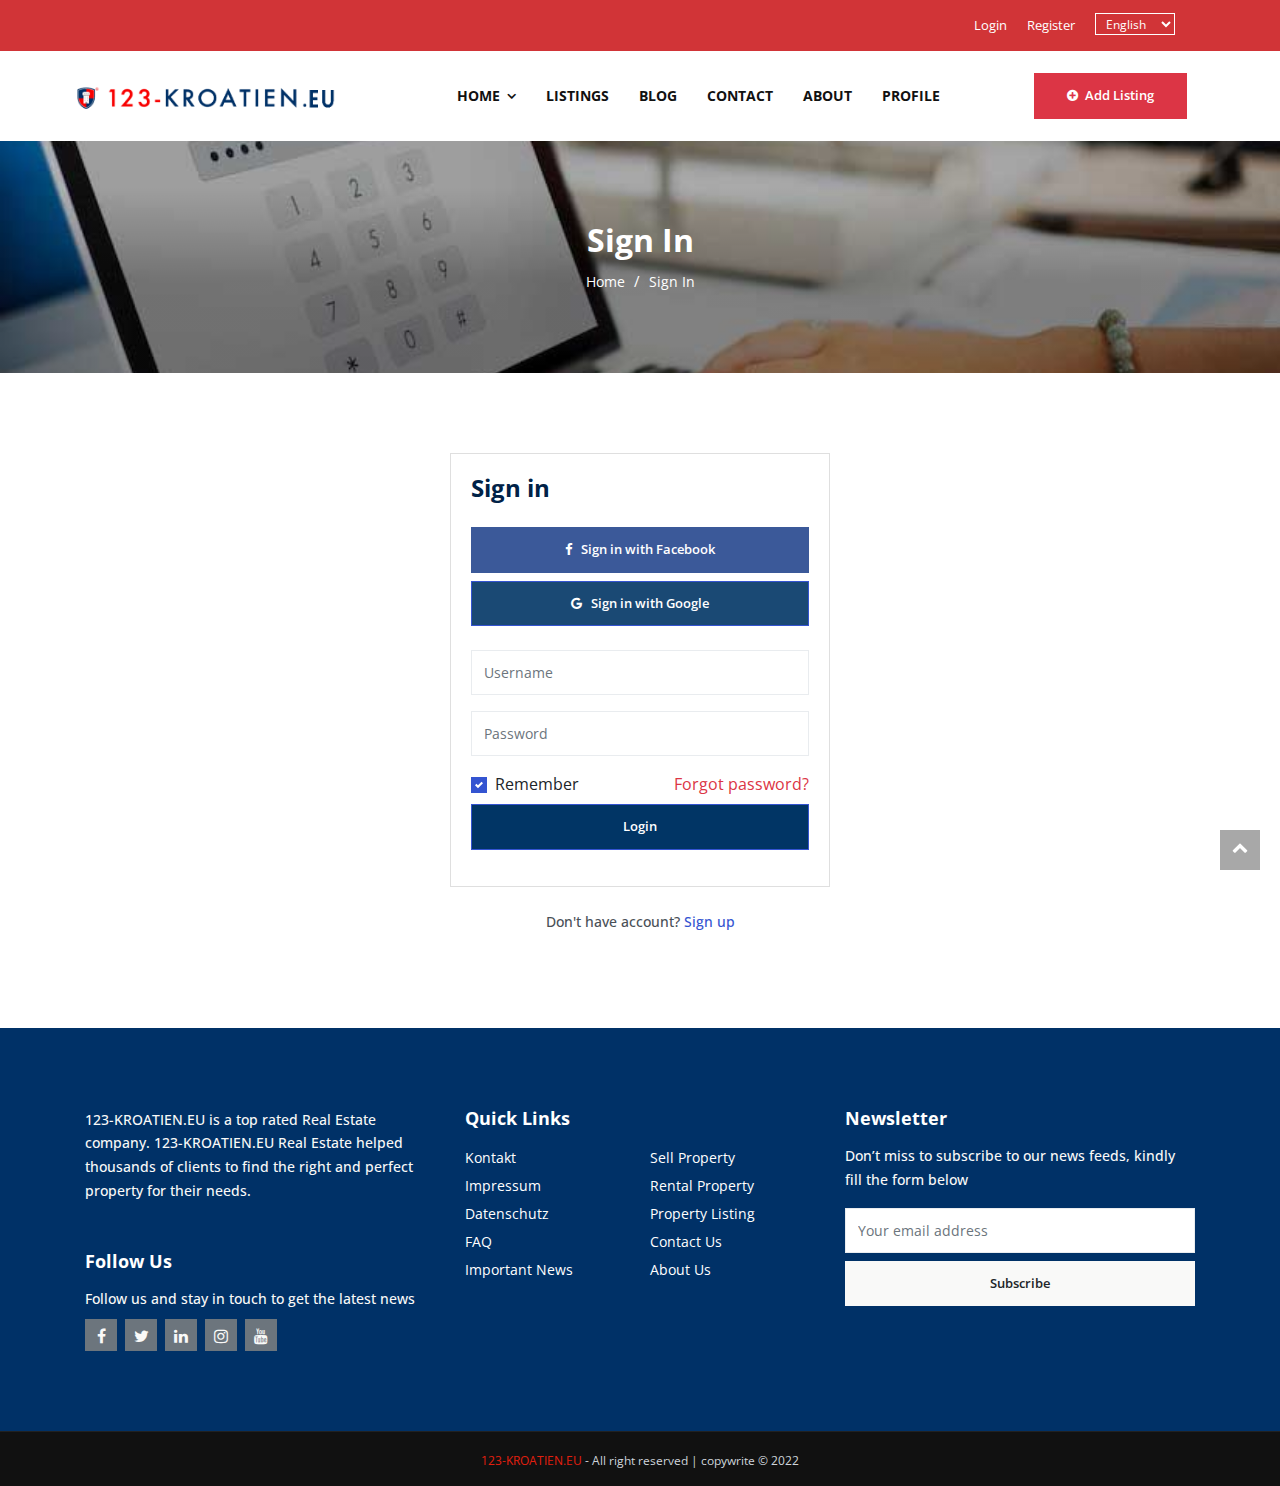
<file: login.html>
<!DOCTYPE html>
<html lang="en">

<head>
    <meta charset="utf-8">
    <meta http-equiv="X-UA-Compatible" content="IE=edge">
    <meta name="viewport" content="width=device-width, initial-scale=1">
    <meta name="description" content="Rethouse - Real Estate HTML Template">
    <meta name="keywords" content="Real Estate, Property, Directory Listing, Marketing, Agency" />
    <meta name="author" content="mardianto - retenvi.com">
    <title>123 - KROATIEN.EU | Sign In your account with correct information</title>

    <!-- Facebook and Twitter integration -->
    <meta property="og:title" content="" />
    <meta property="og:image" content="" />
    <meta property="og:url" content="" />
    <meta property="og:site_name" content="" />
    <meta property="og:description" content="" />
    <meta name="twitter:title" content="" />
    <meta name="twitter:image" content="" />
    <meta name="twitter:url" content="" />
    <meta name="twitter:card" content="" />

    <link rel="manifest" href="site.webmanifest">
    <!-- favicon.ico in the root directory -->
     <link rel="icon" type="image/x-icon" href="images/favicon.png">

    <meta name="theme-color" content="#E41F0E">
    <link href="./css/styles.css?fd365619e86ad9137a29" rel="stylesheet">
    <link href="./css/custom.css" rel="stylesheet">
</head>

<body>
    <!-- HEADER -->
    <header>
        <!-- NAVBAR TOP -->
        <div class="topbar bg-topnav d-none d-sm-block">
            <div class="container ">
                <div class="row">
                    <div class="col-sm-12 col-md-5">
                        <div class="topbar-left">
                            <div class="topbar-text"><!--
                                <i class="fa fa-phone"></i> 
                                <a href="tel:+8801760318999" class="phone">+880 (176) 031 8999</a>-->
                            </div>
                        </div>
                    </div>
                    <div class="col-sm-12 col-md-7">
                        <div class="list-unstyled topbar-right">
                            
                            <ul class="topbar-link">
                                <li><a href="login.html" title="">Login</a></li>
                                <li><a href="register.html" title="">Register</a></li>
                                <li>
                                    <select class="lang-drop">
                                        <option>English</option>
                                        <option>German</option>
                                        <option>French</option>
                                        <option>Greek</option>
                                    </select>
                                </li>
                            </ul>

                           
                            <!--
                            <ul class="topbar-sosmed">
                                <li>
                                    <a href="https://www/facebook.com/TechHavenBD" target="_blank"><i class="fa fa-facebook"></i></a>
                                </li>
                                <li>
                                    <a href="#" target="_blank"><i class="fa fa-twitter"></i></a>
                                </li>
                                <li>
                                    <a href="#" target="_blank"><i class="fa fa-instagram"></i></a>
                                </li>
                                <li>
                                    <a href="#" target="_blank"><i class="fa fa-linkedin"></i></a>
                                </li>
                                <li>
                                    <a href="mailto:info@squareitandsoftware.com"><i class="fa fa-envelope"></i></a>
                                </li>
                            </ul>-->
                        </div>
                    </div>
                </div>
            </div>
        </div>
        <!-- END NAVBAR TOP -->
        <!-- NAVBAR -->
       <nav class="navbar navbar-nav navbar-hover navbar-expand-lg navbar-soft">
        <div class="container">
            <a class="navbar-brand" href="index.html">
                <img src="images/logo-black2.png" alt="logo" class="img-fluid" style="width: 270px;">
            </a>
            <button class="navbar-toggler rightNav" type="button" data-toggle="collapse" data-target="#main_nav99">
                <span class="navbar-toggler-icon"></span>
            </button>
            <div class="collapse navbar-collapse" id="main_nav99">
                <ul class="navbar-nav  mx-auto">
                    <li class="nav-item dropdown" align="right">
                        <a class="nav-link active dropdown-toggle" href="index.html" data-toggle="dropdown"> Home </a>
                        <ul class="dropdown-menu dropdown-menu-left animate fade-up" align="right">
                            <li align="right"><a class="dropdown-item" href="./login.html">Login</a>
                            </li>
                            <li align="right"><a class="dropdown-item" href="register.html">Register</a></li>
                        </ul>
                    </li>

                    <li class="nav-item dropdown" align="right">
                        <a class="nav-link active" href="listing.html"> LISTINGS </a>
                    </li>

                    <li class="nav-item dropdown" align="right">
                        <a class="nav-link active" href="blog.html"> Blog </a>
                    </li>

                    <li class="nav-item"><a class="nav-link" href="./contact.html" align="right"> contact </a></li>
                    <li class="nav-item"><a class="nav-link" href="./about-us.html" align="right"> about </a></li>
                    <li class="nav-item"><a class="nav-link" href="./agency-detail.html" align="right"> Profile </a></li>
                </ul>


                <!-- Search bar.// -->
                <ul class="navbar-nav" align="right">
                    <li>
                        <a href="add-property.html" class="btn btn-danger text-capitalize">
                            <i class="fa fa-plus-circle mr-1"></i> add listing</a>
                    </li>
                </ul>

                <!-- Search content bar.// -->
                <div class="top-search navigation-shadow">
                    <div class="container">
                        <div class="input-group ">
                            <form action="#">

                                <div class="row no-gutters mt-3">
                                    <div class="col">
                                        <input class="form-control border-secondary border-right-0 rounded-0"
                                            type="search" value="" placeholder="Search " id="example-search-input4">
                                    </div>
                                    <div class="col-auto">
                                        <a class="btn btn-outline-secondary border-left-0 rounded-0 rounded-right"
                                            href="/search-result.html">
                                            <i class="fa fa-search"></i>
                                        </a>
                                    </div>
                                </div>
                            </form>
                        </div>
                    </div>
                </div>
                <!-- Search content bar.// -->
            </div> <!-- navbar-collapse.// -->
        </div>
    </nav>
        <!-- END NAVBAR -->
        <!-- BREADCRUMB -->
        <div class="bg-theme-overlay" style="background-image: url('./images/login (1).jpg');">
            <section class="section__breadcrumb ">
                <div class="container">
                    <div class="row d-flex justify-content-center">
                        <div class="col-md-8 text-center">
                            <h2 class="text-capitalize text-white">Sign In</h2>
                            <ul class="list-inline ">
                                <li class="list-inline-item">
                                    <a href="index.html" class="text-white">
                                        home
                                    </a>
                                </li>
                                <li class="list-inline-item">
                                    <a href="login.html" class="text-white">
                                        Sign In
                                    </a>
                                </li>

                            </ul>
                        </div>
                    </div>
                </div>
            </section>
        </div>
        <!-- END BREADCRUMB -->
    </header>
    
    <div class="clearfix"></div>

    <!-- LISTING LIST -->
    <section>
        <div class="container">
            <div class="row">
                <div class="col-lg-12">
                    <!-- Form Login -->
                    <div class="card mx-auto" style="max-width: 380px;">
                        <div class="card-body">
                            <h4 class="card-title mb-4">Sign in</h4>
                            <form action="#">
                                <a href="#" class="btn btn-facebook btn-block mb-2 text-white"> <i
                                        class="fa fa-facebook"></i> &nbsp; Sign
                                    in
                                    with
                                    Facebook</a>
                                <a href="#" class="btn btn-primary btn-block mb-4" style="background-color: rgba(1, 53, 101, 0.9);"> <i class="fa fa-google"></i> &nbsp;
                                    Sign in with
                                    Google</a>
                                <div class="form-group">
                                    <input class="form-control" placeholder="Username" type="text">
                                </div> <!-- form-group// -->
                                <div class="form-group">
                                    <input class="form-control" placeholder="Password" type="password">
                                </div> <!-- form-group// -->

                                <div class="form-group">
                                    <a href="#" class="float-right text-danger">Forgot password?</a>
                                    <label class="float-left custom-control custom-checkbox"> <input type="checkbox"
                                            class="custom-control-input" checked=""; ">
                                        <span class="custom-control-label"> Remember </span>
                                    </label>
                                </div> <!-- form-group form-check .// -->
                                <div class="form-group">
                                    <button type="submit" class="btn btn-primary bg-mybtn btn-block"> Login </button>
                                </div> <!-- form-group// -->
                            </form>
                        </div> <!-- card-body.// -->
                    </div> <!-- card .// -->

                    <p class="text-center mt-4">Don't have account? <a href="register.html">Sign up</a></p>
                </div>
            </div>
        </div>
    </section>
    <!-- END LISTING LIST -->

    <!-- Footer  -->
    <footer>
        <div class="myFooterBg wrapper__footer">
            <div class="container">
                <div class="row">
                    <!-- ADDRESS -->
                    <div class="col-md-4">
                        <div class="widget__footer"><!--
                            <figure>
                                <img src="images/logo-white.png" alt="" width="250px;">
                            </figure>-->
                            <p class="text-light">
                                123-KROATIEN.EU is a top rated Real Estate company. 123-KROATIEN.EU Real
                                Estate helped thousands of clients to find the right and perfect property for their needs.

                            </p>
                            <br><br>
                            <h4 class="footer-title">follow us </h4>
                            <p class="mb-2 text-light">
                                Follow us and stay in touch to get the latest news
                            </p>
                            <p>
                                <a href="#" class="btn btn-social btn-social-o facebook bg-secondary mr-1">
                                    <i class="fa fa-facebook-f text-light"></i>
                                </a>
                                <a href="#" class="btn btn-social btn-social-o twitter bg-secondary mr-1">
                                    <i class="fa fa-twitter text-light"></i>
                                </a>

                                <a href="#" class="btn btn-social btn-social-o linkedin bg-secondary mr-1">
                                    <i class="fa fa-linkedin text-light"></i>
                                </a>
                                <a href="#" class="btn btn-social btn-social-o instagram bg-secondary mr-1">
                                    <i class="fa fa-instagram text-light"></i>
                                </a>

                                <a href="#" class="btn btn-social btn-social-o youtube bg-secondary mr-1">
                                    <i class="fa fa-youtube text-light"></i>
                                </a>
                            </p>

                            <!--

                            <ul class="list-unstyled mb-0 mt-3">
                                <li> <b> <i class="fa fa-map-marker"></i></b><span>214 West Arnold St. New York, NY
                                        10002</span> </li>
                                <li> <b><i class="fa fa-phone-square"></i></b><span>(123) 345-6789</span> </li>
                                <li> <b><i class="fa fa-phone-square"></i></b><span>(+100) 123 456 7890</span> </li>
                                <li> <b><i class="fa fa-headphones"></i></b><span>support@realestate.com</span> </li>
                                <li> <b><i class="fa fa-clock-o"></i></b><span>Mon - Sun / 9:00AM - 8:00PM</span> </li>
                            </ul>-->
                        </div>

                    </div>
                    <!-- END ADDRESS -->

                    <!-- QUICK LINKS -->
                    <div class="col-md-4">
                        <div class="widget__footer">
                            <h4 class="footer-title">Quick Links</h4>
                            <div class="link__category-two-column">
                                <ul class="list-unstyled ">
                                    <li class="list-inline-item">
                                        <a href="#" class="text-white">Kontakt</a>
                                    </li>
                                    <li class="list-inline-item">
                                        <a href="#" class="text-white">Impressum</a>
                                    </li>
                                    <li class="list-inline-item">
                                        <a href="#" class="text-white">Datenschutz</a>
                                    </li>
                                    <li class="list-inline-item">
                                        <a href="#" class="text-white">FAQ</a>
                                    </li>
                                    <li class="list-inline-item">
                                        <a href="blog.html" class="text-white">Important News</a>
                                    </li>
                                    <li class="list-inline-item">
                                        <a href="#" class="text-white">Sell Property</a>
                                    </li>
                                    <li class="list-inline-item">
                                        <a href="#" class="text-white">Rental Property</a>
                                    </li>
                                    <li class="list-inline-item">
                                        <a href="#" class="text-white">Property Listing</a>
                                    </li>
                                    <li class="list-inline-item">
                                        <a href="contact.html" class="text-white">Contact Us</a>
                                    </li>
                                    <li class="list-inline-item">
                                        <a href="about-us.html" class="text-white">About Us</a>
                                    </li>
                                </ul>
                            </div>
                        </div>
                    </div>
                    <!-- END QUICK LINKS -->


                    <!-- NEWSLETTERS -->
                    <div class="col-md-4">
                        <div class="widget__footer">
                            <!--
                            <h4 class="footer-title">follow us </h4>
                            <p class="mb-2 text-light">
                                Follow us and stay in touch to get the latest news
                            </p>
                            <p>
                                <a href="#" class="btn btn-social btn-social-o facebook mr-1">
                                    <i class="fa fa-facebook-f"></i>
                                </a>
                                <a href="#" class="btn btn-social btn-social-o twitter mr-1">
                                    <i class="fa fa-twitter"></i>
                                </a>

                                <a href="#" class="btn btn-social btn-social-o linkedin mr-1">
                                    <i class="fa fa-linkedin"></i>
                                </a>
                                <a href="#" class="btn btn-social btn-social-o instagram mr-1">
                                    <i class="fa fa-instagram"></i>
                                </a>

                                <a href="#" class="btn btn-social btn-social-o youtube mr-1">
                                    <i class="fa fa-youtube"></i>
                                </a>
                            </p>
                            <br>-->
                            <h4 class="footer-title">newsletter</h4>
                            <!-- Form Newsletter -->
                            <div class="widget__form-newsletter ">
                                <p class="text-light">

                                    Don’t miss to subscribe to our news feeds, kindly fill the form below
                                </p>
                                <div class="mt-3">
                                    <input type="text" class="form-control mb-2" placeholder="Your email address">

                                    <button class="btn btn-light btn-block text-capitalize" type="button">subscribe
                                    </button>
                                </div>
                            </div>

                        </div>
                    </div>
                    <!-- END NEWSLETTER -->
                </div>
            </div>
        </div>

        <!-- Footer Bottom -->
        <div class="bg__footer-bottom-v1">
            <div class="container">
                <div class="row flex-column-reverse flex-md-row" align="center">
                    <div class="col-md-12">
                        <span>
                            <a href="#" class="comCopy" style="color: #E41F0E;">123-Kroatien.eu</a> - All right reserved | copywrite © 2022
                        </span>
                    </div>
                </div>
            </div>
        </div>
        <!-- End Footer  -->
    </footer>


    <!-- SCROLL TO TOP -->
    <a href="javascript:" id="return-to-top"><i class="fa fa-chevron-up"></i></a>
    <!-- END SCROLL TO TOP -->
    <script src="./js/index.bundle.js?fd365619e86ad9137a29"></script>
</body>

</html>
</file>
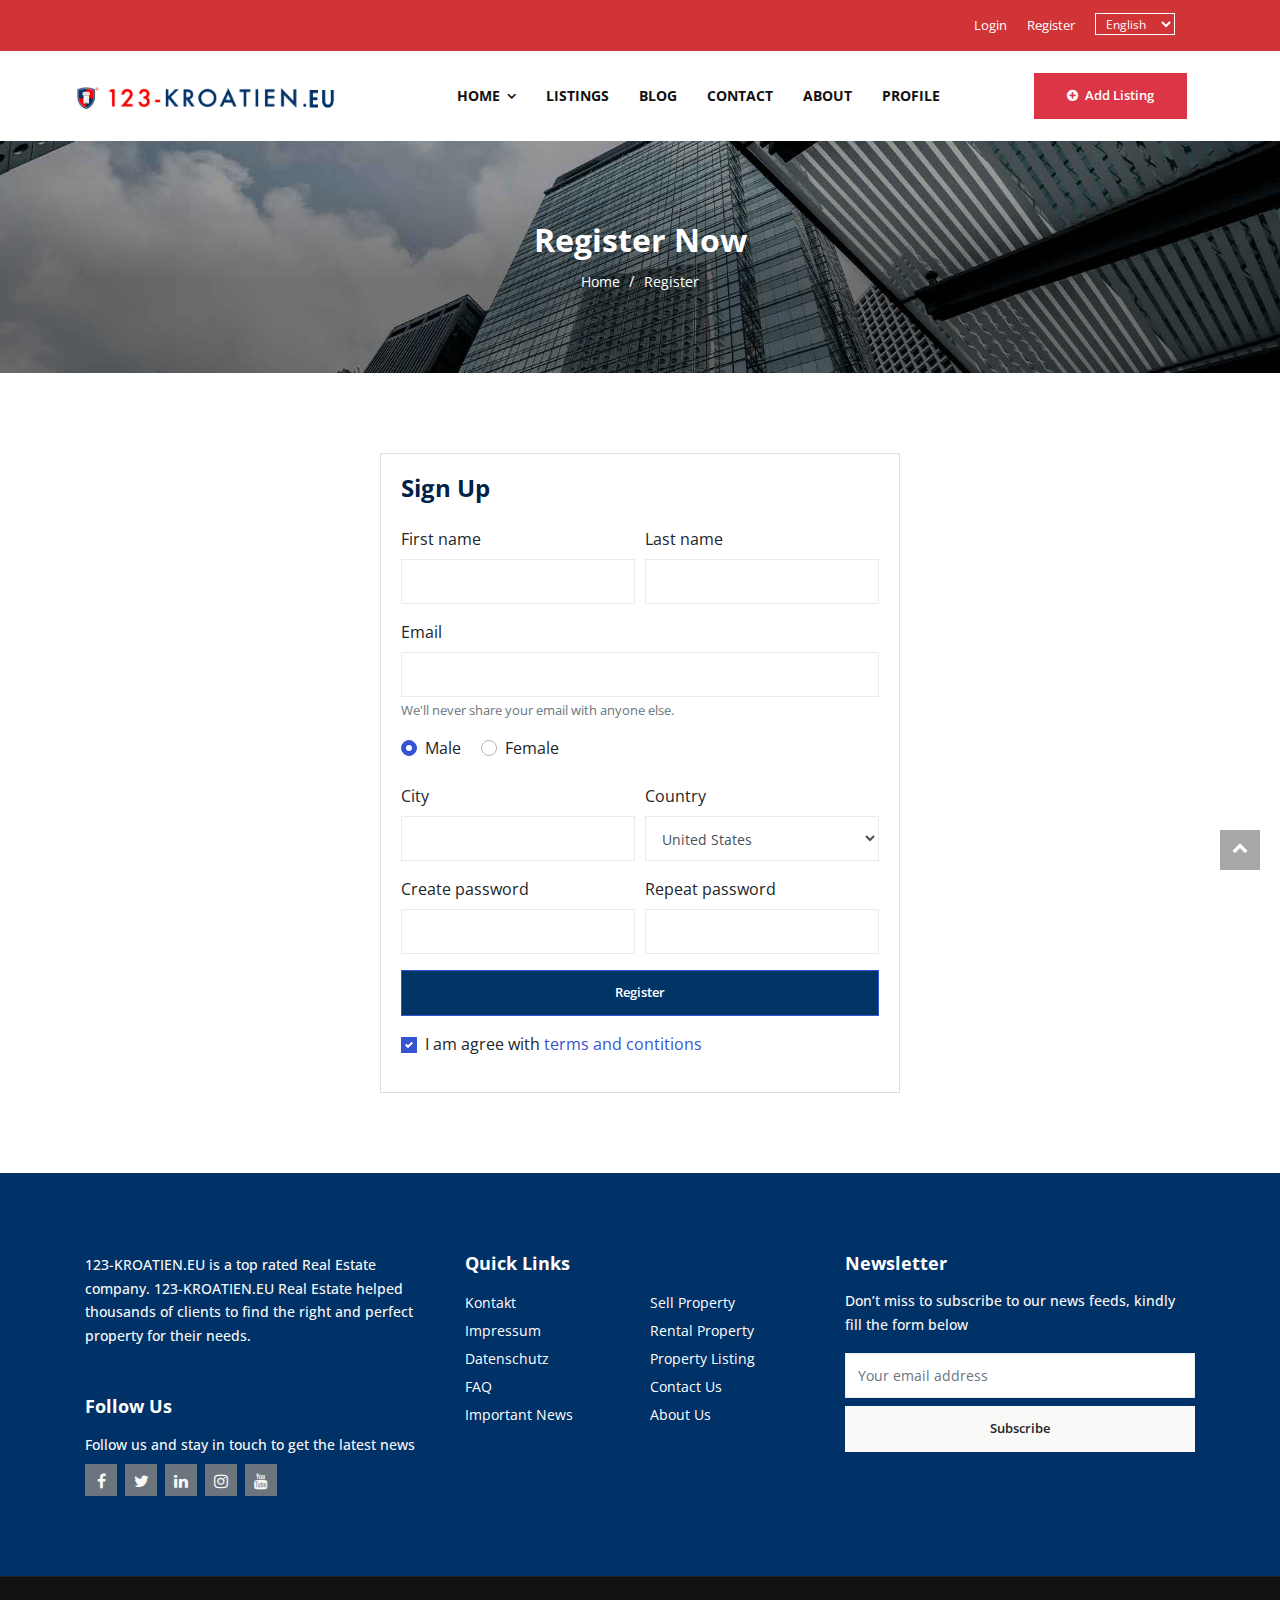
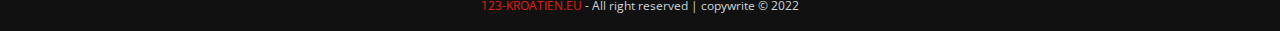
<file: register.html>
<!DOCTYPE html>
<html lang="en">

<head>
    <meta charset="utf-8">
    <meta http-equiv="X-UA-Compatible" content="IE=edge">
    <meta name="viewport" content="width=device-width, initial-scale=1">
    <meta name="description" content="Rethouse - Real Estate HTML Template">
    <meta name="keywords" content="Real Estate, Property, Directory Listing, Marketing, Agency" />
    <meta name="author" content="mardianto - retenvi.com">
    <title>123 - KROATIEN.EU | Register your account with correct information</title>

    <!-- Facebook and Twitter integration -->
    <meta property="og:title" content="" />
    <meta property="og:image" content="" />
    <meta property="og:url" content="" />
    <meta property="og:site_name" content="" />
    <meta property="og:description" content="" />
    <meta name="twitter:title" content="" />
    <meta name="twitter:image" content="" />
    <meta name="twitter:url" content="" />
    <meta name="twitter:card" content="" />

    <link rel="manifest" href="site.webmanifest">
    <!-- favicon.ico in the root directory -->
     <link rel="icon" type="image/x-icon" href="images/favicon.png">

    <meta name="theme-color" content="#E41F0E">
    <link href="./css/styles.css?fd365619e86ad9137a29" rel="stylesheet">
    <link href="./css/custom.css" rel="stylesheet">
</head>

<body>
    <!-- HEADER -->
    <header>
        <!-- NAVBAR TOP -->
        <div class="topbar bg-topnav d-none d-sm-block">
            <div class="container ">
                <div class="row">
                    <div class="col-sm-12 col-md-5">
                        <div class="topbar-left">
                            <div class="topbar-text"><!--
                                <i class="fa fa-phone"></i> 
                                <a href="tel:+8801760318999" class="phone">+880 (176) 031 8999</a>-->
                            </div>
                        </div>
                    </div>
                    <div class="col-sm-12 col-md-7">
                        <div class="list-unstyled topbar-right">
                            
                            <ul class="topbar-link">
                                <li><a href="login.html" title="">Login</a></li>
                                <li><a href="register.html" title="">Register</a></li>
                                <li>
                                    <select class="lang-drop">
                                        <option>English</option>
                                        <option>German</option>
                                        <option>French</option>
                                        <option>Greek</option>
                                    </select>
                                </li>
                            </ul>

                           
                            <!--
                            <ul class="topbar-sosmed">
                                <li>
                                    <a href="https://www/facebook.com/TechHavenBD" target="_blank"><i class="fa fa-facebook"></i></a>
                                </li>
                                <li>
                                    <a href="#" target="_blank"><i class="fa fa-twitter"></i></a>
                                </li>
                                <li>
                                    <a href="#" target="_blank"><i class="fa fa-instagram"></i></a>
                                </li>
                                <li>
                                    <a href="#" target="_blank"><i class="fa fa-linkedin"></i></a>
                                </li>
                                <li>
                                    <a href="mailto:info@squareitandsoftware.com"><i class="fa fa-envelope"></i></a>
                                </li>
                            </ul>-->
                        </div>
                    </div>
                </div>
            </div>
        </div>
        <!-- END NAVBAR TOP -->
        <!-- NAVBAR -->
        <nav class="navbar navbar-nav navbar-hover navbar-expand-lg navbar-soft">
        <div class="container">
            <a class="navbar-brand" href="index.html">
                <img src="images/logo-black2.png" alt="logo" class="img-fluid" style="width: 270px;">
            </a>
            <button class="navbar-toggler rightNav" type="button" data-toggle="collapse" data-target="#main_nav99">
                <span class="navbar-toggler-icon"></span>
            </button>
            <div class="collapse navbar-collapse" id="main_nav99">
                <ul class="navbar-nav  mx-auto">
                    <li class="nav-item dropdown" align="right">
                        <a class="nav-link active dropdown-toggle" href="index.html" data-toggle="dropdown"> Home </a>
                        <ul class="dropdown-menu dropdown-menu-left animate fade-up" align="right">
                            <li align="right"><a class="dropdown-item" href="./login.html">Login</a>
                            </li>
                            <li align="right"><a class="dropdown-item" href="register.html">Register</a></li>
                        </ul>
                    </li>

                    <li class="nav-item dropdown" align="right">
                        <a class="nav-link active" href="listing.html"> LISTINGS </a>
                    </li>

                    <li class="nav-item dropdown" align="right">
                        <a class="nav-link active" href="blog.html"> Blog </a>
                    </li>

                    <li class="nav-item"><a class="nav-link" href="./contact.html" align="right"> contact </a></li>
                    <li class="nav-item"><a class="nav-link" href="./about-us.html" align="right"> about </a></li>
                    <li class="nav-item"><a class="nav-link" href="./agency-detail.html" align="right"> Profile </a></li>
                </ul>


                <!-- Search bar.// -->
                <ul class="navbar-nav" align="right">
                    <li>
                        <a href="add-property.html" class="btn btn-danger text-capitalize">
                            <i class="fa fa-plus-circle mr-1"></i> add listing</a>
                    </li>
                </ul>

                <!-- Search content bar.// -->
                <div class="top-search navigation-shadow">
                    <div class="container">
                        <div class="input-group ">
                            <form action="#">

                                <div class="row no-gutters mt-3">
                                    <div class="col">
                                        <input class="form-control border-secondary border-right-0 rounded-0"
                                            type="search" value="" placeholder="Search " id="example-search-input4">
                                    </div>
                                    <div class="col-auto">
                                        <a class="btn btn-outline-secondary border-left-0 rounded-0 rounded-right"
                                            href="/search-result.html">
                                            <i class="fa fa-search"></i>
                                        </a>
                                    </div>
                                </div>
                            </form>
                        </div>
                    </div>
                </div>
                <!-- Search content bar.// -->
            </div> <!-- navbar-collapse.// -->
        </div>
    </nav>
        <!-- END NAVBAR -->
        <!-- BREADCRUMB -->
        <div class="myHeaderBg bg-theme-overlay">
            <section class="section__breadcrumb ">
                <div class="container">
                    <div class="row d-flex justify-content-center">
                        <div class="col-md-8 text-center">
                            <h2 class="text-capitalize text-white">Register Now</h2>
                            <ul class="list-inline ">
                                <li class="list-inline-item">
                                    <a href="index.html" class="text-white">
                                        home
                                    </a>
                                </li>
                                <li class="list-inline-item">
                                    <a href="register.html" class="text-white">
                                        Register
                                    </a>
                                </li>

                            </ul>
                        </div>
                    </div>
                </div>
            </section>
        </div>
        <!-- END BREADCRUMB -->
    </header>
    
    <div class="clearfix"></div>

    <!-- LISTING LIST -->
    <section>
        <div class="container">
            <div class="row">
                <div class="col-lg-12">
                    <!-- Form Register -->

<div class="card mx-auto" style="max-width:520px;">
    <div class="card-body">
        <h4 class="card-title mb-4">Sign Up</h4>
        <form action="#">
            <div class="form-row">
                <div class="col form-group">
                    <label>First name</label>
                    <input type="text" class="form-control" placeholder="">
                </div> <!-- form-group end.// -->
                <div class="col form-group">
                    <label>Last name</label>
                    <input type="text" class="form-control" placeholder="">
                </div> <!-- form-group end.// -->
            </div> <!-- form-row end.// -->
            <div class="form-group">
                <label>Email</label>
                <input type="email" class="form-control" placeholder="">
                <small class="form-text text-muted">We'll never share your email with anyone else.</small>
            </div> <!-- form-group end.// -->
            <div class="form-group">
                <label class="custom-control custom-radio custom-control-inline">
                    <input class="custom-control-input" checked="" type="radio" name="gender" value="option1">
                    <span class="custom-control-label"> Male </span>
                </label>
                <label class="custom-control custom-radio custom-control-inline">
                    <input class="custom-control-input" type="radio" name="gender" value="option2">
                    <span class="custom-control-label"> Female </span>
                </label>
            </div> <!-- form-group end.// -->
            <div class="form-row">
                <div class="form-group col-lg-6">
                    <label>City</label>
                    <input type="text" class="form-control">
                </div> <!-- form-group end.// -->
                <div class="form-group col-lg-6">
                    <label>Country</label>
                    <select class=" form-control">
                        <option> Choose...</option>
                        <option>Uzbekistan</option>
                        <option>Russia</option>
                        <option selected="">United States</option>
                        <option>India</option>
                        <option>Afganistan</option>
                    </select>
                </div> <!-- form-group end.// -->
            </div> <!-- form-row.// -->
            <div class="form-row">
                <div class="form-group col-md-6">
                    <label>Create password</label>
                    <input class="form-control" type="password">
                </div> <!-- form-group end.// -->
                <div class="form-group col-md-6">
                    <label>Repeat password</label>
                    <input class="form-control" type="password">
                </div> <!-- form-group end.// -->
            </div>
            <div class="form-group">
                <button type="submit" class="btn btn-primary bg-mybtn btn-block"> Register </button>
            </div> <!-- form-group// -->
            <div class="form-group">
                <label class="custom-control custom-checkbox"> <input type="checkbox" class="custom-control-input"
                        checked="">
                    <span class="custom-control-label"> I am agree with <a href="#">terms and contitions</a> </span>
                </label>
            </div> <!-- form-group end.// -->
        </form>
    </div><!-- card-body.// -->
</div>
                </div>
            </div>
        </div>
    </section>
    <!-- END LISTING LIST -->


    <!-- CALL TO ACTION --
    <section class="bg-gradient cta-v1 py-5">
        <div class="container">
            <div class="row align-items-center">
                <div class="col-lg-9">
                    <h2 class="text-uppercase text-white">Looking To Sell Or Rent Your Property?</h2>
                    <p class="text-capitalize text-white">We Will Assist You In The Best And Comfortable Property Services
                        For You
                    </p>

                </div>
                <div class="col-lg-3">
                    <a href="#" class="btn btn-light text-uppercase ">request a quote
                        <i class="fa fa-angle-right ml-3 arrow-btn "></i></a>
                </div>
            </div>
        </div>
    </section>
    !-- END CALL TO ACTION -->

    <!-- Footer  -->
    <footer>
        <div class="myFooterBg wrapper__footer">
            <div class="container">
                <div class="row">
                    <!-- ADDRESS -->
                    <div class="col-md-4">
                        <div class="widget__footer"><!--
                            <figure>
                                <img src="images/logo-white.png" alt="" width="250px;">
                            </figure>-->
                            <p class="text-light">
                                123-KROATIEN.EU is a top rated Real Estate company. 123-KROATIEN.EU Real
                                Estate helped thousands of clients to find the right and perfect property for their needs.

                            </p>
                            <br><br>
                            <h4 class="footer-title">follow us </h4>
                            <p class="mb-2 text-light">
                                Follow us and stay in touch to get the latest news
                            </p>
                            <p>
                                <a href="#" class="btn btn-social btn-social-o facebook bg-secondary mr-1">
                                    <i class="fa fa-facebook-f text-light"></i>
                                </a>
                                <a href="#" class="btn btn-social btn-social-o twitter bg-secondary mr-1">
                                    <i class="fa fa-twitter text-light"></i>
                                </a>

                                <a href="#" class="btn btn-social btn-social-o linkedin bg-secondary mr-1">
                                    <i class="fa fa-linkedin text-light"></i>
                                </a>
                                <a href="#" class="btn btn-social btn-social-o instagram bg-secondary mr-1">
                                    <i class="fa fa-instagram text-light"></i>
                                </a>

                                <a href="#" class="btn btn-social btn-social-o youtube bg-secondary mr-1">
                                    <i class="fa fa-youtube text-light"></i>
                                </a>
                            </p>

                            <!--

                            <ul class="list-unstyled mb-0 mt-3">
                                <li> <b> <i class="fa fa-map-marker"></i></b><span>214 West Arnold St. New York, NY
                                        10002</span> </li>
                                <li> <b><i class="fa fa-phone-square"></i></b><span>(123) 345-6789</span> </li>
                                <li> <b><i class="fa fa-phone-square"></i></b><span>(+100) 123 456 7890</span> </li>
                                <li> <b><i class="fa fa-headphones"></i></b><span>support@realestate.com</span> </li>
                                <li> <b><i class="fa fa-clock-o"></i></b><span>Mon - Sun / 9:00AM - 8:00PM</span> </li>
                            </ul>-->
                        </div>

                    </div>
                    <!-- END ADDRESS -->

                    <!-- QUICK LINKS -->
                    <div class="col-md-4">
                        <div class="widget__footer">
                            <h4 class="footer-title">Quick Links</h4>
                            <div class="link__category-two-column">
                                <ul class="list-unstyled ">
                                    <li class="list-inline-item">
                                        <a href="#" class="text-white">Kontakt</a>
                                    </li>
                                    <li class="list-inline-item">
                                        <a href="#" class="text-white">Impressum</a>
                                    </li>
                                    <li class="list-inline-item">
                                        <a href="#" class="text-white">Datenschutz</a>
                                    </li>
                                    <li class="list-inline-item">
                                        <a href="#" class="text-white">FAQ</a>
                                    </li>
                                    <li class="list-inline-item">
                                        <a href="blog.html" class="text-white">Important News</a>
                                    </li>
                                    <li class="list-inline-item">
                                        <a href="#" class="text-white">Sell Property</a>
                                    </li>
                                    <li class="list-inline-item">
                                        <a href="#" class="text-white">Rental Property</a>
                                    </li>
                                    <li class="list-inline-item">
                                        <a href="#" class="text-white">Property Listing</a>
                                    </li>
                                    <li class="list-inline-item">
                                        <a href="contact.html" class="text-white">Contact Us</a>
                                    </li>
                                    <li class="list-inline-item">
                                        <a href="about-us.html" class="text-white">About Us</a>
                                    </li>
                                </ul>
                            </div>
                        </div>
                    </div>
                    <!-- END QUICK LINKS -->


                    <!-- NEWSLETTERS -->
                    <div class="col-md-4">
                        <div class="widget__footer">
                            <!--
                            <h4 class="footer-title">follow us </h4>
                            <p class="mb-2 text-light">
                                Follow us and stay in touch to get the latest news
                            </p>
                            <p>
                                <a href="#" class="btn btn-social btn-social-o facebook mr-1">
                                    <i class="fa fa-facebook-f"></i>
                                </a>
                                <a href="#" class="btn btn-social btn-social-o twitter mr-1">
                                    <i class="fa fa-twitter"></i>
                                </a>

                                <a href="#" class="btn btn-social btn-social-o linkedin mr-1">
                                    <i class="fa fa-linkedin"></i>
                                </a>
                                <a href="#" class="btn btn-social btn-social-o instagram mr-1">
                                    <i class="fa fa-instagram"></i>
                                </a>

                                <a href="#" class="btn btn-social btn-social-o youtube mr-1">
                                    <i class="fa fa-youtube"></i>
                                </a>
                            </p>
                            <br>-->
                            <h4 class="footer-title">newsletter</h4>
                            <!-- Form Newsletter -->
                            <div class="widget__form-newsletter ">
                                <p class="text-light">

                                    Don’t miss to subscribe to our news feeds, kindly fill the form below
                                </p>
                                <div class="mt-3">
                                    <input type="text" class="form-control mb-2" placeholder="Your email address">

                                    <button class="btn btn-light btn-block text-capitalize" type="button">subscribe
                                    </button>
                                </div>
                            </div>

                        </div>
                    </div>
                    <!-- END NEWSLETTER -->
                </div>
            </div>
        </div>

        <!-- Footer Bottom -->
        <div class="bg__footer-bottom-v1">
            <div class="container">
                <div class="row flex-column-reverse flex-md-row" align="center">
                    <div class="col-md-12">
                        <span>
                            <a href="#" class="comCopy" style="color: #E41F0E;">123-Kroatien.eu</a> - All right reserved | copywrite © 2022
                        </span>
                    </div>
                </div>
            </div>
        </div>
        <!-- End Footer  -->
    </footer>

   <!-- SCROLL TO TOP -->
   <a href="javascript:" id="return-to-top"><i class="fa fa-chevron-up"></i></a>
   <!-- END SCROLL TO TOP -->
   <script src="./js/index.bundle.js?fd365619e86ad9137a29"></script></body>

</html>
</file>
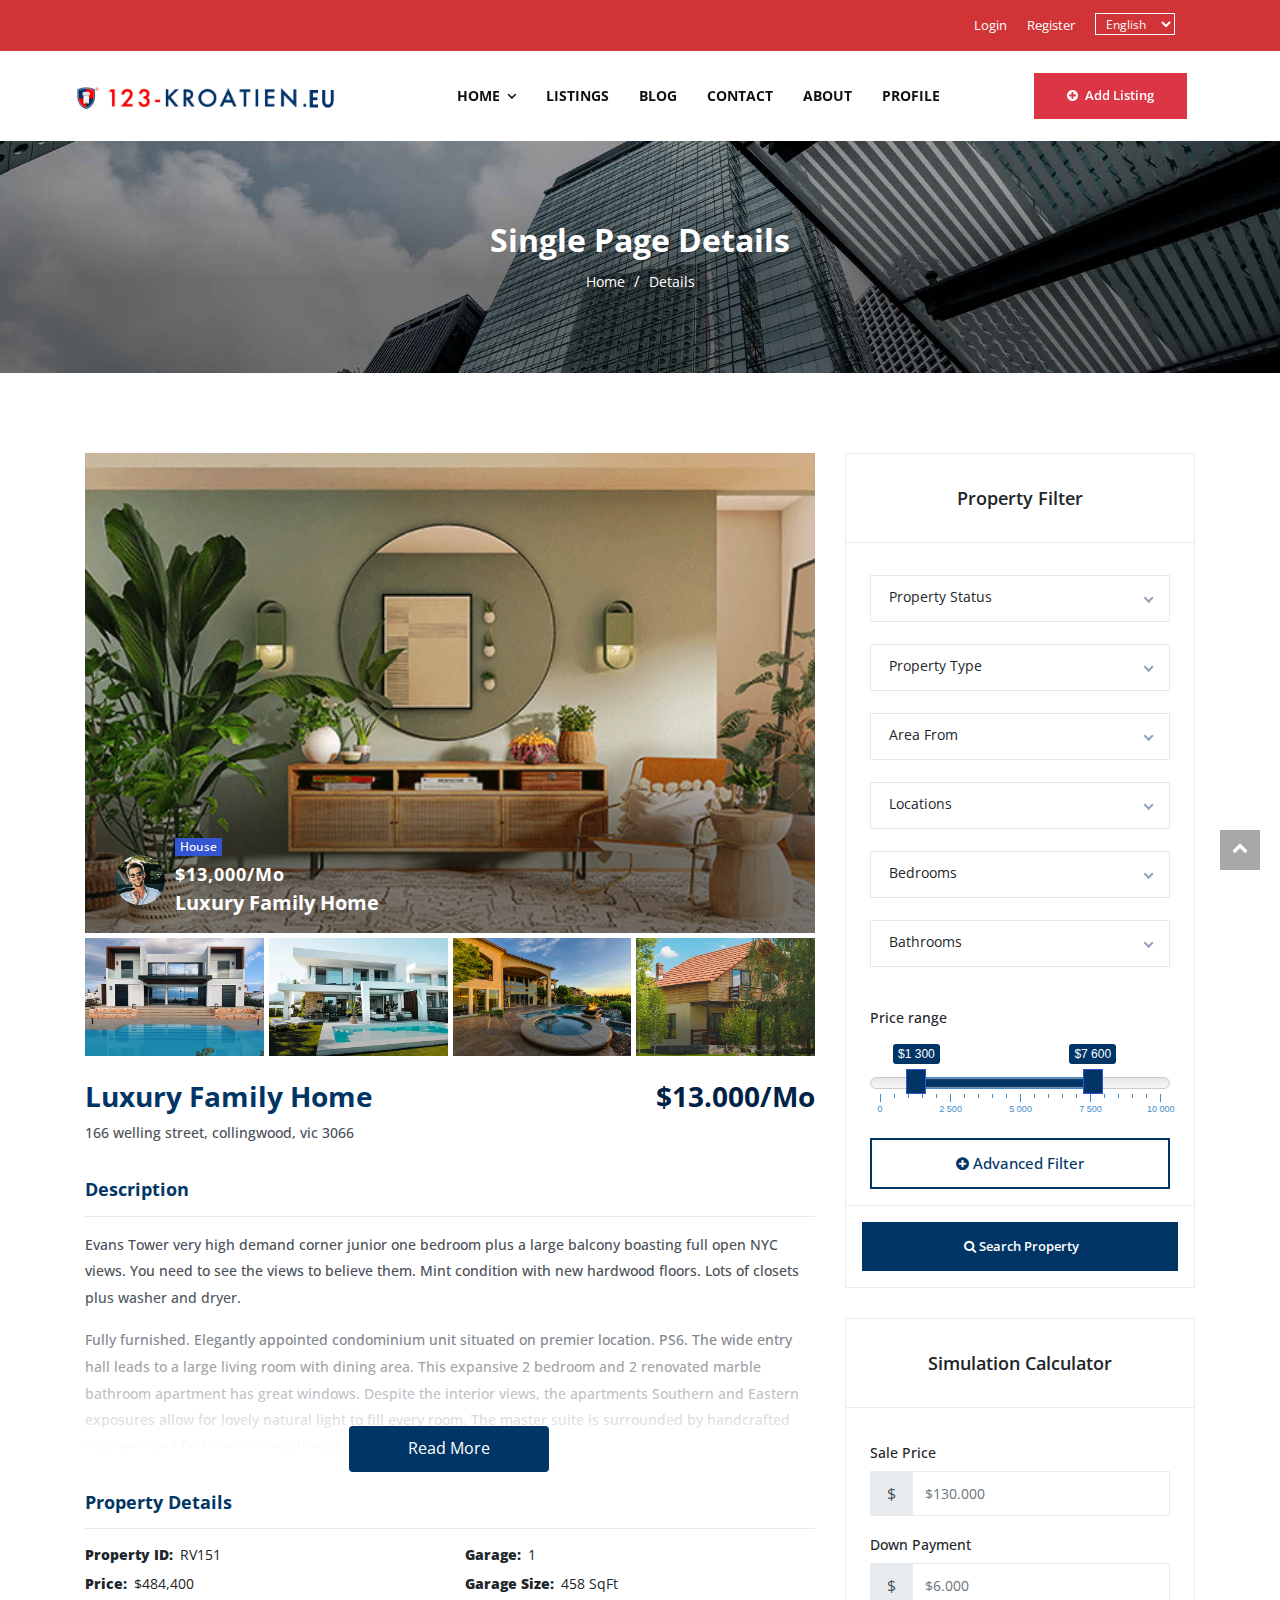
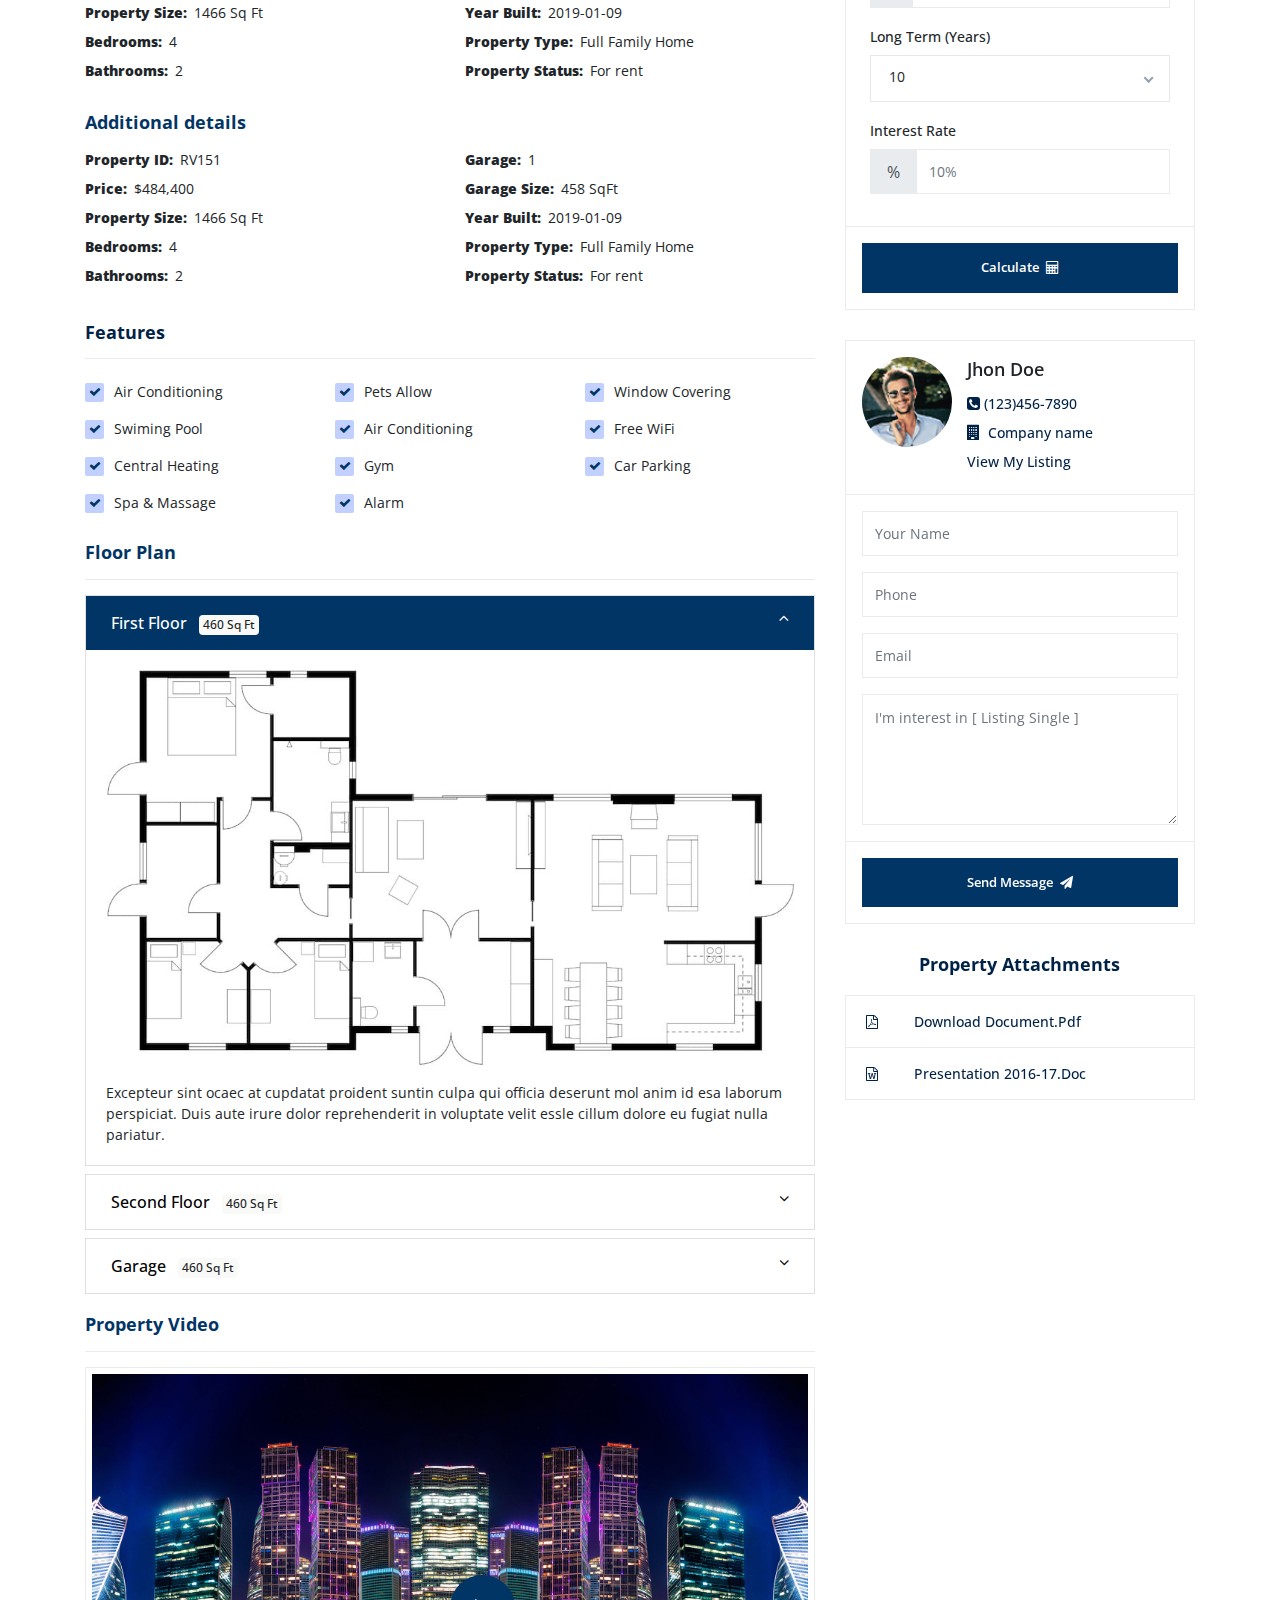
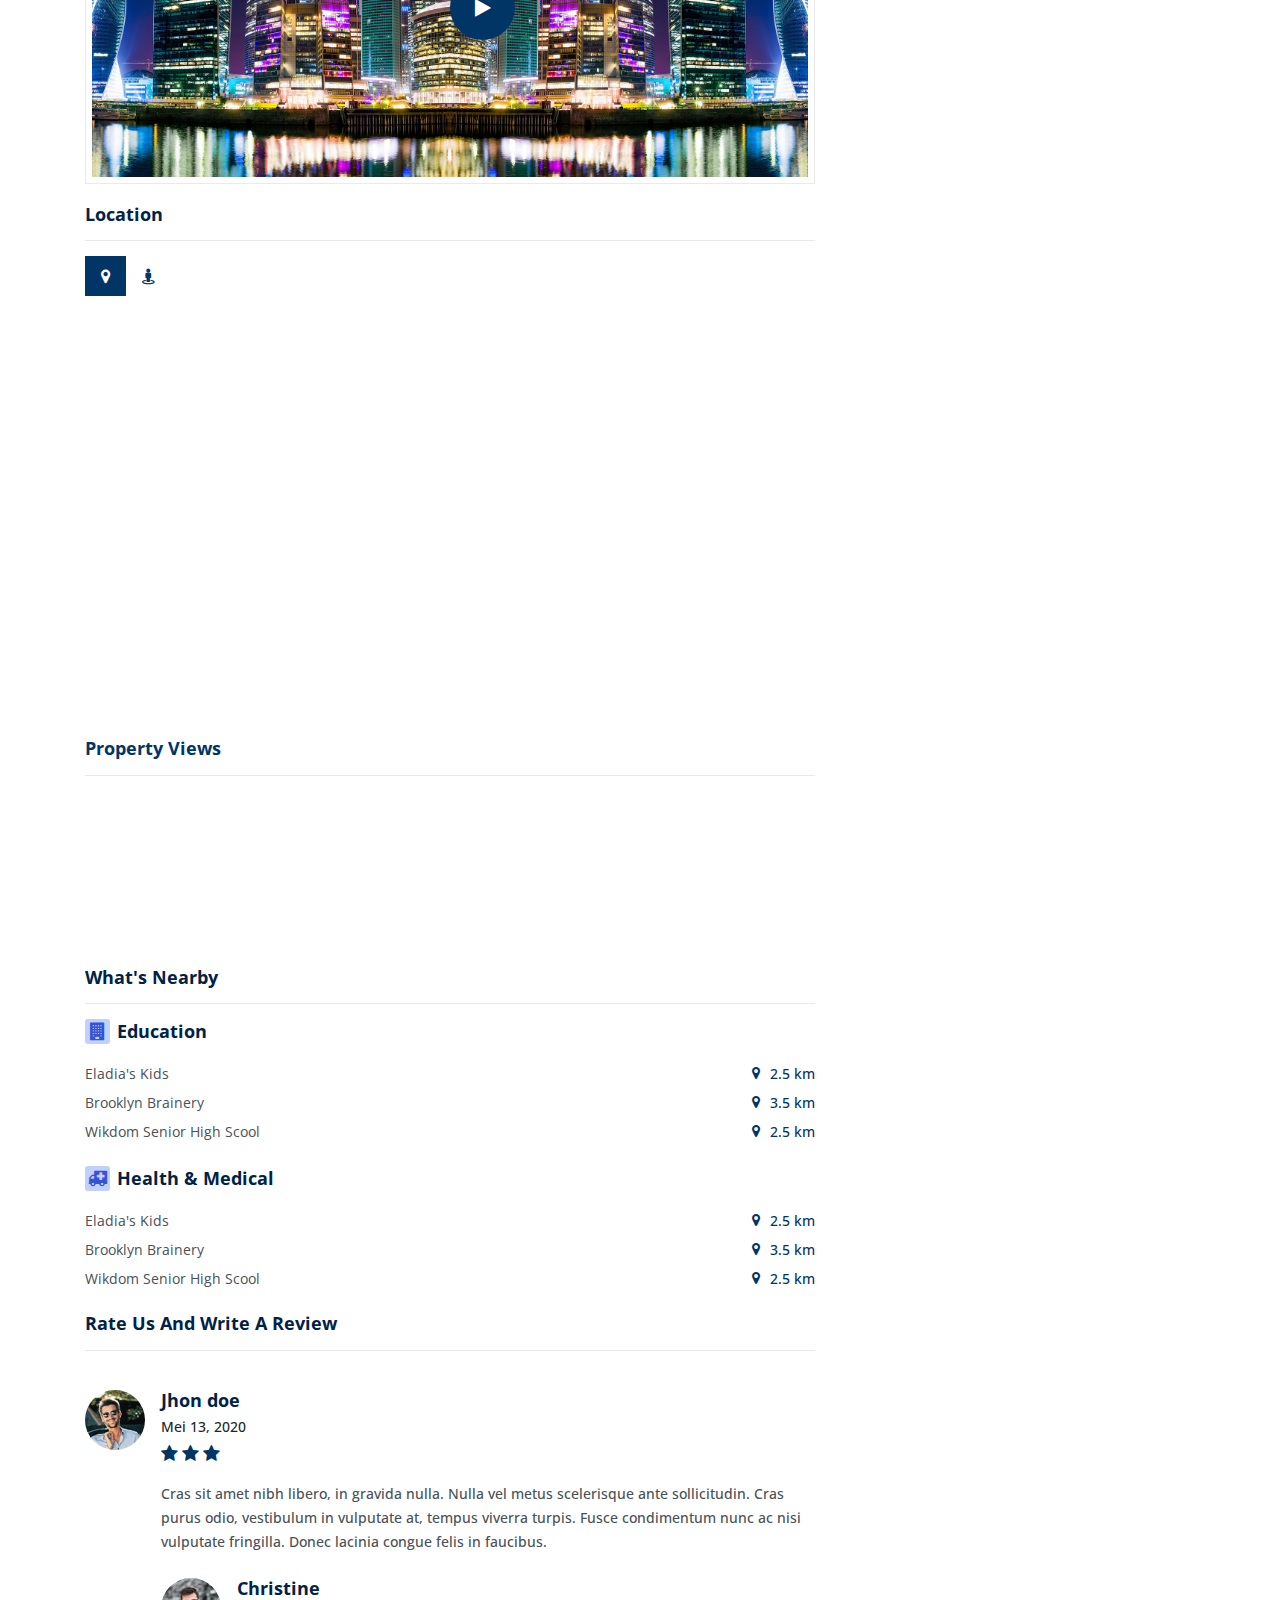
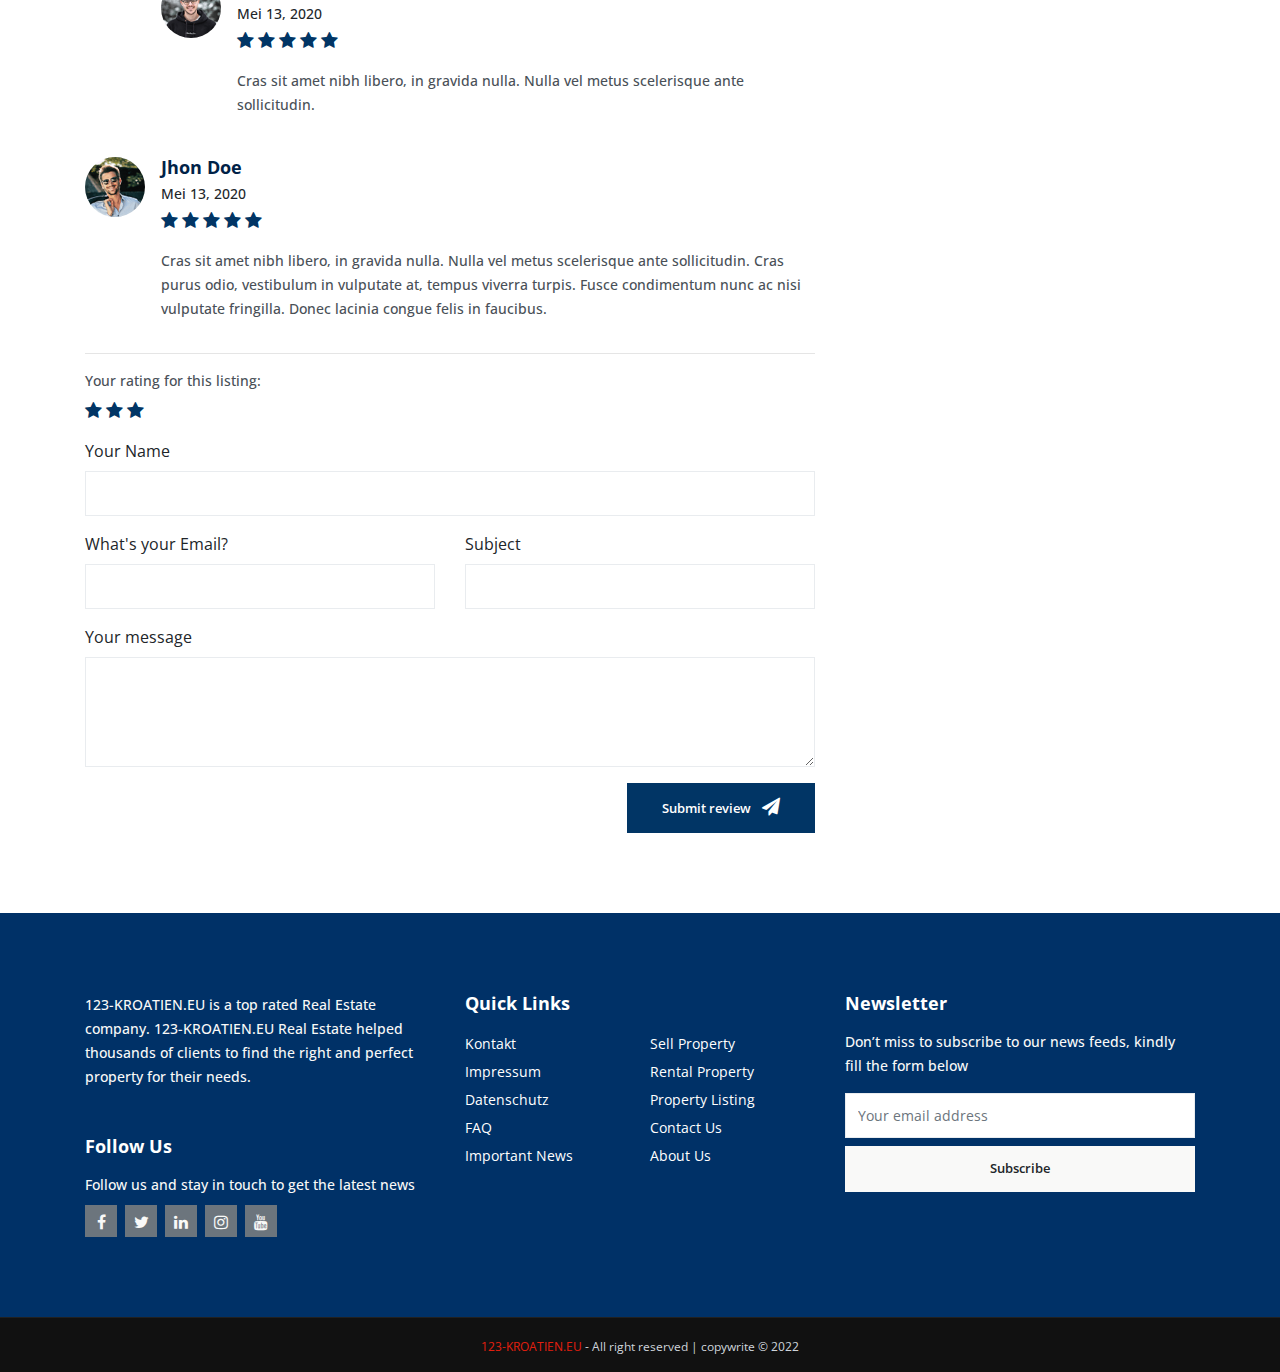
<file: single-detail.html>
<!DOCTYPE html>
<html lang="en">

<head>
    <meta charset="utf-8">
    <meta http-equiv="X-UA-Compatible" content="IE=edge">
    <meta name="viewport" content="width=device-width, initial-scale=1">
    <meta name="description" content="Rethouse - Real Estate HTML Template">
    <meta name="keywords" content="Real Estate, Property, Directory Listing, Marketing, Agency" />
    <meta name="author" content="mardianto - retenvi.com">
    <title>123 - KROATIEN.EU | About our company</title>

    <!-- Facebook and Twitter integration -->
    <meta property="og:title" content="" />
    <meta property="og:image" content="" />
    <meta property="og:url" content="" />
    <meta property="og:site_name" content="" />
    <meta property="og:description" content="" />
    <meta name="twitter:title" content="" />
    <meta name="twitter:image" content="" />
    <meta name="twitter:url" content="" />
    <meta name="twitter:card" content="" />

    <link rel="manifest" href="site.webmanifest">
    <!-- favicon.ico in the root directory -->
     <link rel="icon" type="image/x-icon" href="images/favicon.png">

    <meta name="theme-color" content="#E41F0E">
    <link href="./css/styles.css?fd365619e86ad9137a29" rel="stylesheet">
    <link href="./css/custom.css" rel="stylesheet">
</head>

<body>
    <!-- HEADER -->
    <header>
        <!-- NAVBAR TOP -->
        <div class="topbar bg-topnav d-none d-sm-block">
            <div class="container ">
                <div class="row">
                    <div class="col-sm-12 col-md-5">
                        <div class="topbar-left">
                            <div class="topbar-text"><!--
                                <i class="fa fa-phone"></i> 
                                <a href="tel:+8801760318999" class="phone">+880 (176) 031 8999</a>-->
                            </div>
                        </div>
                    </div>
                    <div class="col-sm-12 col-md-7">
                        <div class="list-unstyled topbar-right">
                            
                            <ul class="topbar-link">
                                <li><a href="login.html" title="">Login</a></li>
                                <li><a href="register.html" title="">Register</a></li>
                                <li>
                                    <select class="lang-drop">
                                        <option>English</option>
                                        <option>German</option>
                                        <option>French</option>
                                        <option>Greek</option>
                                    </select>
                                </li>
                            </ul>

                           
                            <!--
                            <ul class="topbar-sosmed">
                                <li>
                                    <a href="https://www/facebook.com/TechHavenBD" target="_blank"><i class="fa fa-facebook"></i></a>
                                </li>
                                <li>
                                    <a href="#" target="_blank"><i class="fa fa-twitter"></i></a>
                                </li>
                                <li>
                                    <a href="#" target="_blank"><i class="fa fa-instagram"></i></a>
                                </li>
                                <li>
                                    <a href="#" target="_blank"><i class="fa fa-linkedin"></i></a>
                                </li>
                                <li>
                                    <a href="mailto:info@squareitandsoftware.com"><i class="fa fa-envelope"></i></a>
                                </li>
                            </ul>-->
                        </div>
                    </div>
                </div>
            </div>
        </div>
        <!-- END NAVBAR TOP -->
        <!-- NAVBAR -->
        <nav class="navbar navbar-nav navbar-hover navbar-expand-lg navbar-soft">
        <div class="container">
            <a class="navbar-brand" href="index.html">
                <img src="images/logo-black2.png" alt="logo" class="img-fluid" style="width: 270px;">
            </a>
            <button class="navbar-toggler rightNav" type="button" data-toggle="collapse" data-target="#main_nav99">
                <span class="navbar-toggler-icon"></span>
            </button>
            <div class="collapse navbar-collapse" id="main_nav99">
                <ul class="navbar-nav  mx-auto">
                    <li class="nav-item dropdown" align="right">
                        <a class="nav-link active dropdown-toggle" href="index.html" data-toggle="dropdown"> Home </a>
                        <ul class="dropdown-menu dropdown-menu-left animate fade-up" align="right">
                            <li align="right"><a class="dropdown-item" href="./login.html">Login</a>
                            </li>
                            <li align="right"><a class="dropdown-item" href="register.html">Register</a></li>
                        </ul>
                    </li>

                    <li class="nav-item dropdown" align="right">
                        <a class="nav-link active" href="listing.html"> LISTINGS </a>
                    </li>

                    <li class="nav-item dropdown" align="right">
                        <a class="nav-link active" href="blog.html"> Blog </a>
                    </li>

                    <li class="nav-item"><a class="nav-link" href="./contact.html" align="right"> contact </a></li>
                    <li class="nav-item"><a class="nav-link" href="./about-us.html" align="right"> about </a></li>
                    <li class="nav-item"><a class="nav-link" href="./agency-detail.html" align="right"> Profile </a></li>
                </ul>


                <!-- Search bar.// -->
                <ul class="navbar-nav" align="right">
                    <li>
                        <a href="add-property.html" class="btn btn-danger text-capitalize">
                            <i class="fa fa-plus-circle mr-1"></i> add listing</a>
                    </li>
                </ul>

                <!-- Search content bar.// -->
                <div class="top-search navigation-shadow">
                    <div class="container">
                        <div class="input-group ">
                            <form action="#">

                                <div class="row no-gutters mt-3">
                                    <div class="col">
                                        <input class="form-control border-secondary border-right-0 rounded-0"
                                            type="search" value="" placeholder="Search " id="example-search-input4">
                                    </div>
                                    <div class="col-auto">
                                        <a class="btn btn-outline-secondary border-left-0 rounded-0 rounded-right"
                                            href="/search-result.html">
                                            <i class="fa fa-search"></i>
                                        </a>
                                    </div>
                                </div>
                            </form>
                        </div>
                    </div>
                </div>
                <!-- Search content bar.// -->
            </div> <!-- navbar-collapse.// -->
        </div>
    </nav>
        <!-- END NAVBAR -->
        <!-- BREADCRUMB -->
        <div class="myHeaderBg bg-theme-overlay">
            <section class="section__breadcrumb ">
                <div class="container">
                    <div class="row d-flex justify-content-center">
                        <div class="col-md-8 text-center">
                            <h2 class="text-capitalize text-white">Single page details</h2>
                            <ul class="list-inline ">
                                <li class="list-inline-item">
                                    <a href="index.html" class="text-white">
                                        Home
                                    </a>
                                </li>
                                <li class="list-inline-item">
                                    <a href="about-us.html" class="text-white">
                                        details
                                    </a>
                                </li>

                            </ul>
                        </div>
                    </div>
                </div>
            </section>
        </div>
        <!-- END BREADCRUMB -->
    </header>

    <div class="clearfix"></div>

    <!-- SINGLE DETAIL -->
    <section class="single__Detail">
        <div class="container">
            <div class="row">
                <div class="col-lg-8">
                    <!-- SLIDER IMAGE DETAIL -->
                    <div class="slider__image__detail-large owl-carousel owl-theme">
                        <div class="item">
                            <div class="slider__image__detail-large-one">
                                <img src="images/news1.png" alt="" class="img-fluid w-100 img-transition">
                                <div class="description">
                                    <figure>
                                        <img src="images/p1.png" alt="" class="img-fluid">
                                    </figure>
                                    <span class="badge badge-primary text-capitalize mb-2">house</span>
                                    <div class="price">
                                        <h5 class="text-capitalize">$13,000/mo</h5>
                                    </div>
                                    <h4 class="text-capitalize">Luxury Family Home</h4>

                                </div>

                            </div>
                        </div>
                        <div class="item">
                            <div class="slider__image__detail-large-one">
                                <img src="images/news3.png" alt="" class="img-fluid w-100 img-transition">
                                <div class="description">
                                    <figure>
                                        <img src="images/p1.png" alt="" class="img-fluid">
                                    </figure>
                                    <span class="badge badge-primary text-capitalize mb-2">house</span>
                                    <div class="price">
                                        <h5 class="text-capitalize">$13,000/mo</h5>
                                    </div>
                                    <h4 class="text-capitalize">Luxury Family Home</h4>

                                </div>

                            </div>
                        </div>
                        <div class="item">
                            <div class="slider__image__detail-large-one">
                                <img src="images/news1.png" alt="" class="img-fluid w-100 img-transition">
                                <div class="description">
                                    <figure>
                                        <img src="images/p1.png" alt="" class="img-fluid">
                                    </figure>
                                    <span class="badge badge-primary text-capitalize mb-2">house</span>
                                    <div class="price">
                                        <h5 class="text-capitalize">$13,000/mo</h5>
                                    </div>
                                    <h4 class="text-capitalize">Luxury Family Home</h4>

                                </div>
                            </div>

                        </div>
                        <div class="item">
                            <div class="slider__image__detail-large-one">
                                <img src="images/news3.png" alt="" class="img-fluid w-100 img-transition">
                                <div class="description">
                                    <figure>
                                        <img src="images/p1.png" alt="" class="img-fluid">
                                    </figure>
                                    <span class="badge badge-primary text-capitalize mb-2">house</span>
                                    <div class="price">
                                        <h5 class="text-capitalize">$13,000/mo</h5>
                                    </div>
                                    <h4 class="text-capitalize">Luxury Family Home</h4>

                                </div>
                            </div>
                        </div>
                        <div class="item">
                            <div class="slider__image__detail-large-one">
                                <img src="images/news1.png" alt="" class="img-fluid w-100 img-transition">
                                <div class="description">
                                    <figure>
                                        <img src="images/p2.png" alt="" class="img-fluid">
                                    </figure>
                                    <span class="badge badge-primary text-capitalize mb-2">house</span>
                                    <div class="price">
                                        <h5 class="text-capitalize">$13,000/mo</h5>
                                    </div>
                                    <h4 class="text-capitalize">Luxury Family Home</h4>

                                </div>
                            </div>
                        </div>
                        <div class="item">
                            <div class="slider__image__detail-large-one">
                                <img src="images/news3.png" alt="" class="img-fluid w-100 img-transition">
                                <div class="description">
                                    <figure>
                                        <img src="images/p2.png" alt="" class="img-fluid">
                                    </figure>
                                    <span class="badge badge-primary text-capitalize mb-2">house</span>
                                    <div class="price">
                                        <h5 class="text-capitalize">$13,000/mo</h5>
                                    </div>
                                    <h4 class="text-capitalize">Luxury Family Home</h4>

                                </div>
                            </div>
                        </div>
                        <div class="item">
                            <div class="slider__image__detail-large-one">
                                <img src="images/news1.png" alt="" class="img-fluid w-100 img-transition">
                                <div class="description">
                                    <figure>
                                        <img src="images/p2.png" alt="" class="img-fluid">
                                    </figure>
                                    <span class="badge badge-primary text-capitalize mb-2">house</span>
                                    <div class="price">
                                        <h5 class="text-capitalize">$13,000/mo</h5>
                                    </div>
                                    <h4 class="text-capitalize">Luxury Family Home</h4>

                                </div>
                            </div>
                        </div>
                        <div class="item">
                            <div class="slider__image__detail-large-one">
                                <img src="images/news3.png" alt="" class="img-fluid w-100 img-transition">
                                <div class="description">
                                    <figure>
                                        <img src="images/p2.png" alt="" class="img-fluid">
                                    </figure>
                                    <span class="badge badge-primary text-capitalize mb-2">house</span>
                                    <div class="price">
                                        <h5 class="text-capitalize">$13,000/mo</h5>
                                    </div>
                                    <h4 class="text-capitalize">Luxury Family Home</h4>

                                </div>
                            </div>
                        </div>
                        <div class="item">
                            <div class="slider__image__detail-large-one">
                                <img src="images/news1.png" alt="" class="img-fluid w-100 img-transition">
                                <div class="description">
                                    <figure>
                                        <img src="images/p2.png" alt="" class="img-fluid">
                                    </figure>
                                    <span class="badge badge-primary text-capitalize mb-2">house</span>
                                    <div class="price">
                                        <h5 class="text-capitalize">$13,000/mo</h5>
                                    </div>
                                    <h4 class="text-capitalize">Luxury Family Home</h4>
                                </div>
                            </div>
                        </div>
                    </div>

                    <div class="slider__image__detail-thumb owl-carousel owl-theme">
                        <div class="item">
                            <div class="slider__image__detail-thumb-one">
                                <img src="images/f8.png" alt="" class="img-fluid w-100 img-transition">
                            </div>
                        </div>
                        <div class="item">
                            <div class="slider__image__detail-thumb-one">
                                <img src="images/f7.png" alt="" class="img-fluid w-100 img-transition">
                            </div>
                        </div>
                        <div class="item">
                            <div class="slider__image__detail-thumb-one">
                                <img src="images/f6.png" alt="" class="img-fluid w-100 img-transition">
                            </div>
                        </div>
                        <div class="item">
                            <div class="slider__image__detail-thumb-one">
                                <img src="images/f5.png" alt="" class="img-fluid w-100 img-transition">
                            </div>
                        </div>
                        <div class="item">
                            <div class="slider__image__detail-thumb-one">
                                <img src="images/f4.png" alt="" class="img-fluid w-100 img-transition">
                            </div>
                        </div>
                        <div class="item">
                            <div class="slider__image__detail-thumb-one">
                                <img src="images/f3.png" alt="" class="img-fluid w-100 img-transition">
                            </div>
                        </div>
                        <div class="item">
                            <div class="slider__image__detail-thumb-one">
                                <img src="images/f2.png" alt="" class="img-fluid w-100 img-transition">
                            </div>
                        </div>
                        <div class="item">
                            <div class="slider__image__detail-thumb-one">
                                <img src="images/f1.png" alt="" class="img-fluid w-100 img-transition">
                            </div>
                        </div>
                        <div class="item">
                            <div class="slider__image__detail-thumb-one">
                                <img src="images/f6.png" alt="" class="img-fluid w-100 img-transition">
                            </div>
                        </div>
                    </div>
                    <!-- END SLIDER IMAGE DETAIL -->
                    <div class="row">
                        <div class="col-md-9 col-lg-9">
                            <div class="single__detail-title mt-4">
                                <h3 class="text-capitalize text-mycolor">Luxury Family Home</h3>
                                <p> 166 welling street, collingwood, vic 3066</p>
                            </div>
                        </div>
                        <div class="col-md-3 col-lg-3">
                            <div class="single__detail-price mt-4">
                                <h3 class="text-capitalize text-gray">$13.000/mo</h3>
                            </div>

                        </div>
                    </div>
                    <!-- DESCRIPTION -->
                    <div class="row">
                        <div class="col-lg-12">
                            <div class="single__detail-desc">
                                <h6 class="text-capitalize detail-heading text-mycolor">description</h6>
                                <div class="show__more">
                                    <p>Evans Tower very high demand corner junior one bedroom plus a large balcony
                                        boasting
                                        full open NYC views. You need to see the views to believe them. Mint condition
                                        with
                                        new hardwood floors. Lots of closets plus washer and dryer.</p>
                                    <p>
                                        Fully furnished. Elegantly appointed condominium unit situated on premier
                                        location.
                                        PS6. The wide entry hall leads to a large living room with dining area. This
                                        expansive 2 bedroom and 2 renovated marble bathroom apartment has great windows.
                                        Despite the interior views, the apartments Southern and Eastern exposures allow
                                        for
                                        lovely natural light to fill every room. The master suite is surrounded by
                                        handcrafted milkwork and features incredible walk-in closet and storage space.
                                    </p>

                                    <p>
                                        Fully furnished. Elegantly appointed condominium unit situated on premier
                                        location.
                                        PS6. The wide entry hall leads to a large living room with dining area. This
                                        expansive 2 bedroom and 2 renovated marble bathroom apartment has great windows.
                                        Despite the interior views, the apartments Southern and Eastern exposures allow
                                        for
                                        lovely natural light to fill every room. The master suite is surrounded by
                                        handcrafted milkwork and features incredible walk-in closet and storage space.
                                    </p>

                                    <a href="javascript:void(0)" class="show__more-button ">read more</a>
                                </div>
                            </div>
                            <div class="clearfix"></div>

                            <!-- PROPERTY DETAILS SPEC -->
                            <div class="single__detail-features">
                                <h6 class="text-capitalize detail-heading text-mycolor">property details</h6>
                                <!-- INFO PROPERTY DETAIL -->
                                <div class="property__detail-info">
                                    <div class="row">
                                        <div class="col-md-6 col-lg-6">
                                            <ul class="property__detail-info-list list-unstyled">
                                                <li><b>Property ID:</b> RV151</li>
                                                <li><b>Price:</b> $484,400</li>
                                                <li><b>Property Size:</b> 1466 Sq Ft</li>
                                                <li><b>Bedrooms:</b> 4</li>
                                                <li><b>Bathrooms:</b> 2</li>
                                            </ul>
                                        </div>
                                        <div class="col-md-6 col-lg-6">
                                            <ul class="property__detail-info-list list-unstyled">
                                                <li><b>Garage:</b> 1</li>
                                                <li><b>Garage Size:</b> 458 SqFt</li>
                                                <li><b>Year Built:</b> 2019-01-09</li>
                                                <li><b>Property Type:</b> Full Family Home</li>
                                                <li><b>Property Status:</b> For rent</li>
                                            </ul>
                                        </div>
                                    </div>
                                    <h6 class="text-mycolor">Additional details</h6>
                                    <div class="row">
                                        <div class="col-md-6 col-lg-6">
                                            <ul class="property__detail-info-list list-unstyled">
                                                <li><b>Property ID:</b> RV151</li>
                                                <li><b>Price:</b> $484,400</li>
                                                <li><b>Property Size:</b> 1466 Sq Ft</li>
                                                <li><b>Bedrooms:</b> 4</li>
                                                <li><b>Bathrooms:</b> 2</li>
                                            </ul>
                                        </div>
                                        <div class="col-md-6 col-lg-6">
                                            <ul class="property__detail-info-list list-unstyled">
                                                <li><b>Garage:</b> 1</li>
                                                <li><b>Garage Size:</b> 458 SqFt</li>
                                                <li><b>Year Built:</b> 2019-01-09</li>
                                                <li><b>Property Type:</b> Full Family Home</li>
                                                <li><b>Property Status:</b> For rent</li>
                                            </ul>
                                        </div>
                                    </div>

                                </div>
                                <!-- END INFO PROPERTY DETAIL -->
                            </div>
                            <!-- END PROPERTY DETAILS SPEC -->
                            <div class="clearfix"></div>

                            <!-- FEATURES -->
                            <div class="single__detail-features">
                                <h6 class="text-capitalize detail-heading">features</h6>
                                <ul class="list-unstyled icon-checkbox">
                                    <li>air conditioning</li>
                                    <li>swiming pool</li>
                                    <li>Central Heating</li>
                                    <li>spa & massage</li>
                                    <li>pets allow</li>

                                    <li>air conditioning</li>
                                    <li>gym</li>
                                    <li>alarm</li>

                                    <li>window Covering</li>
                                    <li>free wiFi</li>
                                    <li>car parking </li>
                                </ul>
                            </div>
                            <!-- END FEATURES -->

                            <!-- FLOR PLAN -->
                            <div class="single__detail-features">
                                <h6 class="text-capitalize detail-heading text-mycolor">floor plan</h6>
                                <!-- FLOR PLAN IMAGE -->
                                <div id="accordion" class="floorplan" role="tablist">
                                    <div class="card">
                                        <div class="card-header" role="tab" id="headingOne">
                                            <a class="text-capitalize" data-toggle="collapse" href="#collapseOne"
                                                aria-expanded="true" aria-controls="collapseOne">
                                                first floor <span class="badge badge-light rounded p-1 ml-2">460 sq
                                                    ft</span>
                                            </a>
                                        </div>
                                        <div id="collapseOne" class="collapse show" role="tabpanel"
                                            aria-labelledby="headingOne" data-parent="#accordion">
                                            <div class="card-body">
                                                <figure>
                                                    <img src="images/floorplan.jpg" alt="" class="img-fluid">
                                                </figure>

                                                Excepteur sint ocaec at cupdatat proident suntin culpa qui officia
                                                deserunt mol anim id esa laborum
                                                perspiciat.
                                                Duis aute irure dolor reprehenderit in voluptate velit essle cillum
                                                dolore eu fugiat nulla pariatur.

                                            </div>
                                        </div>
                                    </div>
                                    <div class="card">
                                        <div class="card-header" role="tab" id="headingTwo">

                                            <a class="collapsed text-capitalize" data-toggle="collapse"
                                                href="#collapseTwo" aria-expanded="false" aria-controls="collapseTwo">
                                                second floor <span class="badge badge-light rounded p-1 ml-2">460 sq
                                                    ft</span>
                                            </a>
                                        </div>
                                        <div id="collapseTwo" class="collapse" role="tabpanel"
                                            aria-labelledby="headingTwo" data-parent="#accordion">
                                            <div class="card-body">
                                                <figure>
                                                    <img src="images/floorplan2.jpg" alt="" class="img-fluid">
                                                </figure>
                                                They offers a host of logistic management services and supply chain . We
                                                provide innovative solutions
                                                with the best. tempor incididunt ut labore et dolor empor tempor
                                                incididunt innovative solutions

                                            </div>
                                        </div>
                                    </div>
                                    <div class="card">
                                        <div class="card-header" role="tab" id="headingThree">
                                            <a class="collapsed text-capitalize" data-toggle="collapse"
                                                href="#collapseThree" aria-expanded="false"
                                                aria-controls="collapseThree">
                                                garage <span class="badge badge-light rounded p-1 ml-2">460 sq ft</span>
                                            </a>
                                        </div>
                                        <div id="collapseThree" class="collapse" role="tabpanel"
                                            aria-labelledby="headingThree" data-parent="#accordion">
                                            <div class="card-body">
                                                <figure>
                                                    <img src="images/floorplan3.jpg" alt="" class="img-fluid">
                                                </figure>
                                                They offers a host of logistic management services and supply chain . We
                                                provide innovative solutions
                                                with the best. tempor incididunt ut labore et dolor empor tempor
                                                incididunt innovative solutions

                                            </div>
                                        </div>
                                    </div>

                                </div>
                            </div>
                            <!-- END FLOR PLAN -->
                            <div class="single__detail-features">
                                <h6 class="text-capitalize detail-heading text-mycolor">property video</h6>
                                <div class="single__detail-features-video">
                                    <figure class=" mb-0">
                                        <div class="home__video-area text-center">
                                            <img src="images/footerBg3.jpg" alt="" class="img-fluid">
                                            <a href="https://youtu.be/dQtLx6dsbcI" class="play-video-1 ">
                                                <i class="icon fa fa-play text-white"></i>
                                            </a>
                                        </div>

                                    </figure>
                                </div>
                            </div>

                            <!-- LOCATION -->
                            <div class="single__detail-features">
                                <h6 class="text-capitalize detail-heading">location</h6>
                                <!-- FILTER VERTICAL -->
                                <ul class="nav nav-pills mb-3" id="pills-tab" role="tablist">
                                    <li class="nav-item">
                                        <a class="nav-link active" id="pills-map-location-tab" data-toggle="pill"
                                            href="#pills-map-location" role="tab" aria-controls="pills-map-location"
                                            aria-selected="true">
                                            <i class="fa fa-map-marker"></i>
                                        </a>
                                    </li>
                                    <li class="nav-item">
                                        <a class="nav-link" id="pills-street-view-tab" data-toggle="pill"
                                            href="#pills-street-view" role="tab" aria-controls="pills-street-view"
                                            aria-selected="false">
                                            <i class="fa fa-street-view "></i></a>
                                    </li>


                                </ul>
                                <div class="tab-content" id="pills-tabContent">
                                    <div class="tab-pane fade show active" id="pills-map-location" role="tabpanel"
                                        aria-labelledby="pills-map-location-tab">
                                        <div id="map-canvas">
                                            <iframe class="h600 w100"
                                                src="https://www.google.com/maps/embed?pb=!1m14!1m8!1m3!1d50446.89789906054!2d-122.41577600000001!3d37.791654!3m2!1i1024!2i768!4f13.1!3m3!1m2!1s0x0%3A0xd473843de08ff793!2sBetter%20Property%20Management!5e0!3m2!1sen!2sus!4v1591226304089!5m2!1sen!2sus"
                                                style="border:0;" allowfullscreen="" aria-hidden="false"
                                                tabindex="0"></iframe>
                                        </div>

                                    </div>
                                    <div class="tab-pane fade" id="pills-street-view" role="tabpanel"
                                        aria-labelledby="pills-street-view-tab">
                                        <iframe class="h600 w100"
                                            src="https://www.google.com/maps/embed?pb=!4v1553797194458!6m8!1m7!1sR4K_5Z2wRHTk9el8KLTh9Q!2m2!1d36.82551718071267!2d-76.34864590837246!3f305.15097!4f0!5f0.7820865974627469"
                                            style="border:0;" allowfullscreen></iframe>
                                    </div>


                                </div>
                                <!-- END FILTER VERTICAL -->
                            </div>
                            <!-- END LOCATION -->

                            <!-- PROPERTY VIEWS -->
                            <div class="single__detail-features">
                                <h6 class="text-capitalize detail-heading text-mycolor">property views</h6>
                                <!-- CANVAS -->
                                <div class="wrapper">
                                    <canvas id="myChart" class="chart"></canvas>
                                </div>
                            </div>
                            <!-- END PROPERTY VIEWS -->

                            <!-- NEARBY -->
                            <div class="single__detail-features">
                                <h6 class="text-capitalize detail-heading">what's nearby</h6>
                                <div class="single__detail-features-nearby">
                                    <h6 class="text-capitalize"><span>
                                            <i class="fa fa-building "></i></span>education</h6>
                                    <ul class="list-unstyled">
                                        <li>
                                            <span>Eladia's Kids</span>
                                            <p >2.5 km</p>
                                        </li>
                                        <li>
                                            <span>Brooklyn Brainery</span>
                                            <p>3.5 km</p>

                                        </li>
                                        <li>
                                            <span>Wikdom Senior High Scool</span>
                                            <p>2.5 km</p>
                                        </li>

                                    </ul>

                                    <h6 class="text-capitalize"><span><i class="fa fa-ambulance"></i></span>health &
                                        medical
                                    </h6>
                                    <ul class="list-unstyled">
                                        <li>
                                            <span>Eladia's Kids</span>
                                            <p>2.5 km</p>
                                        </li>
                                        <li>
                                            <span>Brooklyn Brainery</span>
                                            <p>3.5 km</p>

                                        </li>
                                        <li>
                                            <span>Wikdom Senior High Scool</span>
                                            <p>2.5 km</p>
                                        </li>
                                    </ul>
                                </div>
                            </div>
                            <!-- END NEARBY -->

                            <!-- RATE US  WRITE -->
                            <div class="single__detail-features">
                                <h6 class="text-capitalize detail-heading">Rate us and Write a Review</h6>
                                <div class="single__detail-features-review">
                                    <div class="media mt-4">
                                        <img class="mr-3 img-fluid rounded-circle" src="images/p1.png" alt="">
                                        <div class="media-body">
                                            <h6 class="mt-0">Jhon doe</h6>
                                            <span class="mb-3">Mei 13, 2020</span>
                                            <ul class="list-inline">
                                                <li class="list-inline-item">
                                                    <i class="fa fa-star selected" style="color: #013565;"></i>
                                                    <i class="fa fa-star selected" style="color: #013565;"></i>
                                                    <i class="fa fa-star selected" style="color: #013565;"></i>
                                                    <i class="fa fa-star"></i>
                                                    <i class="fa fa-star"></i>
                                                </li>
                                                <li class="list-inline-item">3/5</li>
                                            </ul>
                                            <p> Cras sit amet nibh libero, in gravida nulla. Nulla vel metus scelerisque
                                                ante sollicitudin. Cras purus odio, vestibulum in vulputate at, tempus
                                                viverra turpis. Fusce condimentum nunc ac nisi vulputate fringilla.
                                                Donec
                                                lacinia congue felis in faucibus.</p>

                                            <div class="media mt-4">
                                                <a class="pr-3" href="#">
                                                    <img src="images/p2.png" alt="" class="img-fluid rounded-circle">
                                                </a>
                                                <div class="media-body">
                                                    <h6 class="mt-0">Christine </h6>
                                                    <span class="mb-3">Mei 13, 2020</span>
                                                    <ul class="list-inline">
                                                        <li class="list-inline-item">
                                                            <i class="fa fa-star selected" style="color: #013565;"></i>
                                                            <i class="fa fa-star selected" style="color: #013565;"></i>
                                                            <i class="fa fa-star selected" style="color: #013565;"></i>
                                                            <i class="fa fa-star selected" style="color: #013565;"></i>
                                                            <i class="fa fa-star selected" style="color: #013565;"></i>
                                                        </li>
                                                        <li class="list-inline-item">5/5</li>
                                                    </ul>
                                                    <p> Cras sit amet nibh libero, in gravida nulla. Nulla vel metus
                                                        scelerisque ante sollicitudin. </p>
                                                </div>
                                            </div>
                                        </div>
                                    </div>

                                    <div class="media mt-4">
                                        <img class="mr-3 img-fluid rounded-circle" src="images/p1.png" alt="">
                                        <div class="media-body">
                                            <h6 class="mt-0">Jhon Doe</h6>
                                            <span class="mb-3">Mei 13, 2020</span>
                                            <ul class="list-inline">
                                                <li class="list-inline-item">
                                                    <i class="fa fa-star selected" style="color: #013565;"></i>
                                                    <i class="fa fa-star selected" style="color: #013565;"></i>
                                                    <i class="fa fa-star selected" style="color: #013565;"></i>
                                                    <i class="fa fa-star selected" style="color: #013565;"></i>
                                                    <i class="fa fa-star selected" style="color: #013565;"></i>
                                                </li>
                                                <li class="list-inline-item">5/5</li>
                                            </ul>
                                            <p> Cras sit amet nibh libero, in gravida nulla. Nulla vel metus scelerisque
                                                ante sollicitudin. Cras purus odio, vestibulum in vulputate at, tempus
                                                viverra turpis. Fusce condimentum nunc ac nisi vulputate fringilla.
                                                Donec
                                                lacinia congue felis in faucibus.</p>
                                        </div>
                                    </div>
                                    <!-- COMMENT -->
                                    <hr>
                                    <div class="row">
                                        <div class="col-md-12">
                                            <p class="mb-2">Your rating for this listing:</p>
                                            <ul class="list-inline">
                                                <li class="list-inline-item">
                                                    <i class="fa fa-star selected" style="color: #013565;"></i>
                                                    <i class="fa fa-star selected" style="color: #013565;"></i>
                                                    <i class="fa fa-star selected" style="color: #013565;"></i>
                                                    <i class="fa fa-star"></i>
                                                    <i class="fa fa-star"></i>
                                                </li>
                                                <li class="list-inline-item">3/5</li>
                                            </ul>
                                            <div class="form-group">
                                                <label>Your Name</label>
                                                <input type="text" class="form-control" required="required">

                                            </div>
                                        </div>
                                        <div class="col-md-6">
                                            <div class="form-group">
                                                <label>What's your Email?</label>
                                                <input type="email" class="form-control" required="required">

                                            </div>
                                        </div>
                                        <div class="col-md-6">
                                            <div class="form-group">
                                                <label>Subject</label>
                                                <input type="text" class="form-control" required="required">

                                            </div>
                                        </div>
                                        <div class="col-md-12">
                                            <div class="form-group">
                                                <label>Your message</label>
                                                <textarea class="form-control" rows="4"></textarea>
                                            </div>
                                        </div>
                                    </div>

                                    <button type="submit" class="btn btn-primary btn-outline-blue float-right "> Submit review <i
                                            class="fa fa-paper-plane ml-2"></i></button>
                                    <!-- END COMMENT -->

                                </div>
                            </div>
                            <!-- END RATE US  WRITE -->
                        </div>
                    </div>
                    <!-- END DESCRIPTION -->
                </div>
                <div class="col-lg-4">
                    <!-- FORM FILTER -->
                    <div class="products__filter mb-30">
                        <div class="products__filter__group">
                            <div class="products__filter__header">

                                <h5 class="text-center text-capitalize">property filter</h5>
                            </div>
                            <div class="products__filter__body">
                                <div class="form-group">

                                    <select class="wide select_option">
                                        <option data-display="Property Status">Property Status</option>
                                        <option>For Sale</option>
                                        <option>For Rent</option>

                                    </select>
                                </div>
                                <div class="form-group">
                                    <select class="wide select_option">
                                        <option data-display="Property Type">Property Type</option>
                                        <option>Residential</option>
                                        <option>Commercial</option>
                                        <option>Land</option>
                                        <option>Luxury</option>
                                    </select>
                                </div>
                                <div class="form-group">
                                    <select class="wide select_option">
                                        <option data-display="Area From">Area From </option>
                                        <option>1500</option>
                                        <option>1200</option>
                                        <option>900</option>
                                        <option>600</option>
                                        <option>300</option>
                                        <option>100</option>
                                    </select>
                                </div>
                                <div class="form-group">
                                    <select class="wide select_option">
                                        <option data-display="Locations">Locations</option>
                                        <option>United Kingdom</option>
                                        <option>American Samoa</option>
                                        <option>Belgium</option>
                                        <option>Canada</option>
                                        <option>Delaware</option>
                                    </select>
                                </div>
                                <div class="form-group">
                                    <select class="wide select_option">
                                        <option data-display="Bedrooms">Bedrooms</option>
                                        <option>1</option>
                                        <option>2</option>
                                        <option>3</option>
                                        <option>4</option>
                                        <option>5</option>
                                        <option>6</option>
                                        <option>7</option>
                                        <option>8</option>
                                        <option>9</option>
                                    </select>
                                </div>
                                <div class="form-group">
                                    <div class="form-group">
                                        <select class="wide select_option">
                                            <option data-display="Bathrooms">Bathrooms</option>
                                            <option>1</option>
                                            <option>2</option>
                                            <option>3</option>
                                            <option>4</option>
                                            <option>5</option>

                                        </select>
                                    </div>
                                </div>
                                <div class="form-group">
                                    <label class="mb-3">Price range</label>
                                    <div class="filter__price">
                                        <input class="price-range" type="text" name="my_range" value="" />
                                    </div>
                                </div>

                                <div class="form-group mb-0 mt-2">

                                    <a class="btn btn-outline-primary btn-outline-white btn-block text-capitalize advanced-filter"
                                        data-toggle="collapse" href="#multiCollapseExample1"
                                        aria-controls="multiCollapseExample1"><i class="fa fa-plus-circle"></i> advanced
                                        filter
                                    </a>

                                    <div class="collapse multi-collapse" id="multiCollapseExample1">
                                        <div class="advancedfilter">
                                            <div class="checkbox checkbox-primary">
                                                <input id="checkbox2" type="checkbox">
                                                <label for="checkbox2" class="label-brand text-capitalize">
                                                    Air Conditioning
                                                </label>

                                            </div>
                                            <div class="checkbox checkbox-primary">
                                                <input id="checkbox3" type="checkbox">
                                                <label for="checkbox3" class="label-brand text-capitalize">
                                                    Swiming Pool
                                                </label>

                                            </div>
                                            <div class="checkbox checkbox-primary">
                                                <input id="checkbox4" type="checkbox">
                                                <label for="checkbox4" class="label-brand text-capitalize">
                                                    Central Heating
                                                </label>

                                            </div>
                                            <div class="checkbox checkbox-primary">
                                                <input id="checkbox5" type="checkbox">
                                                <label for="checkbox5" class="label-brand text-capitalize">
                                                    Spa & Massage
                                                </label>

                                            </div>
                                            <div class="checkbox checkbox-primary">
                                                <input id="checkbox6" type="checkbox">
                                                <label for="checkbox6" class="label-brand text-capitalize">
                                                    Pets Allow
                                                </label>

                                            </div>
                                            <div class="checkbox checkbox-primary">
                                                <input id="checkbox7" type="checkbox">
                                                <label for="checkbox7" class="label-brand text-capitalize">
                                                    Air Conditioning
                                                </label>

                                            </div>

                                            <div class="checkbox checkbox-primary">
                                                <input id="checkbox8" type="checkbox">
                                                <label for="checkbox8" class="label-brand text-capitalize">
                                                    Gym
                                                </label>

                                            </div>

                                            <div class="checkbox checkbox-primary">
                                                <input id="checkbox9" type="checkbox">
                                                <label for="checkbox9" class="label-brand text-capitalize">
                                                    Alarm
                                                </label>

                                            </div>
                                            <div class="checkbox checkbox-primary">
                                                <input id="checkbox10" type="checkbox">
                                                <label for="checkbox10" class="label-brand text-capitalize">
                                                    Window Covering
                                                </label>

                                            </div>
                                            <div class="checkbox checkbox-primary">
                                                <input id="checkbox11" type="checkbox">
                                                <label for="checkbox11" class="label-brand text-capitalize">
                                                    Free WiFi
                                                </label>

                                            </div>
                                            <div class="checkbox checkbox-primary">
                                                <input id="checkbox12" type="checkbox">
                                                <label for="checkbox12" class="label-brand text-capitalize">
                                                    Car Parking
                                                </label>
                                            </div>
                                        </div>
                                    </div>
                                </div>
                            </div>
                            <div class="products__filter__footer">
                                <div class="form-group mb-0">
                                    <button class="btn btn-primary btn-outline-blue text-capitalize btn-block"><i
                                            class="fa fa-search ml-1"></i> search
                                        property </button>

                                </div>
                            </div>
                        </div>

                    </div>
                    <!-- END FORM FILTER -->
                    <!-- FORM FILTER -->
                    <div class="products__filter mb-30">
                        <div class="products__filter__group">
                            <div class="products__filter__header">

                                <h5 class="text-center text-capitalize">simulation calculator </h5>
                            </div>
                            <div class="products__filter__body">
                                <div class="form-group">
                                    <label>Sale Price</label>

                                    <div class="input-group">
                                        <div class="input-group-prepend">
                                            <span class="input-group-text">$</span>

                                        </div>
                                        <input type="text" class="form-control" placeholder="$130.000">
                                    </div>
                                </div>
                                <div class="form-group">
                                    <label>Down Payment</label>
                                    <div class="input-group">
                                        <div class="input-group-prepend">
                                            <span class="input-group-text">$</span>
                                        </div>
                                        <input type="text" class="form-control" placeholder="$6.000">
                                    </div>
                                </div>
                                <div class="form-group">
                                    <label>Long Term (Years)</label>
                                    <select class="select_option wide">

                                        <option value="1">10</option>
                                        <option value="2">15</option>
                                        <option value="3">20</option>
                                        <option value="4">25</option>
                                    </select>

                                </div>

                                <div class="form-group">
                                    <label>Interest Rate</label>

                                    <div class="input-group">
                                        <div class="input-group-prepend">
                                            <span class="input-group-text">%</span>

                                        </div>
                                        <input type="text" class="form-control" placeholder="10%">
                                    </div>
                                </div>
                            </div>
                            <div class="products__filter__footer">
                                <div class="form-group mb-0">
                                    <button class="btn btn-primary btn-outline-blue text-capitalize btn-block"> calculate
                                        <i class="fa fa-calculator ml-1"></i>
                                    </button>

                                </div>
                            </div>
                        </div>
                    </div>

                    <!-- END FORM FILTER -->
                    <div class="sticky-top">
                        <!-- PROFILE AGENT -->
                        <div class="profile__agent mb-30">
                            <div class="profile__agent__group">

                                <div class="profile__agent__header">
                                    <div class="profile__agent__header-avatar">
                                        <figure>
                                            <img src="images/p1.png" alt="" class="img-fluid">
                                        </figure>

                                        <ul class="list-unstyled mb-0">
                                            <li>
                                                <h5 class="text-capitalize">jhon doe</h5>
                                            </li>
                                            <li><a href="tel:123456"><i
                                                        class="fa fa-phone-square mr-1"></i>(123)456-7890</a></li>
                                            <li><a href="javascript:void(0)"><i class=" fa fa-building mr-1"></i>
                                                    Company name</a>
                                            </li>
                                            <li> <a href="javascript:void(0)" class="text-mycolor">View My Listing</a>
                                            </li>
                                        </ul>


                                    </div>

                                </div>
                                <div class="profile__agent__body">
                                    <div class="form-group">
                                        <input type="text" class="form-control" placeholder="Your Name">
                                    </div>
                                    <div class="form-group">
                                        <input type="text" class="form-control" placeholder="Phone">
                                    </div>
                                    <div class="form-group">
                                        <input type="text" class="form-control" placeholder="Email">
                                    </div>
                                    <div class="form-group mb-0">
                                        <textarea class="form-control required" rows="5" required="required"
                                            placeholder="I'm interest in [ Listing Single ]"></textarea>
                                    </div>
                                </div>
                                <div class="profile__agent__footer">
                                    <div class="form-group mb-0">
                                        <button class="btn btn-primary btn-outline-blue text-capitalize btn-block"> send message <i
                                                class="fa fa-paper-plane ml-1"></i></button>

                                    </div>
                                </div>
                            </div>

                        </div>
                        <!-- END PROFILE AGENT -->
                        <div class="download mb-0">
                            <h5 class="text-center text-capitalize">Property Attachments</h5>
                            <div class="download__item">
                                <a href="#" target="_blank"><i class="fa fa-file-pdf-o mr-3"
                                        aria-hidden="true"></i>Download Document.Pdf</a>
                            </div>
                            <div class="download__item">
                                <a href="#" target="_blank"><i class="fa fa-file-word-o mr-3"
                                        aria-hidden="true"></i>Presentation
                                    2016-17.Doc</a>
                            </div>
                        </div>
                    </div>
                </div>
            </div>
        </div>
    </section>
    <!-- END SINGLE DETAIL -->

    <!-- CALL TO ACTION --
    <section class="bg-gradient cta-v1 py-5">
        <div class="container">
            <div class="row align-items-center">
                <div class="col-lg-9">
                    <h2 class="text-uppercase text-white">Looking To Sell Or Rent Your Property?</h2>
                    <p class="text-capitalize text-white">We Will Assist You In The Best And Comfortable Property
                        Services
                        For You
                    </p>

                </div>
                <div class="col-lg-3">
                    <a href="#" class="btn btn-light text-uppercase ">request a quote
                        <i class="fa fa-angle-right ml-3 arrow-btn "></i></a>
                </div>
            </div>
        </div>
    </section>
    !-- END CALL TO ACTION -->

    <!-- Footer  -->
    <footer>
        <div class="myFooterBg wrapper__footer">
            <div class="container">
                <div class="row">
                    <!-- ADDRESS -->
                    <div class="col-md-4">
                        <div class="widget__footer"><!--
                            <figure>
                                <img src="images/logo-white.png" alt="" width="250px;">
                            </figure>-->
                            <p class="text-light">
                                123-KROATIEN.EU is a top rated Real Estate company. 123-KROATIEN.EU Real
                                Estate helped thousands of clients to find the right and perfect property for their needs.

                            </p>
                            <br><br>
                            <h4 class="footer-title">follow us </h4>
                            <p class="mb-2 text-light">
                                Follow us and stay in touch to get the latest news
                            </p>
                            <p>
                                <a href="#" class="btn btn-social btn-social-o facebook bg-secondary mr-1">
                                    <i class="fa fa-facebook-f text-light"></i>
                                </a>
                                <a href="#" class="btn btn-social btn-social-o twitter bg-secondary mr-1">
                                    <i class="fa fa-twitter text-light"></i>
                                </a>

                                <a href="#" class="btn btn-social btn-social-o linkedin bg-secondary mr-1">
                                    <i class="fa fa-linkedin text-light"></i>
                                </a>
                                <a href="#" class="btn btn-social btn-social-o instagram bg-secondary mr-1">
                                    <i class="fa fa-instagram text-light"></i>
                                </a>

                                <a href="#" class="btn btn-social btn-social-o youtube bg-secondary mr-1">
                                    <i class="fa fa-youtube text-light"></i>
                                </a>
                            </p>

                            <!--

                            <ul class="list-unstyled mb-0 mt-3">
                                <li> <b> <i class="fa fa-map-marker"></i></b><span>214 West Arnold St. New York, NY
                                        10002</span> </li>
                                <li> <b><i class="fa fa-phone-square"></i></b><span>(123) 345-6789</span> </li>
                                <li> <b><i class="fa fa-phone-square"></i></b><span>(+100) 123 456 7890</span> </li>
                                <li> <b><i class="fa fa-headphones"></i></b><span>support@realestate.com</span> </li>
                                <li> <b><i class="fa fa-clock-o"></i></b><span>Mon - Sun / 9:00AM - 8:00PM</span> </li>
                            </ul>-->
                        </div>

                    </div>
                    <!-- END ADDRESS -->

                    <!-- QUICK LINKS -->
                    <div class="col-md-4">
                        <div class="widget__footer">
                            <h4 class="footer-title">Quick Links</h4>
                            <div class="link__category-two-column">
                                <ul class="list-unstyled ">
                                    <li class="list-inline-item">
                                        <a href="#" class="text-white">Kontakt</a>
                                    </li>
                                    <li class="list-inline-item">
                                        <a href="#" class="text-white">Impressum</a>
                                    </li>
                                    <li class="list-inline-item">
                                        <a href="#" class="text-white">Datenschutz</a>
                                    </li>
                                    <li class="list-inline-item">
                                        <a href="#" class="text-white">FAQ</a>
                                    </li>
                                    <li class="list-inline-item">
                                        <a href="blog.html" class="text-white">Important News</a>
                                    </li>
                                    <li class="list-inline-item">
                                        <a href="#" class="text-white">Sell Property</a>
                                    </li>
                                    <li class="list-inline-item">
                                        <a href="#" class="text-white">Rental Property</a>
                                    </li>
                                    <li class="list-inline-item">
                                        <a href="#" class="text-white">Property Listing</a>
                                    </li>
                                    <li class="list-inline-item">
                                        <a href="contact.html" class="text-white">Contact Us</a>
                                    </li>
                                    <li class="list-inline-item">
                                        <a href="about-us.html" class="text-white">About Us</a>
                                    </li>
                                </ul>
                            </div>
                        </div>
                    </div>
                    <!-- END QUICK LINKS -->


                    <!-- NEWSLETTERS -->
                    <div class="col-md-4">
                        <div class="widget__footer">
                            <!--
                            <h4 class="footer-title">follow us </h4>
                            <p class="mb-2 text-light">
                                Follow us and stay in touch to get the latest news
                            </p>
                            <p>
                                <a href="#" class="btn btn-social btn-social-o facebook mr-1">
                                    <i class="fa fa-facebook-f"></i>
                                </a>
                                <a href="#" class="btn btn-social btn-social-o twitter mr-1">
                                    <i class="fa fa-twitter"></i>
                                </a>

                                <a href="#" class="btn btn-social btn-social-o linkedin mr-1">
                                    <i class="fa fa-linkedin"></i>
                                </a>
                                <a href="#" class="btn btn-social btn-social-o instagram mr-1">
                                    <i class="fa fa-instagram"></i>
                                </a>

                                <a href="#" class="btn btn-social btn-social-o youtube mr-1">
                                    <i class="fa fa-youtube"></i>
                                </a>
                            </p>
                            <br>-->
                            <h4 class="footer-title">newsletter</h4>
                            <!-- Form Newsletter -->
                            <div class="widget__form-newsletter ">
                                <p class="text-light">

                                    Don’t miss to subscribe to our news feeds, kindly fill the form below
                                </p>
                                <div class="mt-3">
                                    <input type="text" class="form-control mb-2" placeholder="Your email address">

                                    <button class="btn btn-light btn-block text-capitalize" type="button">subscribe
                                    </button>
                                </div>
                            </div>

                        </div>
                    </div>
                    <!-- END NEWSLETTER -->
                </div>
            </div>
        </div>

        <!-- Footer Bottom -->
        <div class="bg__footer-bottom-v1">
            <div class="container">
                <div class="row flex-column-reverse flex-md-row" align="center">
                    <div class="col-md-12">
                        <span>
                            <a href="#" class="comCopy" style="color: #E41F0E;">123-Kroatien.eu</a> - All right reserved | copywrite © 2022
                        </span>
                    </div>
                </div>
            </div>
        </div>
        <!-- End Footer  -->
    </footer>



    <!-- SCROLL TO TOP -->
    <a href="javascript:" id="return-to-top"><i class="fa fa-chevron-up"></i></a>
    <!-- END SCROLL TO TOP -->
    <script src="./js/index.bundle.js?fd365619e86ad9137a29"></script>
    <script src="./js/app.js"></script>
</body>

</html>
</file>
<file: css/custom.css>
.topbar{
	background:#E41F0E;
	background:linear-gradient(90deg, #94041e 0%, #d1343c 61%, #ff0000 100%)
}
.phone{
	color: #fff;
	text-decoration: none;
}
.phone:hover{
	color: rgba(255,255,255,0.9);
	text-decoration: none;
}
.img-header{
	width: 12px;
}

.bg-outline-mybtn{
	border-color: #013565;
}

.bg-mybtn{
	background-color: #013565;
}

.bg-mycolor{
	background-color: #013565;
	border-color: #013565;
}

.text-mycolor{
	color: #013565;
}

.bg-logo2{
	background-color: #013565;
	color: #fff;
}

.bg-gradient{
	background:linear-gradient(90deg, #dc3545 10%,  #dc3545 100%);
}

.comCopy{
	color: #fff;
	text-decoration: none;
}

.myFooterBg{
	background-color:#003167;
}

.myHeaderBg{
	background-image: url('../images/headerBg.jpg');
}


.nav-item .bgColor.active{
	background-color: #013565;
}

.nav-item .bgColor{
	color: #013565;
}

.download__item:hover{
	background-color: #013565;
	border-color: #013565;
}

.badgeColor{
	background-color: #013565;
	color: #fff;
}

.list-inline .list-inline-item a:hover{
	background-color: #013565;
}



/*.bg-gradient{
	background:linear-gradient(90deg, #883030 0%, #d13437 61%, #ff0000 100%);
}
*/

.myCard{
	width: 100%;
	border: 1px solid rgba(0,0,0,.05);
	
	padding: 18px 18px;
	text-align:center;
}

.myIcon{
	font-size: 48px;
	color: #C82333;
	padding: 22px;
}

.myCard:hover{
	box-shadow: 0px 0px 16px rgba(0,0,0,.08);
}

.list-inline-item{
	color: white;
}

.bg-topnav{
	background:linear-gradient(90deg, #d13437 10%,  #d13437 100%);
}

/**/
.lang-drop{
	background-color: #d13437;
	color: #fff;
	border-color: #fff;
	padding: 1px 6px 0 6px;
}

.lang-op:after{
	border-color: #fff;
}

.lang-op{
	border-color: #fff;
	border:1px solid #fff;
	padding: 8px;
}

.facebook:hover{
	color: rgba(255,255,255,1);
}

.photo{
	height: 50px;
	width: 100%;

}

.form-size{
	height: 44px;
	border-radius: 0;
	border-color: #f1f1f1;
	font-size: 16px;
}

.form--title {
	font-size: 18px;
	font-weight: 800;
	line-height: 1;
	margin-bottom: 20px;
	margin-top: 50px;
}


.socialIcon{
	padding: 6px;
}

.socialIcon:hover{
	color: #fff;
	background-color: #013565;
}

.nav-pills .nav-item .nav-link.active{
	background-color: #013565;
	color: #fff;
}

.nav-pills .nav-item .nav-link{
	color: #013565;
}

.form-group .filter__price .irs-bar{
	background-color: #013565 !important;
}

.form-group .filter__price .irs-handle{
	background-color: #013565 !important;
}

.form-group .filter__price .irs-from{
	background-color: #013565 !important;
}
.form-group .filter__price .irs-to{
	background-color: #013565 !important;
}

.owl-nav button{
	background-color: #013565 !important;
}

.owl-nav button:hover{
	background-color: red !important;
}

.blogLink{
	color: #013565 !important;
}

.blogLink:hover{
	color: #013565 !important;
	background-color: #fff !important;
}

.rightNav{
	position: absolute;
	margin-top: 50;
	top: 0;
	padding-top: 20px;
	border-color: #fff !important;
	right:0 !important;
}

.bg-lightRed{
	background-color: rgba(255,0,0,0.1);
}
/* All Button modified*/
.btn-outline-blue{
	background-color: #013565 !important;
	border: 3px solid #013565 !important;
}

.btn-outline-blue:hover{
	background-color: #fff !important;
	color: #013565;
}

.btn-outline-white{
	border: 2px solid #013565 !important;
	color: #013565 !important;
}

.btn-outline-white:hover{
	background-color: #013565 !important;
	color: #fff !important;
}

/* language selection
.vodiapicker{
  display: none; 
}

#a{
  padding-left: 0px;
}

#a img, .btn-select img{
  width: 12px;
  
}

#a li{
  list-style: none;
  padding-top: 5px;
  padding-bottom: 5px;
}

#a li:hover{
 background-color: #F4F3F3;
}

#a li img{
  margin: 5px;
}

#a li span, .btn-select li span{
  margin-left: 30px;
}

/* item list */

.b{
  display: none;
  width: 100%;
  max-width: 350px;
  box-shadow: 0 6px 12px rgba(0,0,0,.175);
  border: 1px solid rgba(0,0,0,.15);
  border-radius: 5px;
  
}

.open{
  display: none !important;
}

.btn-select{
  margin-top: 10px;
  width: 100%;
  max-width: 350px;
  height: 34px;
  border-radius: 5px;
  background-color: #fff;
  border: 1px solid #ccc;
 
}
.btn-select li{
  list-style: none;
  float: left;
  padding-bottom: 0px;
}

.btn-select:hover li{
  margin-left: 0px;
}

.btn-select:hover{
  background-color: #F4F3F3;
  border: 1px solid transparent;
  box-shadow: inset 0 0px 0px 1px #ccc;
  
  
}

.btn-select:focus{
   outline:none;
}

.lang-select{
  margin-left: 20px;
}
</file>
